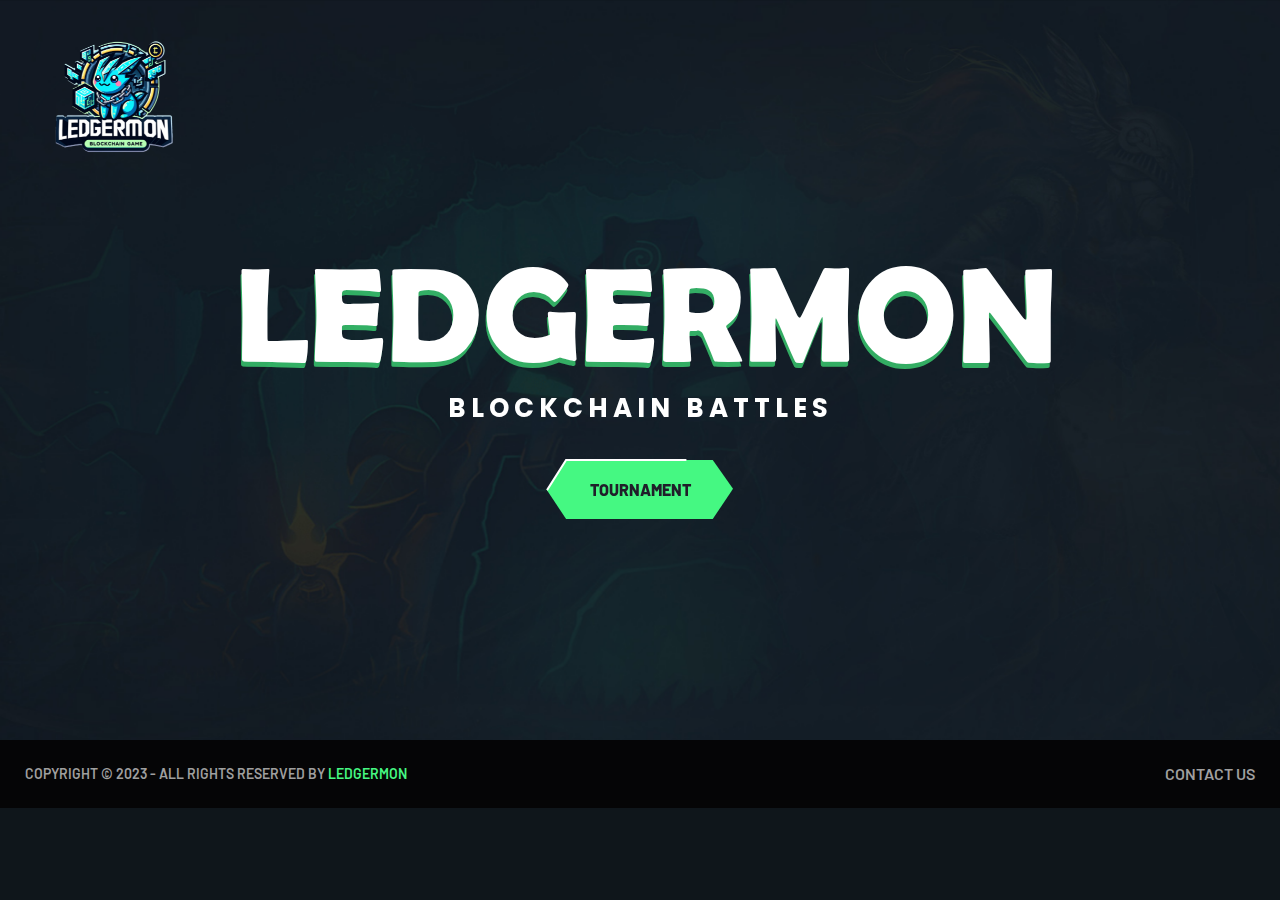
<file: Front-end-GUI/index.html>
<!DOCTYPE html>
<html class="no-js" lang="en">
  <head>
    <meta charset="utf-8" />
    <meta http-equiv="x-ua-compatible" content="ie=edge" />
    <title>Ledgermon: Home</title>
    <meta name="description" content="Ledgermon" />
    <meta name="viewport" content="width=device-width, initial-scale=1" />
    <!-- Place favicon.ico in the root directory -->
    <link
      rel="shortcut icon"
      type="image/x-icon"
      href="assets/img/favicon.png"
    />

    <!-- CSS here -->
    <link rel="stylesheet" href="assets/css/bootstrap.min.css" />
    <link rel="stylesheet" href="assets/css/animate.min.css" />
    <link rel="stylesheet" href="assets/css/magnific-popup.css" />
    <link rel="stylesheet" href="assets/css/fontawesome-all.min.css" />
    <link rel="stylesheet" href="assets/css/swiper-bundle.css" />
    <link rel="stylesheet" href="assets/css/tg-cursor.css" />
    <link rel="stylesheet" href="assets/css/jquery-ui.css" />
    <link rel="stylesheet" href="assets/css/odometer.css" />
    <link rel="stylesheet" href="assets/css/slick.css" />
    <link rel="stylesheet" href="assets/css/flaticon.css" />
    <link rel="stylesheet" href="assets/css/spacing.css" />
    <link rel="stylesheet" href="assets/css/main.css" />

    <!-- Page-Revealer -->
    <script src="assets/js/tg-page-head.js"></script>
  </head>

  <body>
    <!-- scroll-top -->
    <button class="scroll__top scroll-to-target" data-target="html">
      <i class="flaticon-right-arrow"></i>
    </button>
    <!-- scroll-top-end-->

    <!-- header-area -->
    <header>
      <div id="sticky-header" class="tg-header__area transparent-header">
        <div class="container custom-container">
          <div class="row">
            <div class="col-12">
              <div class="logo">
                <a href="index.html"
                  ><img src="assets/img/logo/logo.png" alt="Logo"
                /></a>
              </div>
            </div>
          </div>
        </div>
      </div>
    </header>
    <!-- header-area-end -->

    <!-- main-area -->
    <main class="main--area">
      <!-- banner-area -->
      <section class="banner__area banner__padding">
        <div
          class="banner__bg tg-jarallax"
          data-background="assets/img/slider/banner_bg.jpg"
        ></div>
        <div class="container custom-container">
          <div class="row justify-content-center">
            <div class="col-xl-8 col-lg-10">
              <div class="banner__content slider__content text-center">
                <h2 class="title wow bounceInLeft" data-wow-delay=".2s">
                  Ledgermon
                </h2>
                <p class="wow bounceInLeft" data-wow-delay=".4s">
                  BLOCKCHAIN BATTLES
                </p>
                <div class="banner__btn wow bounceInLeft" data-wow-delay=".6s">
                  <a href="tournament.html" class="tg-btn-3 tg-svg mx-auto">
                    <div
                      class="svg-icon"
                      id="svg-1"
                      data-svg-icon="assets/img/icons/shape.svg"
                    ></div>
                    <span>TOURNAMENT</span>
                  </a>
                </div>
              </div>
            </div>
          </div>
        </div>
      </section>
      <!-- banner-area-end -->
    </main>
    <!-- main-area-end -->

    <!-- footer-area-start -->
    <footer class="footer-style-two has-footer-animation">
      <div class="copyright__wrap -style-two">
        <div class="container custom-container">
          <div class="row align-items-center">
            <div class="col-lg-6">
              <div class="copyright__text text-center text-lg-start">
                <p>
                  Copyright © 2023 - All Rights Reserved By
                  <span>Ledgermon</span>
                </p>
              </div>
            </div>
            <div class="col-lg-6">
              <div class="copyright__menu">
                <ul
                  class="list-wrap d-flex flex-wrap justify-content-center justify-content-lg-end"
                >
                  <li><a href="contact.html">Contact Us</a></li>
                </ul>
              </div>
            </div>
          </div>
        </div>
      </div>
    </footer>
    <!-- footer-start-end -->

    <!-- JS here -->
    <script src="assets/js/vendor/jquery-3.6.0.min.js"></script>
    <script src="assets/js/bootstrap.min.js"></script>
    <script src="assets/js/jquery.magnific-popup.min.js"></script>
    <script src="assets/js/jquery.countdown.min.js"></script>
    <script src="assets/js/jquery.waypoints.min.js"></script>
    <script src="assets/js/jquery.odometer.min.js"></script>
    <script src="assets/js/simpleParallax.min.js"></script>
    <script src="assets/js/jquery-ui.min.js"></script>
    <script src="assets/js/gsap.min.js"></script>
    <script src="assets/js/scrollTrigger.min.js"></script>
    <script src="assets/js/splitText.min.js"></script>
    <script src="assets/js/jquery.appear.js"></script>
    <script src="assets/js/tg-cursor.min.js"></script>
    <script src="assets/js/swiper-bundle.js"></script>
    <script src="assets/js/jarallax.min.js"></script>
    <script src="assets/js/parallax.min.js"></script>
    <script src="assets/js/slick.min.js"></script>
    <script src="assets/js/ajax-form.js"></script>
    <script src="assets/js/vivus.min.js"></script>
    <script src="assets/js/wow.min.js"></script>
    <script src="assets/js/main.js"></script>
  </body>
</html>
</file>
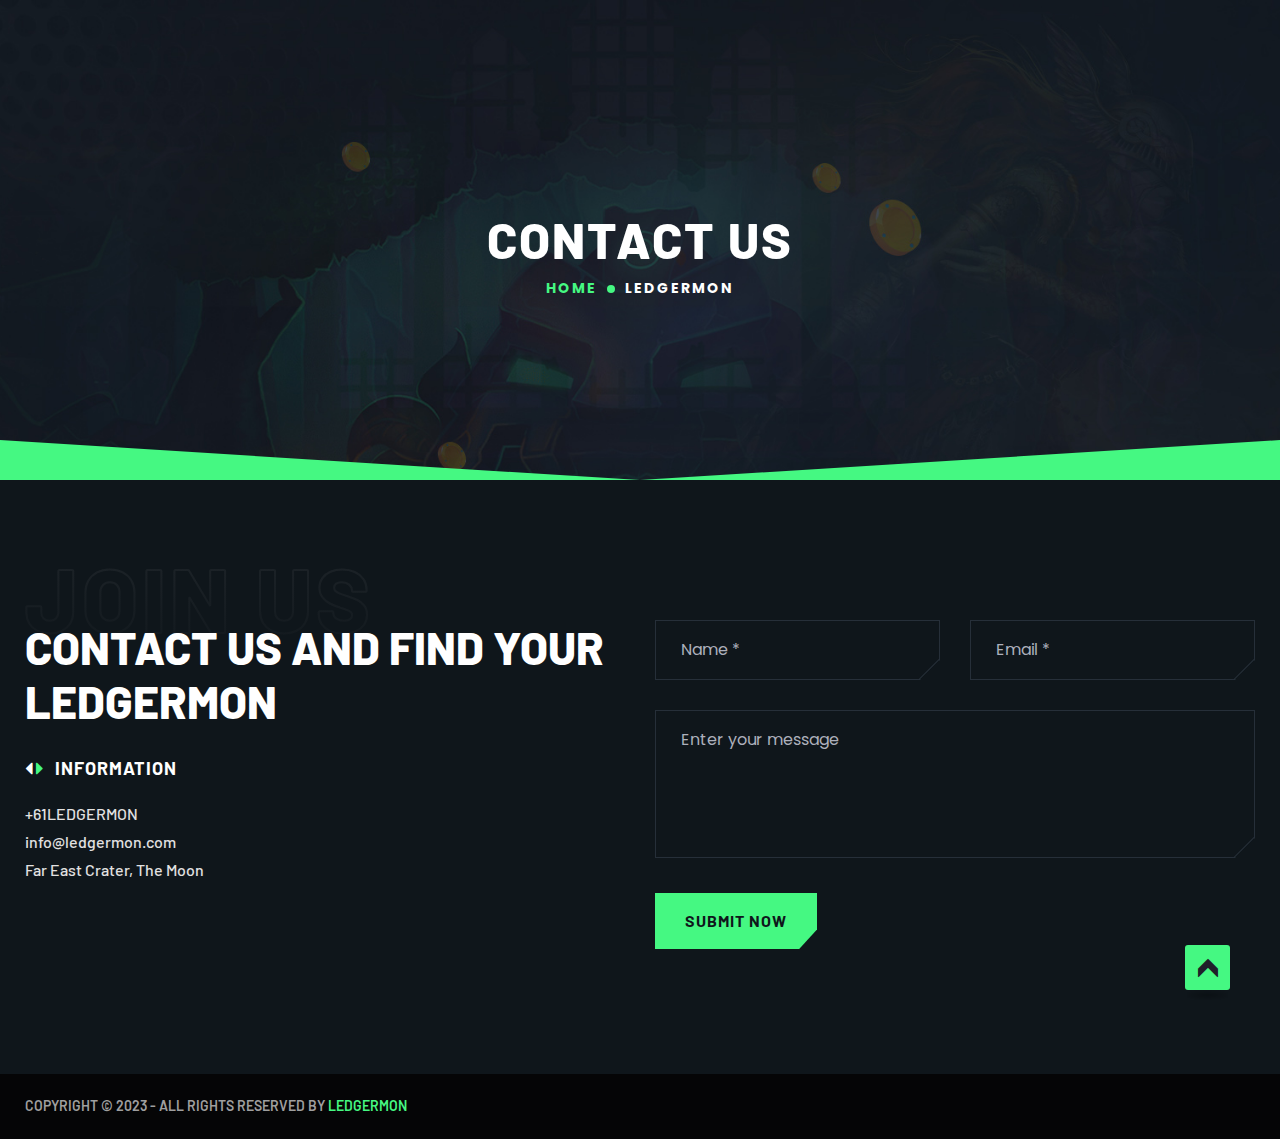
<file: Front-end-GUI/contact.html>
<!DOCTYPE html>
<html class="no-js" lang="en">
  <head>
    <meta charset="utf-8" />
    <meta http-equiv="x-ua-compatible" content="ie=edge" />
    <title>Ledgermon: Contact</title>
    <meta name="description" content="Ledgermon" />
    <meta name="viewport" content="width=device-width, initial-scale=1" />
    <!-- Place favicon.ico in the root directory -->
    <link
      rel="shortcut icon"
      type="image/x-icon"
      href="assets/img/favicon.png"
    />

    <!-- CSS here -->
    <link rel="stylesheet" href="assets/css/bootstrap.min.css" />
    <link rel="stylesheet" href="assets/css/animate.min.css" />
    <link rel="stylesheet" href="assets/css/magnific-popup.css" />
    <link rel="stylesheet" href="assets/css/fontawesome-all.min.css" />
    <link rel="stylesheet" href="assets/css/swiper-bundle.css" />
    <link rel="stylesheet" href="assets/css/tg-cursor.css" />
    <link rel="stylesheet" href="assets/css/jquery-ui.css" />
    <link rel="stylesheet" href="assets/css/odometer.css" />
    <link rel="stylesheet" href="assets/css/slick.css" />
    <link rel="stylesheet" href="assets/css/flaticon.css" />
    <link rel="stylesheet" href="assets/css/spacing.css" />
    <link rel="stylesheet" href="assets/css/main.css" />

    <!-- Page-Revealer -->
    <script src="assets/js/tg-page-head.js"></script>
  </head>

  <body>
    <!-- Scroll-top -->
    <button class="scroll__top scroll-to-target" data-target="html">
      <i class="flaticon-right-arrow"></i>
    </button>
    <!-- Scroll-top-end-->

    <!-- header-area -->
    <header>
      <div id="sticky-header" class="tg-header__area transparent-header">
        <div class="container custom-container">
          <div class="row">
            <div class="col-12">
          </div>
        </div>
      </div>
    </header>
    <!-- header-area-end -->

    <!-- main-area -->
    <main class="main--area">
      <!-- breadcrumb-area -->
      <section
        class="breadcrumb-area breadcrumb__hide-img"
        data-background="assets/img/bg/breadcrumb_bg02.jpg"
      >
        <div class="container">
          <div class="breadcrumb__wrapper">
            <div class="row">
              <div class="col-12">
                <div class="breadcrumb__content">
                  <h2 class="title">Contact us</h2>
                  <nav aria-label="breadcrumb">
                    <ol class="breadcrumb">
                      <li class="breadcrumb-item">
                        <a href="index.html">Home</a>
                      </li>
                      <li class="breadcrumb-item active" aria-current="page">
                        LEDGERMON
                      </li>
                    </ol>
                  </nav>
                </div>
              </div>
            </div>
          </div>
        </div>
      </section>
      <!-- breadcrumb-area-end -->

      <!-- contact-area -->
      <section class="contact-area">
        <div class="container">
          <div class="row justify-content-center">
            <div class="col-lg-6 col-md-10">
              <div class="contact__content">
                <h2 class="overlay-title"><span>join us</span></h2>
                <h2 class="title">CONTACT US AND FIND YOUR LEDGERMON</h2>
                <div class="footer-el-widget">
                  <h4 class="title">information</h4>
                  <ul class="list-wrap">
                    <li><a href="tel:123"> +61LEDGERMON</a></li>
                    <li>
                      <a href="mailto:info@exemple.com">info@ledgermon.com</a>
                    </li>
                    <li>Far East Crater, The Moon</li>
                  </ul>
                </div>
              </div>
            </div>
            <div class="col-lg-6 col-md-10">
              <div class="contact__form-wrap">
                <form id="contact-form" action="assets/mail.php" method="POST">
                  <div class="row">
                    <div class="col-sm-6">
                      <div class="input-grp">
                        <input
                          name="name"
                          type="text"
                          placeholder="Name *"
                          required
                        />
                      </div>
                    </div>
                    <div class="col-sm-6">
                      <div class="input-grp">
                        <input
                          name="email"
                          type="email"
                          placeholder="Email *"
                          required
                        />
                      </div>
                    </div>
                  </div>
                  <div class="input-grp message-grp">
                    <textarea
                      name="message"
                      cols="30"
                      rows="10"
                      placeholder="Enter your message"
                    ></textarea>
                  </div>
                  <button class="submit-btn">Submit Now</button>
                </form>
                <p class="ajax-response"></p>
              </div>
            </div>
          </div>
        </div>
      </section>
      <!-- contact-area-end -->

    <!-- main-area-end -->

    <!-- footer-area-start -->
    <footer class="footer-style-two has-footer-animation">
      <div class="copyright__wrap -style-two">
        <div class="container custom-container">
          <div class="row align-items-center">
            <div class="col-lg-6">
              <div class="copyright__text text-center text-lg-start">
                <p>
                  Copyright © 2023 - All Rights Reserved By
                  <span>Ledgermon</span>
                </p>
              </div>
            </div>
          </div>
        </div>
      </div>
    </footer>
    <!-- footer-start-end -->

    <!-- JS here -->
    <script src="assets/js/vendor/jquery-3.6.0.min.js"></script>
    <script src="assets/js/bootstrap.min.js"></script>
    <script src="assets/js/jquery.magnific-popup.min.js"></script>
    <script src="assets/js/jquery.countdown.min.js"></script>
    <script src="assets/js/jquery.waypoints.min.js"></script>
    <script src="assets/js/jquery.odometer.min.js"></script>
    <script src="assets/js/simpleParallax.min.js"></script>
    <script src="assets/js/jquery-ui.min.js"></script>
    <script src="assets/js/gsap.min.js"></script>
    <script src="assets/js/scrollTrigger.min.js"></script>
    <script src="assets/js/splitText.min.js"></script>
    <script src="assets/js/jquery.appear.js"></script>
    <script src="assets/js/tg-cursor.min.js"></script>
    <script src="assets/js/swiper-bundle.js"></script>
    <script src="assets/js/jarallax.min.js"></script>
    <script src="assets/js/parallax.min.js"></script>
    <script src="assets/js/slick.min.js"></script>
    <script src="assets/js/ajax-form.js"></script>
    <script src="assets/js/vivus.min.js"></script>
    <script src="assets/js/wow.min.js"></script>
    <script src="assets/js/main.js"></script>
  </body>
</html>
</file>
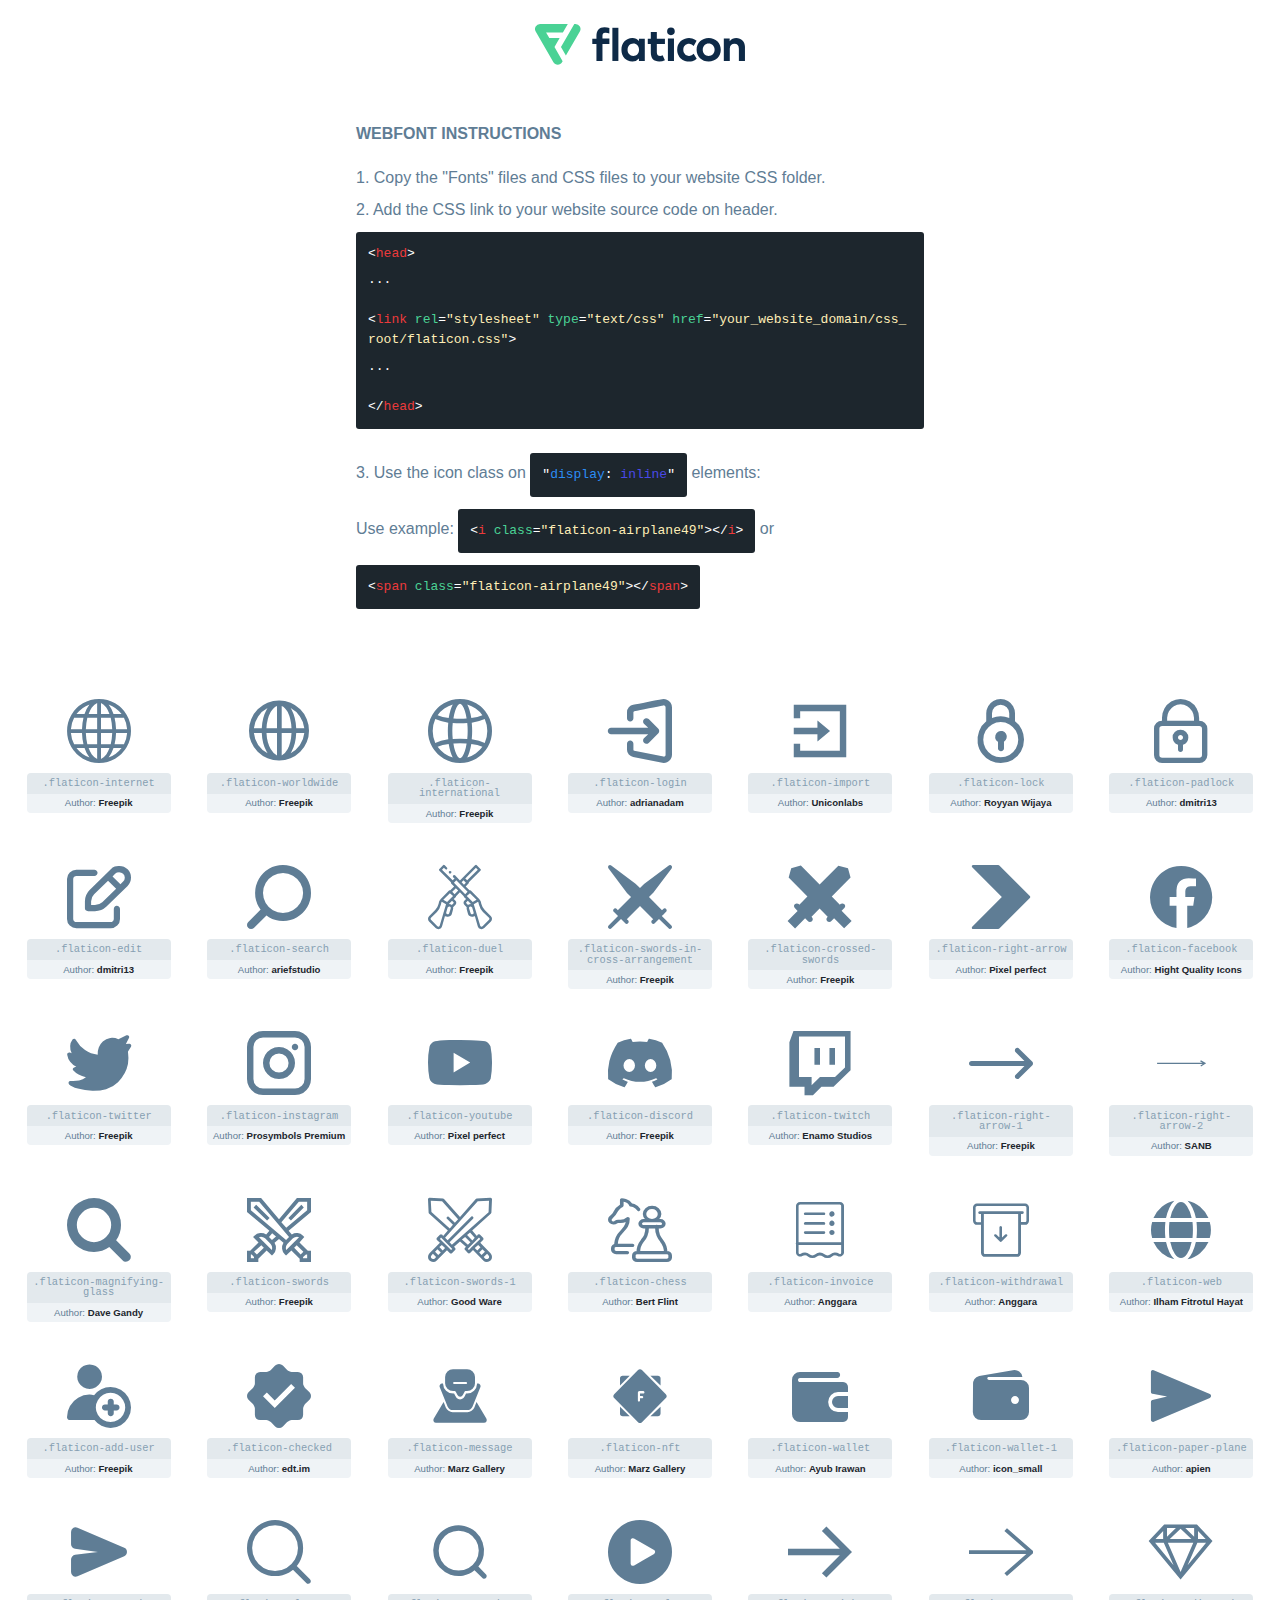
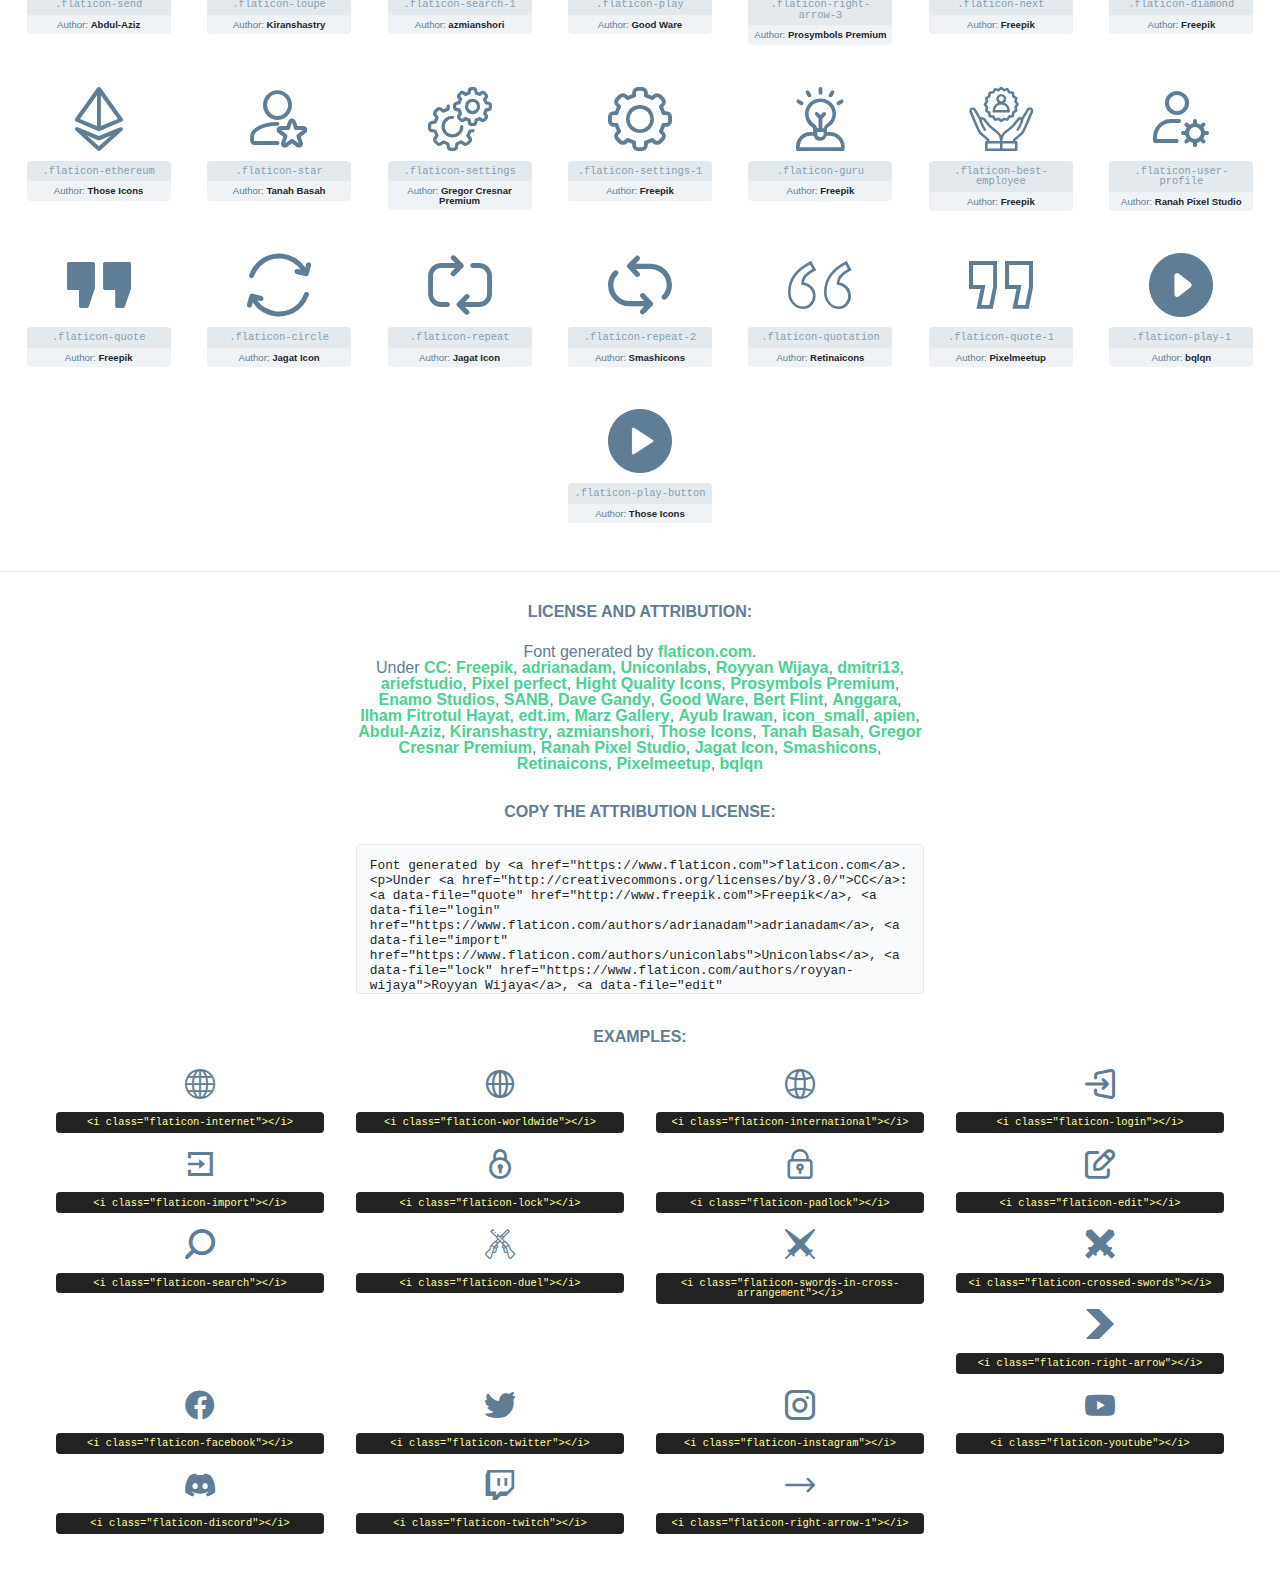
<file: Front-end-GUI/assets/fonts/flaticon.html>
<!DOCTYPE html>
<html lang="en">
<head>
    <title>Flaticon Webfont</title>
    <link rel="stylesheet" type="text/css" href="flaticon.css"/>
    <meta charset="UTF-8">
    <style>
        html, body, div, span, applet, object, iframe,
        h1, h2, h3, h4, h5, h6, p, blockquote, pre,
        a, abbr, acronym, address, big, cite, code,
        del, dfn, em, img, ins, kbd, q, s, samp,
        small, strike, strong, sub, sup, tt, var,
        b, u, i, center,
        dl, dt, dd, ol, ul, li,
        fieldset, form, label, legend,
        table, caption, tbody, tfoot, thead, tr, th, td,
        article, aside, canvas, details, embed,
        figure, figcaption, footer, header, hgroup,
        menu, nav, output, ruby, section, summary,
        time, mark, audio, video {
            margin: 0;
            padding: 0;
            border: 0;
            font-size: 100%;
            font: inherit;
            vertical-align: baseline;
        }

        /* HTML5 display-role reset for older browsers */
        article, aside, details, figcaption, figure,
        footer, header, hgroup, menu, nav, section {
            display: block;
        }

        body {
            line-height: 1;
        }

        ol, ul {
            list-style: none;
        }

        blockquote, q {
            quotes: none;
        }

        blockquote:before, blockquote:after,
        q:before, q:after {
            content: '';
            content: none;
        }

        table {
            border-collapse: collapse;
            border-spacing: 0;
        }

        body {
            font-family: Helvetica, Arial, sans-serif;
            font-size: 16px;
            color: #5f7d95;
        }

        a {
            color: #4AD295;
            font-weight: bold;
            text-decoration: none;
        }

        * {
            -moz-box-sizing: border-box;
            -webkit-box-sizing: border-box;
            box-sizing: border-box;
            margin: 0;
            padding: 0;
        }

        [class^="flaticon-"]:before, [class*=" flaticon-"]:before, [class^="flaticon-"]:after, [class*=" flaticon-"]:after {
            font-family: Flaticon;
            font-size: 30px;
            font-style: normal;
            margin-left: 20px;
            color: #333;
        }

        .wrapper {
            max-width: 600px;
            margin: auto;
            padding: 0 1em;
        }

        .title {
            margin-bottom: 24px;
            text-transform: uppercase;
            font-weight: bold;
        }

        header {
            text-align: center;
            padding: 24px;
        }

        header .logo {
            width: 210px;
            height: auto;
            border: none;
            display: inline-block;
        }

        header strong {
            font-size: 28px;
            font-weight: 500;
            vertical-align: middle;
        }

        .demo {
            margin: 2em auto;
            line-height: 1.25em;
        }

        .demo ul li {
            margin-bottom: 12px;
        }

        .demo ul li code {
            background-color: #1D262D;
            border-radius: 3px;
            padding: 12px;
            display: inline-block;
            color: #fff;
            font-family: Consolas, Monaco, Lucida Console, Liberation Mono, DejaVu Sans Mono, Bitstream Vera Sans Mono, Courier New, monospace;
            font-weight: lighter;
            margin-top: 12px;
            font-size: 13px;
            word-break: break-all;
        }

        .demo ul li code .red {
            color: #EC3A3B;
        }

        .demo ul li code .green {
            color: #4AD295;
        }

        .demo ul li code .yellow {
            color: #FFEEB6;
        }

        .demo ul li code .blue {
            color: #2C8CF4;
        }

        .demo ul li code .purple {
            color: #4949E7;
        }

        .demo ul li code .dots {
            margin-top: 0.5em;
            display: block;
        }

        #glyphs {
            border-bottom: 1px solid #E3E9ED;
            padding: 2em 0;
            text-align: center;
        }

        .glyph {
            display: inline-block;
            width: 9em;
            margin: 1em;
            text-align: center;
            vertical-align: top;
            background: #FFF;
        }

        .glyph .flaticon {
            padding: 10px;
            display: block;
            font-family: "Flaticon";
            font-size: 64px;
            line-height: 1;
        }

        .glyph .flaticon:before {
            font-size: 64px;
            color: #5f7d95;
            margin-left: 0;
        }

        .class-name {
            font-size: 0.65em;
            background-color: #E3E9ED;
            color: #869FB2;
            border-radius: 4px 4px 0 0;
            padding: 0.5em;
            font-family: Consolas, Monaco, Lucida Console, Liberation Mono, DejaVu Sans Mono, Bitstream Vera Sans Mono, Courier New, monospace;
        }

        .author-name {
            font-size: 0.6em;
            background-color: #EFF3F6;
            border-top: 0;
            border-radius: 0 0 4px 4px;
            padding: 0.5em;
        }

        .author-name a {
            color: #1D262D;
        }

        .class-name:last-child {
            font-size: 10px;
            color: #888;
        }

        .class-name:last-child a {
            font-size: 10px;
            color: #555;
        }

        .glyph > input {
            display: block;
            width: 100px;
            margin: 5px auto;
            text-align: center;
            font-size: 12px;
            cursor: text;
        }

        .glyph > input.icon-input {
            font-family: "Flaticon";
            font-size: 16px;
            margin-bottom: 10px;
        }

        .attribution .title {
            margin-top: 2em;
        }

        .attribution textarea {
            background-color: #F8FAFB;
            color: #1D262D;
            padding: 1em;
            border: none;
            box-shadow: none;
            border: 1px solid #E3E9ED;
            border-radius: 4px;
            resize: none;
            width: 100%;
            height: 150px;
            font-size: 0.8em;
            font-family: Consolas, Monaco, Lucida Console, Liberation Mono, DejaVu Sans Mono, Bitstream Vera Sans Mono, Courier New, monospace;
            -webkit-appearance: none;
        }

        .attribution textarea:hover {
            border-color: #CFD9E0;
        }

        .attribution textarea:focus {
            border-color: #4AD295;
        }

        .iconsuse {
            margin: 2em auto;
            text-align: center;
            max-width: 1200px;
        }

        .iconsuse:after {
            content: '';
            display: table;
            clear: both;
        }

        .iconsuse .image {
            float: left;
            width: 25%;
            padding: 0 1em;
        }

        .iconsuse .image p {
            margin-bottom: 1em;
        }

        .iconsuse .image span {
            display: block;
            font-size: 0.65em;
            background-color: #222;
            color: #fff;
            border-radius: 4px;
            padding: 0.5em;
            color: #FFFF99;
            margin-top: 1em;
            font-family: Consolas, Monaco, Lucida Console, Liberation Mono, DejaVu Sans Mono, Bitstream Vera Sans Mono, Courier New, monospace;
        }

        .flaticon:before {
            color: #5f7d95;
        }

        #footer {
            text-align: center;
            background-color: #1D262D;
            color: #869FB2;
            padding: 12px;
            font-size: 14px;
        }

        #footer a {
            font-weight: normal;
        }

        @media (max-width: 960px) {
            .iconsuse .image {
                width: 50%;
            }
        }

        .preview {
            width: 100px;
            display: inline-block;
            margin: 10px;
        }

        .preview .inner {
            display: inline-block;
            width: 100%;
            text-align: center;
            background: #f5f5f5;
            -webkit-border-radius: 3px 3px 0 0;
            -moz-border-radius: 3px 3px 0 0;
            border-radius: 3px 3px 0 0;
        }

        .preview .inner  {
            line-height: 85px;
            font-size: 40px;
            color: #333;
        }

        .label {
            display: inline-block;
            width: 100%;
            box-sizing: border-box;
            padding: 5px;
            font-size: 10px;
            font-family: Monaco, monospace;
            color: #666;
            white-space: nowrap;
            overflow: hidden;
            text-overflow: ellipsis;
            background: #ddd;
            -webkit-border-radius: 0 0 3px 3px;
            -moz-border-radius: 0 0 3px 3px;
            border-radius: 0 0 3px 3px;
            color: #666;
        }
    </style>
</head>
<body>
    <header>
        <a href="https://www.flaticon.com/" target="_blank" class="logo">
            <svg xmlns="http://www.w3.org/2000/svg" viewBox="0 0 394.3 76.5">
                <path d="M156.6,69.4H145.3V7.1h11.3Z" style="fill:#0e2a47"/>
                <path d="M206.2,69.4h-11V64.8a15.4,15.4,0,0,1-12.6,5.7c-11.6,0-20.3-9.5-20.3-22.1s8.8-22.1,20.3-22.1a15.4,15.4,0,0,1,12.6,5.8V27.5h11Zm-32.4-21c0,6.4,4.2,11.6,10.8,11.6s10.8-4.9,10.8-11.6-4.4-11.6-10.8-11.6S173.9,42,173.9,48.4Z"
                      style="fill:#0e2a47"/>
                <path d="M262.5,13.7a7.2,7.2,0,0,1-14.4,0,7.2,7.2,0,1,1,14.4,0ZM261,69.4H249.6v-42H261Z"
                      style="fill:#0e2a47"/>
                <path id="_Trazado_" data-name="&lt;Trazado&gt;"
                      d="M139.6,17.8a16.6,16.6,0,0,0-8-1.4c-3.2.4-4.9,2-4.9,5.9v5.1h13V37.5h-13v32H115.4v-32h-7.8v-10h7.8V22.2c0-9.9,5.2-16.3,15-16.3a23.4,23.4,0,0,1,9.3,1.8Z"
                      style="fill:#0e2a47"/>
                <path d="M235.1,60c-3.5,0-6.3-1.9-6.3-7.1V37.5H244v-10H228.8V15H217.5V27.5h-5.7v10h5.7V53.7c0,10.9,5.3,16.8,15.7,16.8A22.9,22.9,0,0,0,244,68l-4.3-9.1A12.3,12.3,0,0,1,235.1,60Z"
                      style="fill:#0e2a47"/>
                <path d="M348.9,48.4c0,12.6-9.7,22.1-22.7,22.1s-22.7-9.4-22.7-22.1,9.6-22.1,22.7-22.1S348.9,35.8,348.9,48.4Zm-33.9,0c0,6.8,4.8,11.6,11.1,11.6s11.2-4.8,11.2-11.6-4.8-11.6-11.2-11.6S315.1,41.6,315.1,48.4Z"
                      style="fill:#0e2a47"/>
                <path d="M394.3,42.7V69.4H382.9V46.3c0-6.1-3-9.4-8.2-9.4s-8.9,3.2-8.9,9.5v23H354.6v-42h11v4.9c3-4.5,7.6-6.1,12.3-6.1C387.5,26.3,394.3,33,394.3,42.7Z"
                      style="fill:#0e2a47"/>
                <path d="M298,55.7h0a12.4,12.4,0,0,1-8.2,4.2h-.9l-1.8-.2a10,10,0,0,1-7.4-5.6,13.2,13.2,0,0,1-1.2-5.8,13,13,0,0,1,1.3-5.9,10.1,10.1,0,0,1,7.5-5.5h2.4a11.7,11.7,0,0,1,8.3,4.2l5.5-9.6a19.9,19.9,0,0,0-8.1-4.3,23.4,23.4,0,0,0-6.1-.8,25.2,25.2,0,0,0-7.5,1.1,20.9,20.9,0,0,0-8,4.6,21.9,21.9,0,0,0-6.8,16.4,21.9,21.9,0,0,0,6.7,16.3,20.9,20.9,0,0,0,8,4.6,25.2,25.2,0,0,0,7.7,1.2,23.6,23.6,0,0,0,6.2-.8,20,20,0,0,0,8.1-4.4Z"
                      style="fill:#0e2a47"/>
                <path d="M46.3,26.5H26.9L20.8,16H52.4L61.6,0H9.4A9.3,9.3,0,0,0,1.3,4.7a9.3,9.3,0,0,0,0,9.4L34.6,71.8a9.4,9.4,0,0,0,16.2,0l1.1-1.9L36.6,43.3Z"
                      style="fill:#4ad295"/>
                <path d="M84.2,4.7A9.3,9.3,0,0,0,76.1,0H73.8l-25,43.3,9.2,16L84.2,14A9.3,9.3,0,0,0,84.2,4.7Z"
                      style="fill:#4ad295"/>
            </svg>
        </a>
    </header>
    <section class="demo wrapper">

        <p class="title">Webfont Instructions</p>

        <ul>
            <li>
                <span class="num">1. </span>Copy the "Fonts" files and CSS files to your website CSS folder.
            </li>
            <li>
                <span class="num">2. </span>Add the CSS link to your website source code on header.
                <code class="big">
                    &lt;<span class="red">head</span>&gt;
                    <br/><span class="dots">...</span>
                    <br/>&lt;<span class="red">link</span> <span class="green">rel</span>=<span
                        class="yellow">"stylesheet"</span> <span class="green">type</span>=<span
                        class="yellow">"text/css"</span> <span class="green">href</span>=<span class="yellow">"your_website_domain/css_root/flaticon.css"</span>&gt;
                    <br/><span class="dots">...</span>
                    <br/>&lt;/<span class="red">head</span>&gt;
                </code>
            </li>

            <li>
                <p>
                    <span class="num">3. </span>Use the icon class on <code>"<span class="blue">display</span>:<span
                        class="purple"> inline</span>"</code> elements:
                    <br/>
                    Use example: <code>&lt;<span class="red">i</span> <span class="green">class</span>=<span class="yellow">&quot;flaticon-airplane49&quot;</span>&gt;&lt;/<span
                        class="red">i</span>&gt;</code> or <code>&lt;<span class="red">span</span> <span
                        class="green">class</span>=<span class="yellow">&quot;flaticon-airplane49&quot;</span>&gt;&lt;/<span
                        class="red">span</span>&gt;</code>
            </li>
        </ul>

    </section>
    <section id="glyphs">
            <div class="glyph">
                <i class="flaticon flaticon-internet"></i>
                <div class="class-name">.flaticon-internet</div>
                <div class="author-name">Author: <a data-file="internet" href="http://www.freepik.com">Freepik</a> </div>
            </div>

            <div class="glyph">
                <i class="flaticon flaticon-worldwide"></i>
                <div class="class-name">.flaticon-worldwide</div>
                <div class="author-name">Author: <a data-file="worldwide" href="http://www.freepik.com">Freepik</a> </div>
            </div>

            <div class="glyph">
                <i class="flaticon flaticon-international"></i>
                <div class="class-name">.flaticon-international</div>
                <div class="author-name">Author: <a data-file="international" href="http://www.freepik.com">Freepik</a> </div>
            </div>

            <div class="glyph">
                <i class="flaticon flaticon-login"></i>
                <div class="class-name">.flaticon-login</div>
                <div class="author-name">Author: <a data-file="login" href="https://www.flaticon.com/authors/adrianadam">adrianadam</a> </div>
            </div>

            <div class="glyph">
                <i class="flaticon flaticon-import"></i>
                <div class="class-name">.flaticon-import</div>
                <div class="author-name">Author: <a data-file="import" href="https://www.flaticon.com/authors/uniconlabs">Uniconlabs</a> </div>
            </div>

            <div class="glyph">
                <i class="flaticon flaticon-lock"></i>
                <div class="class-name">.flaticon-lock</div>
                <div class="author-name">Author: <a data-file="lock" href="https://www.flaticon.com/authors/royyan-wijaya">Royyan Wijaya</a> </div>
            </div>

            <div class="glyph">
                <i class="flaticon flaticon-padlock"></i>
                <div class="class-name">.flaticon-padlock</div>
                <div class="author-name">Author: <a data-file="padlock" href="https://www.flaticon.com/authors/dmitri13">dmitri13</a> </div>
            </div>

            <div class="glyph">
                <i class="flaticon flaticon-edit"></i>
                <div class="class-name">.flaticon-edit</div>
                <div class="author-name">Author: <a data-file="edit" href="https://www.flaticon.com/authors/dmitri13">dmitri13</a> </div>
            </div>

            <div class="glyph">
                <i class="flaticon flaticon-search"></i>
                <div class="class-name">.flaticon-search</div>
                <div class="author-name">Author: <a data-file="search" href="https://www.flaticon.com/authors/ariefstudio">ariefstudio</a> </div>
            </div>

            <div class="glyph">
                <i class="flaticon flaticon-duel"></i>
                <div class="class-name">.flaticon-duel</div>
                <div class="author-name">Author: <a data-file="duel" href="http://www.freepik.com">Freepik</a> </div>
            </div>

            <div class="glyph">
                <i class="flaticon flaticon-swords-in-cross-arrangement"></i>
                <div class="class-name">.flaticon-swords-in-cross-arrangement</div>
                <div class="author-name">Author: <a data-file="swords-in-cross-arrangement" href="http://www.freepik.com">Freepik</a> </div>
            </div>

            <div class="glyph">
                <i class="flaticon flaticon-crossed-swords"></i>
                <div class="class-name">.flaticon-crossed-swords</div>
                <div class="author-name">Author: <a data-file="crossed-swords" href="http://www.freepik.com">Freepik</a> </div>
            </div>

            <div class="glyph">
                <i class="flaticon flaticon-right-arrow"></i>
                <div class="class-name">.flaticon-right-arrow</div>
                <div class="author-name">Author: <a data-file="right-arrow" href="https://www.flaticon.com/authors/pixel-perfect">Pixel perfect</a> </div>
            </div>

            <div class="glyph">
                <i class="flaticon flaticon-facebook"></i>
                <div class="class-name">.flaticon-facebook</div>
                <div class="author-name">Author: <a data-file="facebook" href="https://www.flaticon.com/authors/hight-quality-icons">Hight Quality Icons</a> </div>
            </div>

            <div class="glyph">
                <i class="flaticon flaticon-twitter"></i>
                <div class="class-name">.flaticon-twitter</div>
                <div class="author-name">Author: <a data-file="twitter" href="http://www.freepik.com">Freepik</a> </div>
            </div>

            <div class="glyph">
                <i class="flaticon flaticon-instagram"></i>
                <div class="class-name">.flaticon-instagram</div>
                <div class="author-name">Author: <a data-file="instagram" href="https://www.flaticon.com/authors/prosymbols-premium">Prosymbols Premium</a> </div>
            </div>

            <div class="glyph">
                <i class="flaticon flaticon-youtube"></i>
                <div class="class-name">.flaticon-youtube</div>
                <div class="author-name">Author: <a data-file="youtube" href="https://www.flaticon.com/authors/pixel-perfect">Pixel perfect</a> </div>
            </div>

            <div class="glyph">
                <i class="flaticon flaticon-discord"></i>
                <div class="class-name">.flaticon-discord</div>
                <div class="author-name">Author: <a data-file="discord" href="http://www.freepik.com">Freepik</a> </div>
            </div>

            <div class="glyph">
                <i class="flaticon flaticon-twitch"></i>
                <div class="class-name">.flaticon-twitch</div>
                <div class="author-name">Author: <a data-file="twitch" href="https://www.flaticon.com/authors/enamo-studios">Enamo Studios</a> </div>
            </div>

            <div class="glyph">
                <i class="flaticon flaticon-right-arrow-1"></i>
                <div class="class-name">.flaticon-right-arrow-1</div>
                <div class="author-name">Author: <a data-file="right-arrow-1" href="http://www.freepik.com">Freepik</a> </div>
            </div>

            <div class="glyph">
                <i class="flaticon flaticon-right-arrow-2"></i>
                <div class="class-name">.flaticon-right-arrow-2</div>
                <div class="author-name">Author: <a data-file="right-arrow-2" href="https://www.flaticon.com/authors/sanb">SANB</a> </div>
            </div>

            <div class="glyph">
                <i class="flaticon flaticon-magnifying-glass"></i>
                <div class="class-name">.flaticon-magnifying-glass</div>
                <div class="author-name">Author: <a data-file="magnifying-glass" href="https://www.flaticon.com/authors/dave-gandy">Dave Gandy</a> </div>
            </div>

            <div class="glyph">
                <i class="flaticon flaticon-swords"></i>
                <div class="class-name">.flaticon-swords</div>
                <div class="author-name">Author: <a data-file="swords" href="http://www.freepik.com">Freepik</a> </div>
            </div>

            <div class="glyph">
                <i class="flaticon flaticon-swords-1"></i>
                <div class="class-name">.flaticon-swords-1</div>
                <div class="author-name">Author: <a data-file="swords-1" href="https://www.flaticon.com/authors/good-ware">Good Ware</a> </div>
            </div>

            <div class="glyph">
                <i class="flaticon flaticon-chess"></i>
                <div class="class-name">.flaticon-chess</div>
                <div class="author-name">Author: <a data-file="chess" href="https://www.flaticon.com/authors/bert-flint">Bert Flint</a> </div>
            </div>

            <div class="glyph">
                <i class="flaticon flaticon-invoice"></i>
                <div class="class-name">.flaticon-invoice</div>
                <div class="author-name">Author: <a data-file="invoice" href="https://www.flaticon.com/authors/anggara">Anggara</a> </div>
            </div>

            <div class="glyph">
                <i class="flaticon flaticon-withdrawal"></i>
                <div class="class-name">.flaticon-withdrawal</div>
                <div class="author-name">Author: <a data-file="withdrawal" href="https://www.flaticon.com/authors/anggara">Anggara</a> </div>
            </div>

            <div class="glyph">
                <i class="flaticon flaticon-web"></i>
                <div class="class-name">.flaticon-web</div>
                <div class="author-name">Author: <a data-file="web" href="https://www.flaticon.com/authors/ilham-fitrotul-hayat">Ilham Fitrotul Hayat</a> </div>
            </div>

            <div class="glyph">
                <i class="flaticon flaticon-add-user"></i>
                <div class="class-name">.flaticon-add-user</div>
                <div class="author-name">Author: <a data-file="add-user" href="http://www.freepik.com">Freepik</a> </div>
            </div>

            <div class="glyph">
                <i class="flaticon flaticon-checked"></i>
                <div class="class-name">.flaticon-checked</div>
                <div class="author-name">Author: <a data-file="checked" href="https://www.flaticon.com/authors/edtim">edt.im</a> </div>
            </div>

            <div class="glyph">
                <i class="flaticon flaticon-message"></i>
                <div class="class-name">.flaticon-message</div>
                <div class="author-name">Author: <a data-file="message" href="https://www.flaticon.com/authors/marz-gallery">Marz Gallery</a> </div>
            </div>

            <div class="glyph">
                <i class="flaticon flaticon-nft"></i>
                <div class="class-name">.flaticon-nft</div>
                <div class="author-name">Author: <a data-file="nft" href="https://www.flaticon.com/authors/marz-gallery">Marz Gallery</a> </div>
            </div>

            <div class="glyph">
                <i class="flaticon flaticon-wallet"></i>
                <div class="class-name">.flaticon-wallet</div>
                <div class="author-name">Author: <a data-file="wallet" href="https://www.flaticon.com/authors/ayub-irawan">Ayub Irawan</a> </div>
            </div>

            <div class="glyph">
                <i class="flaticon flaticon-wallet-1"></i>
                <div class="class-name">.flaticon-wallet-1</div>
                <div class="author-name">Author: <a data-file="wallet-1" href="https://www.flaticon.com/authors/icon-small">icon_small</a> </div>
            </div>

            <div class="glyph">
                <i class="flaticon flaticon-paper-plane"></i>
                <div class="class-name">.flaticon-paper-plane</div>
                <div class="author-name">Author: <a data-file="paper-plane" href="https://www.flaticon.com/authors/apien">apien</a> </div>
            </div>

            <div class="glyph">
                <i class="flaticon flaticon-send"></i>
                <div class="class-name">.flaticon-send</div>
                <div class="author-name">Author: <a data-file="send" href="https://www.flaticon.com/authors/abdul-aziz">Abdul-Aziz</a> </div>
            </div>

            <div class="glyph">
                <i class="flaticon flaticon-loupe"></i>
                <div class="class-name">.flaticon-loupe</div>
                <div class="author-name">Author: <a data-file="loupe" href="https://www.flaticon.com/authors/kiranshastry">Kiranshastry</a> </div>
            </div>

            <div class="glyph">
                <i class="flaticon flaticon-search-1"></i>
                <div class="class-name">.flaticon-search-1</div>
                <div class="author-name">Author: <a data-file="search-1" href="https://www.flaticon.com/authors/azmianshori">azmianshori</a> </div>
            </div>

            <div class="glyph">
                <i class="flaticon flaticon-play"></i>
                <div class="class-name">.flaticon-play</div>
                <div class="author-name">Author: <a data-file="play" href="https://www.flaticon.com/authors/good-ware">Good Ware</a> </div>
            </div>

            <div class="glyph">
                <i class="flaticon flaticon-right-arrow-3"></i>
                <div class="class-name">.flaticon-right-arrow-3</div>
                <div class="author-name">Author: <a data-file="right-arrow-3" href="https://www.flaticon.com/authors/prosymbols-premium">Prosymbols Premium</a> </div>
            </div>

            <div class="glyph">
                <i class="flaticon flaticon-next"></i>
                <div class="class-name">.flaticon-next</div>
                <div class="author-name">Author: <a data-file="next" href="http://www.freepik.com">Freepik</a> </div>
            </div>

            <div class="glyph">
                <i class="flaticon flaticon-diamond"></i>
                <div class="class-name">.flaticon-diamond</div>
                <div class="author-name">Author: <a data-file="diamond" href="http://www.freepik.com">Freepik</a> </div>
            </div>

            <div class="glyph">
                <i class="flaticon flaticon-ethereum"></i>
                <div class="class-name">.flaticon-ethereum</div>
                <div class="author-name">Author: <a data-file="ethereum" href="https://www.flaticon.com/authors/those-icons">Those Icons</a> </div>
            </div>

            <div class="glyph">
                <i class="flaticon flaticon-star"></i>
                <div class="class-name">.flaticon-star</div>
                <div class="author-name">Author: <a data-file="star" href="https://www.flaticon.com/authors/tanah-basah">Tanah Basah</a> </div>
            </div>

            <div class="glyph">
                <i class="flaticon flaticon-settings"></i>
                <div class="class-name">.flaticon-settings</div>
                <div class="author-name">Author: <a data-file="settings" href="https://www.flaticon.com/authors/gregor-cresnar-premium">Gregor Cresnar Premium</a> </div>
            </div>

            <div class="glyph">
                <i class="flaticon flaticon-settings-1"></i>
                <div class="class-name">.flaticon-settings-1</div>
                <div class="author-name">Author: <a data-file="settings-1" href="http://www.freepik.com">Freepik</a> </div>
            </div>

            <div class="glyph">
                <i class="flaticon flaticon-guru"></i>
                <div class="class-name">.flaticon-guru</div>
                <div class="author-name">Author: <a data-file="guru" href="http://www.freepik.com">Freepik</a> </div>
            </div>

            <div class="glyph">
                <i class="flaticon flaticon-best-employee"></i>
                <div class="class-name">.flaticon-best-employee</div>
                <div class="author-name">Author: <a data-file="best-employee" href="http://www.freepik.com">Freepik</a> </div>
            </div>

            <div class="glyph">
                <i class="flaticon flaticon-user-profile"></i>
                <div class="class-name">.flaticon-user-profile</div>
                <div class="author-name">Author: <a data-file="user-profile" href="https://www.flaticon.com/authors/ranah-pixel-studio">Ranah Pixel Studio</a> </div>
            </div>

            <div class="glyph">
                <i class="flaticon flaticon-quote"></i>
                <div class="class-name">.flaticon-quote</div>
                <div class="author-name">Author: <a data-file="quote" href="http://www.freepik.com">Freepik</a> </div>
            </div>

            <div class="glyph">
                <i class="flaticon flaticon-circle"></i>
                <div class="class-name">.flaticon-circle</div>
                <div class="author-name">Author: <a data-file="circle" href="https://www.flaticon.com/authors/jagat-icon">Jagat Icon</a> </div>
            </div>

            <div class="glyph">
                <i class="flaticon flaticon-repeat"></i>
                <div class="class-name">.flaticon-repeat</div>
                <div class="author-name">Author: <a data-file="repeat" href="https://www.flaticon.com/authors/jagat-icon">Jagat Icon</a> </div>
            </div>

            <div class="glyph">
                <i class="flaticon flaticon-repeat-2"></i>
                <div class="class-name">.flaticon-repeat-2</div>
                <div class="author-name">Author: <a data-file="repeat-2" href="https://www.flaticon.com/authors/smashicons">Smashicons</a> </div>
            </div>

            <div class="glyph">
                <i class="flaticon flaticon-quotation"></i>
                <div class="class-name">.flaticon-quotation</div>
                <div class="author-name">Author: <a data-file="quotation" href="https://www.flaticon.com/authors/retinaicons">Retinaicons</a> </div>
            </div>

            <div class="glyph">
                <i class="flaticon flaticon-quote-1"></i>
                <div class="class-name">.flaticon-quote-1</div>
                <div class="author-name">Author: <a data-file="quote-1" href="https://www.flaticon.com/authors/pixelmeetup">Pixelmeetup</a> </div>
            </div>

            <div class="glyph">
                <i class="flaticon flaticon-play-1"></i>
                <div class="class-name">.flaticon-play-1</div>
                <div class="author-name">Author: <a data-file="play-1" href="https://www.flaticon.com/authors/bqlqn">bqlqn</a> </div>
            </div>

            <div class="glyph">
                <i class="flaticon flaticon-play-button"></i>
                <div class="class-name">.flaticon-play-button</div>
                <div class="author-name">Author: <a data-file="play-button" href="https://www.flaticon.com/authors/those-icons">Those Icons</a> </div>
            </div>

    </section>

    <section class="attribution wrapper"   style="text-align:center;">

        <div class="title">License and attribution:</div><div class="attrDiv">Font generated by <a href="https://www.flaticon.com">flaticon.com</a>. <div><p>Under <a href="http://creativecommons.org/licenses/by/3.0/">CC</a>: <a data-file="quote" href="http://www.freepik.com">Freepik</a>, <a data-file="login" href="https://www.flaticon.com/authors/adrianadam">adrianadam</a>, <a data-file="import" href="https://www.flaticon.com/authors/uniconlabs">Uniconlabs</a>, <a data-file="lock" href="https://www.flaticon.com/authors/royyan-wijaya">Royyan Wijaya</a>, <a data-file="edit" href="https://www.flaticon.com/authors/dmitri13">dmitri13</a>, <a data-file="search" href="https://www.flaticon.com/authors/ariefstudio">ariefstudio</a>, <a data-file="youtube" href="https://www.flaticon.com/authors/pixel-perfect">Pixel perfect</a>, <a data-file="facebook" href="https://www.flaticon.com/authors/hight-quality-icons">Hight Quality Icons</a>, <a data-file="right-arrow-3" href="https://www.flaticon.com/authors/prosymbols-premium">Prosymbols Premium</a>, <a data-file="twitch" href="https://www.flaticon.com/authors/enamo-studios">Enamo Studios</a>, <a data-file="right-arrow-2" href="https://www.flaticon.com/authors/sanb">SANB</a>, <a data-file="magnifying-glass" href="https://www.flaticon.com/authors/dave-gandy">Dave Gandy</a>, <a data-file="play" href="https://www.flaticon.com/authors/good-ware">Good Ware</a>, <a data-file="chess" href="https://www.flaticon.com/authors/bert-flint">Bert Flint</a>, <a data-file="withdrawal" href="https://www.flaticon.com/authors/anggara">Anggara</a>, <a data-file="web" href="https://www.flaticon.com/authors/ilham-fitrotul-hayat">Ilham Fitrotul Hayat</a>, <a data-file="checked" href="https://www.flaticon.com/authors/edtim">edt.im</a>, <a data-file="nft" href="https://www.flaticon.com/authors/marz-gallery">Marz Gallery</a>, <a data-file="wallet" href="https://www.flaticon.com/authors/ayub-irawan">Ayub Irawan</a>, <a data-file="wallet-1" href="https://www.flaticon.com/authors/icon-small">icon_small</a>, <a data-file="paper-plane" href="https://www.flaticon.com/authors/apien">apien</a>, <a data-file="send" href="https://www.flaticon.com/authors/abdul-aziz">Abdul-Aziz</a>, <a data-file="loupe" href="https://www.flaticon.com/authors/kiranshastry">Kiranshastry</a>, <a data-file="search-1" href="https://www.flaticon.com/authors/azmianshori">azmianshori</a>, <a data-file="play-button" href="https://www.flaticon.com/authors/those-icons">Those Icons</a>, <a data-file="star" href="https://www.flaticon.com/authors/tanah-basah">Tanah Basah</a>, <a data-file="settings" href="https://www.flaticon.com/authors/gregor-cresnar-premium">Gregor Cresnar Premium</a>, <a data-file="user-profile" href="https://www.flaticon.com/authors/ranah-pixel-studio">Ranah Pixel Studio</a>, <a data-file="repeat" href="https://www.flaticon.com/authors/jagat-icon">Jagat Icon</a>, <a data-file="repeat-2" href="https://www.flaticon.com/authors/smashicons">Smashicons</a>, <a data-file="quotation" href="https://www.flaticon.com/authors/retinaicons">Retinaicons</a>, <a data-file="quote-1" href="https://www.flaticon.com/authors/pixelmeetup">Pixelmeetup</a>, <a data-file="play-1" href="https://www.flaticon.com/authors/bqlqn">bqlqn</a></p>  </div>
        </div>
        <div class="title">Copy the Attribution License:</div>

        <textarea onclick="this.focus();this.select();">Font generated by &lt;a href=&quot;https://www.flaticon.com&quot;&gt;flaticon.com&lt;/a&gt;. <p>Under <a href="http://creativecommons.org/licenses/by/3.0/">CC</a>: <a data-file="quote" href="http://www.freepik.com">Freepik</a>, <a data-file="login" href="https://www.flaticon.com/authors/adrianadam">adrianadam</a>, <a data-file="import" href="https://www.flaticon.com/authors/uniconlabs">Uniconlabs</a>, <a data-file="lock" href="https://www.flaticon.com/authors/royyan-wijaya">Royyan Wijaya</a>, <a data-file="edit" href="https://www.flaticon.com/authors/dmitri13">dmitri13</a>, <a data-file="search" href="https://www.flaticon.com/authors/ariefstudio">ariefstudio</a>, <a data-file="youtube" href="https://www.flaticon.com/authors/pixel-perfect">Pixel perfect</a>, <a data-file="facebook" href="https://www.flaticon.com/authors/hight-quality-icons">Hight Quality Icons</a>, <a data-file="right-arrow-3" href="https://www.flaticon.com/authors/prosymbols-premium">Prosymbols Premium</a>, <a data-file="twitch" href="https://www.flaticon.com/authors/enamo-studios">Enamo Studios</a>, <a data-file="right-arrow-2" href="https://www.flaticon.com/authors/sanb">SANB</a>, <a data-file="magnifying-glass" href="https://www.flaticon.com/authors/dave-gandy">Dave Gandy</a>, <a data-file="play" href="https://www.flaticon.com/authors/good-ware">Good Ware</a>, <a data-file="chess" href="https://www.flaticon.com/authors/bert-flint">Bert Flint</a>, <a data-file="withdrawal" href="https://www.flaticon.com/authors/anggara">Anggara</a>, <a data-file="web" href="https://www.flaticon.com/authors/ilham-fitrotul-hayat">Ilham Fitrotul Hayat</a>, <a data-file="checked" href="https://www.flaticon.com/authors/edtim">edt.im</a>, <a data-file="nft" href="https://www.flaticon.com/authors/marz-gallery">Marz Gallery</a>, <a data-file="wallet" href="https://www.flaticon.com/authors/ayub-irawan">Ayub Irawan</a>, <a data-file="wallet-1" href="https://www.flaticon.com/authors/icon-small">icon_small</a>, <a data-file="paper-plane" href="https://www.flaticon.com/authors/apien">apien</a>, <a data-file="send" href="https://www.flaticon.com/authors/abdul-aziz">Abdul-Aziz</a>, <a data-file="loupe" href="https://www.flaticon.com/authors/kiranshastry">Kiranshastry</a>, <a data-file="search-1" href="https://www.flaticon.com/authors/azmianshori">azmianshori</a>, <a data-file="play-button" href="https://www.flaticon.com/authors/those-icons">Those Icons</a>, <a data-file="star" href="https://www.flaticon.com/authors/tanah-basah">Tanah Basah</a>, <a data-file="settings" href="https://www.flaticon.com/authors/gregor-cresnar-premium">Gregor Cresnar Premium</a>, <a data-file="user-profile" href="https://www.flaticon.com/authors/ranah-pixel-studio">Ranah Pixel Studio</a>, <a data-file="repeat" href="https://www.flaticon.com/authors/jagat-icon">Jagat Icon</a>, <a data-file="repeat-2" href="https://www.flaticon.com/authors/smashicons">Smashicons</a>, <a data-file="quotation" href="https://www.flaticon.com/authors/retinaicons">Retinaicons</a>, <a data-file="quote-1" href="https://www.flaticon.com/authors/pixelmeetup">Pixelmeetup</a>, <a data-file="play-1" href="https://www.flaticon.com/authors/bqlqn">bqlqn</a></p> 
        </textarea>

    </section>

    <section class="iconsuse">

        <div class="title">Examples:</div>
            <div class="image">
                <p>
                    <i class="flaticon flaticon-internet"></i>
                    <span>&lt;i class=&quot;flaticon-internet&quot;&gt;&lt;/i&gt;</span>
                </p>
            </div>
            <div class="image">
                <p>
                    <i class="flaticon flaticon-worldwide"></i>
                    <span>&lt;i class=&quot;flaticon-worldwide&quot;&gt;&lt;/i&gt;</span>
                </p>
            </div>
            <div class="image">
                <p>
                    <i class="flaticon flaticon-international"></i>
                    <span>&lt;i class=&quot;flaticon-international&quot;&gt;&lt;/i&gt;</span>
                </p>
            </div>
            <div class="image">
                <p>
                    <i class="flaticon flaticon-login"></i>
                    <span>&lt;i class=&quot;flaticon-login&quot;&gt;&lt;/i&gt;</span>
                </p>
            </div>
            <div class="image">
                <p>
                    <i class="flaticon flaticon-import"></i>
                    <span>&lt;i class=&quot;flaticon-import&quot;&gt;&lt;/i&gt;</span>
                </p>
            </div>
            <div class="image">
                <p>
                    <i class="flaticon flaticon-lock"></i>
                    <span>&lt;i class=&quot;flaticon-lock&quot;&gt;&lt;/i&gt;</span>
                </p>
            </div>
            <div class="image">
                <p>
                    <i class="flaticon flaticon-padlock"></i>
                    <span>&lt;i class=&quot;flaticon-padlock&quot;&gt;&lt;/i&gt;</span>
                </p>
            </div>
            <div class="image">
                <p>
                    <i class="flaticon flaticon-edit"></i>
                    <span>&lt;i class=&quot;flaticon-edit&quot;&gt;&lt;/i&gt;</span>
                </p>
            </div>
            <div class="image">
                <p>
                    <i class="flaticon flaticon-search"></i>
                    <span>&lt;i class=&quot;flaticon-search&quot;&gt;&lt;/i&gt;</span>
                </p>
            </div>
            <div class="image">
                <p>
                    <i class="flaticon flaticon-duel"></i>
                    <span>&lt;i class=&quot;flaticon-duel&quot;&gt;&lt;/i&gt;</span>
                </p>
            </div>
            <div class="image">
                <p>
                    <i class="flaticon flaticon-swords-in-cross-arrangement"></i>
                    <span>&lt;i class=&quot;flaticon-swords-in-cross-arrangement&quot;&gt;&lt;/i&gt;</span>
                </p>
            </div>
            <div class="image">
                <p>
                    <i class="flaticon flaticon-crossed-swords"></i>
                    <span>&lt;i class=&quot;flaticon-crossed-swords&quot;&gt;&lt;/i&gt;</span>
                </p>
            </div>
            <div class="image">
                <p>
                    <i class="flaticon flaticon-right-arrow"></i>
                    <span>&lt;i class=&quot;flaticon-right-arrow&quot;&gt;&lt;/i&gt;</span>
                </p>
            </div>
            <div class="image">
                <p>
                    <i class="flaticon flaticon-facebook"></i>
                    <span>&lt;i class=&quot;flaticon-facebook&quot;&gt;&lt;/i&gt;</span>
                </p>
            </div>
            <div class="image">
                <p>
                    <i class="flaticon flaticon-twitter"></i>
                    <span>&lt;i class=&quot;flaticon-twitter&quot;&gt;&lt;/i&gt;</span>
                </p>
            </div>
            <div class="image">
                <p>
                    <i class="flaticon flaticon-instagram"></i>
                    <span>&lt;i class=&quot;flaticon-instagram&quot;&gt;&lt;/i&gt;</span>
                </p>
            </div>
            <div class="image">
                <p>
                    <i class="flaticon flaticon-youtube"></i>
                    <span>&lt;i class=&quot;flaticon-youtube&quot;&gt;&lt;/i&gt;</span>
                </p>
            </div>
            <div class="image">
                <p>
                    <i class="flaticon flaticon-discord"></i>
                    <span>&lt;i class=&quot;flaticon-discord&quot;&gt;&lt;/i&gt;</span>
                </p>
            </div>
            <div class="image">
                <p>
                    <i class="flaticon flaticon-twitch"></i>
                    <span>&lt;i class=&quot;flaticon-twitch&quot;&gt;&lt;/i&gt;</span>
                </p>
            </div>
            <div class="image">
                <p>
                    <i class="flaticon flaticon-right-arrow-1"></i>
                    <span>&lt;i class=&quot;flaticon-right-arrow-1&quot;&gt;&lt;/i&gt;</span>
                </p>
            </div>
            <div class="image">
                <p>
</file>
<file: Front-end-GUI/assets/css/tg-cursor.css>
.cb-cursor {
    position: fixed;
    top: 0;
    left: 0;
    z-index: 1100;
    contain: layout style size;
    pointer-events: none;
    will-change: transform;
    -webkit-transition: opacity 3s, color 0.4s;
    -o-transition: opacity 3s, color 0.4s;
    -moz-transition: opacity 3s, color 0.4s;
    transition: opacity 3s, color 0.4s;
    /* mix-blend-mode: exclusion; */
}
.cb-cursor:before {
    content: "";
    position: absolute;
    top: -25px;
    left: -25px;
    width: 50px;
    height: 50px;
    -webkit-transform: scale(0);
    -moz-transform: scale(0);
    -ms-transform: scale(0);
    -o-transform: scale(0);
    transform: scale(0);
    background: linear-gradient(40deg, #45f882 0%, #45f882 100%);
    -webkit-border-radius: 50%;
    -moz-border-radius: 50%;
    border-radius: 50%;
    -webkit-transition: opacity 1s, -webkit-transform 0.3s ease-in-out;
    transition: opacity 1s, -webkit-transform 0.3s ease-in-out;
    -o-transition: opacity 1s, -o-transform 0.3s ease-in-out;
    -moz-transition: transform 0.3s ease-in-out, opacity 1s, -moz-transform 0.3s ease-in-out;
    transition: transform 0.3s ease-in-out, opacity 1s;
    transition: transform 0.3s ease-in-out, opacity 1s, -webkit-transform 0.3s ease-in-out, -moz-transform 0.3s ease-in-out, -o-transform 0.3s ease-in-out;
    opacity: 1 !important;
}
.cb-cursor-text {
    position: absolute;
    top: -50px;
    left: -50px;
    width: 100px;
    height: 100px;
    display: -webkit-box;
    display: -webkit-flex;
    display: -moz-box;
    display: -ms-flexbox;
    display: flex;
    -webkit-box-align: center;
    -webkit-align-items: center;
    -moz-box-align: center;
    -ms-flex-align: center;
    align-items: center;
    -webkit-box-pack: center;
    -webkit-justify-content: center;
    -moz-box-pack: center;
    -ms-flex-pack: center;
    justify-content: center;
    -webkit-transform: scale(0) rotate(10deg);
    -moz-transform: scale(0) rotate(10deg);
    -ms-transform: scale(0) rotate(10deg);
    -o-transform: scale(0) rotate(10deg);
    transform: scale(0) rotate(10deg);
    opacity: 0;
    color: white;
    font-weight: 700;
    font-size: 14px;
    line-height: 18px;
    text-align: center;
    text-transform: uppercase;
    letter-spacing: 0;
    -webkit-transition: opacity 0.4s, -webkit-transform 0.3s;
    transition: opacity 0.4s, -webkit-transform 0.3s;
    -o-transition: opacity 0.4s, -o-transform 0.3s;
    -moz-transition: opacity 0.4s, transform 0.3s, -moz-transform 0.3s;
    transition: opacity 0.4s, transform 0.3s;
    transition: opacity 0.4s, transform 0.3s, -webkit-transform 0.3s, -moz-transform 0.3s, -o-transform 0.3s;
}
@supports (mix-blend-mode: exclusion) {
    .cb-cursor.-exclusion,
    .cb-cursor.-opaque {
        mix-blend-mode: exclusion;
    }
}
@supports (mix-blend-mode: exclusion) {
    .cb-cursor.-exclusion:before,
    .cb-cursor.-opaque:before {
        background: white;
    }
}
.cb-cursor.-normal, .cb-cursor.-text {
    mix-blend-mode: normal;
}
.cb-cursor.-black {
    color: #182029;
}
.cb-cursor.-black::before {
    background: currentColor;
    opacity: .95 !important;
}
.cb-cursor.-theme {
    color: var(--tg-theme-primary);
}
.cb-cursor.-theme .cb-cursor-text {
    font-weight: var(--tg-fw-extra-bold);
    color: var(--tg-common-color-black-2);
}
.cb-cursor.-theme::before {
    background: currentColor;
    opacity: .95 !important;
}
.cb-cursor.-inverse {
    color: white;
}
.cb-cursor.-visible:before {
    -webkit-transform: scale(0.2);
    -moz-transform: scale(0.2);
    -ms-transform: scale(0.2);
    -o-transform: scale(0.2);
    transform: scale(0.2);
}
.cb-cursor.-visible.-active:before {
    -webkit-transform: scale(0.23);
    -moz-transform: scale(0.23);
    -ms-transform: scale(0.23);
    -o-transform: scale(0.23);
    transform: scale(0.23);
    -webkit-transition-duration: 0.2s;
    -moz-transition-duration: 0.2s;
    -o-transition-duration: 0.2s;
    transition-duration: 0.2s;
}
.cb-cursor.-pointer:before {
    -webkit-transform: scale(0.15);
    -moz-transform: scale(0.15);
    -ms-transform: scale(0.15);
    -o-transform: scale(0.15);
    transform: scale(0.15);
}
.cb-cursor.-text:before {
    opacity: 0.85;
    -webkit-transform: scale(1.7);
    -moz-transform: scale(1.7);
    -ms-transform: scale(1.7);
    -o-transform: scale(1.7);
    transform: scale(1.7);
}
.cb-cursor.-text .cb-cursor-text {
    opacity: 1;
    -webkit-transform: scale(1);
    -moz-transform: scale(1);
    -ms-transform: scale(1);
    -o-transform: scale(1);
    transform: scale(1);
}
.cb-cursor.-text.-active:before {
    -webkit-transform: scale(1.6);
    -moz-transform: scale(1.6);
    -ms-transform: scale(1.6);
    -o-transform: scale(1.6);
    transform: scale(1.6);
    -webkit-transition-duration: 0.2s;
    -moz-transition-duration: 0.2s;
    -o-transition-duration: 0.2s;
    transition-duration: 0.2s;
}
.cb-cursor.-opaque:before {
    -webkit-transform: scale(1.32);
    -moz-transform: scale(1.32);
    -ms-transform: scale(1.32);
    -o-transform: scale(1.32);
    transform: scale(1.32);
}
.cb-cursor.-opaque.-active:before {
    -webkit-transform: scale(1.2);
    -moz-transform: scale(1.2);
    -ms-transform: scale(1.2);
    -o-transform: scale(1.2);
    transform: scale(1.2);
}
.cb-cursor.-lg:before {
    -webkit-transform: scale(2);
    -moz-transform: scale(2);
    -ms-transform: scale(2);
    -o-transform: scale(2);
    transform: scale(2);
}
.cb-cursor.-hidden:before {
    -webkit-transform: scale(0);
    -moz-transform: scale(0);
    -ms-transform: scale(0);
    -o-transform: scale(0);
    transform: scale(0);
}
@media (max-width: 767.98px) {
    .cb-cursor {
        display: none !important;
    }
}
</file>
<file: Front-end-GUI/assets/css/odometer.css>
.odometer.odometer-auto-theme,.odometer.odometer-auto-theme .odometer-digit,.odometer.odometer-theme-default,.odometer.odometer-theme-default .odometer-digit{display:inline-block;vertical-align:middle;position:relative}.odometer.odometer-auto-theme .odometer-digit .odometer-digit-spacer,.odometer.odometer-theme-default .odometer-digit .odometer-digit-spacer{display:inline-block;vertical-align:middle;visibility:hidden}.odometer.odometer-auto-theme .odometer-digit .odometer-digit-inner,.odometer.odometer-theme-default .odometer-digit .odometer-digit-inner{text-align:left;display:block;position:absolute;top:0;left:0;right:0;bottom:0;overflow:hidden}.odometer.odometer-auto-theme .odometer-digit .odometer-ribbon,.odometer.odometer-theme-default .odometer-digit .odometer-ribbon{display:block}.odometer.odometer-auto-theme .odometer-digit .odometer-ribbon-inner,.odometer.odometer-theme-default .odometer-digit .odometer-ribbon-inner{display:block;-webkit-backface-visibility:hidden;backface-visibility:hidden}.odometer.odometer-auto-theme .odometer-digit .odometer-value,.odometer.odometer-theme-default .odometer-digit .odometer-value{display:block;-webkit-transform:translateZ(0);transform:translateZ(0)}.odometer.odometer-auto-theme .odometer-digit .odometer-value.odometer-last-value,.odometer.odometer-theme-default .odometer-digit .odometer-value.odometer-last-value{position:absolute}.odometer.odometer-auto-theme.odometer-animating-up .odometer-ribbon-inner,.odometer.odometer-theme-default.odometer-animating-up .odometer-ribbon-inner{-webkit-transition:-webkit-transform 2s;-moz-transition:-moz-transform 2s;-ms-transition:-ms-transform 2s;-o-transition:-o-transform 2s;transition:transform 2s}.odometer.odometer-auto-theme.odometer-animating-down .odometer-ribbon-inner,.odometer.odometer-auto-theme.odometer-animating-up.odometer-animating .odometer-ribbon-inner,.odometer.odometer-theme-default.odometer-animating-down .odometer-ribbon-inner,.odometer.odometer-theme-default.odometer-animating-up.odometer-animating .odometer-ribbon-inner{-webkit-transform:translateY(-100%);-moz-transform:translateY(-100%);-ms-transform:translateY(-100%);-o-transform:translateY(-100%);transform:translateY(-100%)}.odometer.odometer-auto-theme.odometer-animating-down.odometer-animating .odometer-ribbon-inner,.odometer.odometer-theme-default.odometer-animating-down.odometer-animating .odometer-ribbon-inner{-webkit-transition:-webkit-transform 2s;-moz-transition:-moz-transform 2s;-ms-transition:-ms-transform 2s;-o-transition:-o-transform 2s;transition:transform 2s;-webkit-transform:translateY(0);-moz-transform:translateY(0);-ms-transform:translateY(0);-o-transform:translateY(0);transform:translateY(0)}.odometer.odometer-auto-theme .odometer-value,.odometer.odometer-theme-default .odometer-value{text-align:center}.odometer-formatting-mark{display:none}
</file>
<file: Front-end-GUI/assets/css/flaticon.css>
@font-face {
    font-family: "flaticon";
    src: url("../fonts/flaticon.ttf?bfbb5becf4cba6c4e0dd52e574bb002b") format("truetype"),
url("../fonts/flaticon.woff?bfbb5becf4cba6c4e0dd52e574bb002b") format("woff"),
url("../fonts/flaticon.woff2?bfbb5becf4cba6c4e0dd52e574bb002b") format("woff2"),
url("../fonts/flaticon.eot?bfbb5becf4cba6c4e0dd52e574bb002b#iefix") format("embedded-opentype"),
url("../fonts/flaticon.svg?bfbb5becf4cba6c4e0dd52e574bb002b#flaticon") format("svg");
}

i[class^="flaticon-"]:before, i[class*=" flaticon-"]:before {
    font-family: flaticon !important;
    font-style: normal;
    font-weight: normal !important;
    font-variant: normal;
    text-transform: none;
    line-height: 1;
    -webkit-font-smoothing: antialiased;
    -moz-osx-font-smoothing: grayscale;
}
i[class*="flaticon-"] {
    display: block;
    line-height: 0;
}

.flaticon-internet:before {
    content: "\f101";
}
.flaticon-worldwide:before {
    content: "\f102";
}
.flaticon-international:before {
    content: "\f103";
}
.flaticon-login:before {
    content: "\f104";
}
.flaticon-import:before {
    content: "\f105";
}
.flaticon-lock:before {
    content: "\f106";
}
.flaticon-padlock:before {
    content: "\f107";
}
.flaticon-edit:before {
    content: "\f108";
}
.flaticon-search:before {
    content: "\f109";
}
.flaticon-duel:before {
    content: "\f10a";
}
.flaticon-swords-in-cross-arrangement:before {
    content: "\f10b";
}
.flaticon-crossed-swords:before {
    content: "\f10c";
}
.flaticon-right-arrow:before {
    content: "\f10d";
}
.flaticon-facebook:before {
    content: "\f10e";
}
.flaticon-twitter:before {
    content: "\f10f";
}
.flaticon-instagram:before {
    content: "\f110";
}
.flaticon-youtube:before {
    content: "\f111";
}
.flaticon-discord:before {
    content: "\f112";
}
.flaticon-twitch:before {
    content: "\f113";
}
.flaticon-right-arrow-1:before {
    content: "\f114";
}
.flaticon-right-arrow-2:before {
    content: "\f115";
}
.flaticon-magnifying-glass:before {
    content: "\f116";
}
.flaticon-swords:before {
    content: "\f117";
}
.flaticon-swords-1:before {
    content: "\f118";
}
.flaticon-chess:before {
    content: "\f119";
}
.flaticon-invoice:before {
    content: "\f11a";
}
.flaticon-withdrawal:before {
    content: "\f11b";
}
.flaticon-web:before {
    content: "\f11c";
}
.flaticon-add-user:before {
    content: "\f11d";
}
.flaticon-checked:before {
    content: "\f11e";
}
.flaticon-message:before {
    content: "\f11f";
}
.flaticon-nft:before {
    content: "\f120";
}
.flaticon-wallet:before {
    content: "\f121";
}
.flaticon-wallet-1:before {
    content: "\f122";
}
.flaticon-paper-plane:before {
    content: "\f123";
}
.flaticon-send:before {
    content: "\f124";
}
.flaticon-loupe:before {
    content: "\f125";
}
.flaticon-search-1:before {
    content: "\f126";
}
.flaticon-play:before {
    content: "\f127";
}
.flaticon-right-arrow-3:before {
    content: "\f128";
}
.flaticon-next:before {
    content: "\f129";
}
.flaticon-diamond:before {
    content: "\f12a";
}
.flaticon-ethereum:before {
    content: "\f12b";
}
.flaticon-star:before {
    content: "\f12c";
}
.flaticon-settings:before {
    content: "\f12d";
}
.flaticon-settings-1:before {
    content: "\f12e";
}
.flaticon-guru:before {
    content: "\f12f";
}
.flaticon-best-employee:before {
    content: "\f130";
}
.flaticon-user-profile:before {
    content: "\f131";
}
.flaticon-quote:before {
    content: "\f132";
}
.flaticon-circle:before {
    content: "\f133";
}
.flaticon-repeat:before {
    content: "\f134";
}
.flaticon-repeat-2:before {
    content: "\f135";
}
.flaticon-quotation:before {
    content: "\f136";
}
.flaticon-quote-1:before {
    content: "\f137";
}
.flaticon-play-1:before {
    content: "\f138";
}
.flaticon-play-button:before {
    content: "\f139";
}
</file>
<file: Front-end-GUI/assets/css/spacing.css>
.mt-5{margin-top:5px}.mt-10{margin-top:10px}.mt-15{margin-top:15px}.mt-20{margin-top:20px}.mt-25{margin-top:25px}.mt-30{margin-top:30px}.mt-35{margin-top:35px}.mt-40{margin-top:40px}.mt-45{margin-top:45px}.mt-50{margin-top:50px}.mt-55{margin-top:55px}.mt-60{margin-top:60px}.mt-65{margin-top:65px}.mt-70{margin-top:70px}.mt-75{margin-top:75px}.mt-80{margin-top:80px}.mt-85{margin-top:85px}.mt-90{margin-top:90px}.mt-95{margin-top:95px}.mt-100{margin-top:100px}.mt-105{margin-top:105px}.mt-110{margin-top:110px}.mt-115{margin-top:115px}.mt-120{margin-top:120px}.mt-125{margin-top:125px}.mt-130{margin-top:130px}.mt-135{margin-top:135px}.mt-140{margin-top:140px}.mt-145{margin-top:145px}.mt-150{margin-top:150px}.mt-155{margin-top:155px}.mt-160{margin-top:160px}.mt-165{margin-top:165px}.mt-170{margin-top:170px}.mt-175{margin-top:175px}.mt-180{margin-top:180px}.mt-185{margin-top:185px}.mt-190{margin-top:190px}.mt-195{margin-top:195px}.mt-200{margin-top:200px}.mt-205{margin-top:205px}.mt-210{margin-top:210px}.mt-215{margin-top:215px}.mt-220{margin-top:220px}.mt-225{margin-top:225px}.mt-230{margin-top:230px}.mt-235{margin-top:235px}.mt-240{margin-top:240px}.mt-245{margin-top:245px}.mt-250{margin-top:250px}.mb-5{margin-bottom:5px}.mb-10{margin-bottom:10px}.mb-15{margin-bottom:15px}.mb-20{margin-bottom:20px}.mb-25{margin-bottom:25px}.mb-30{margin-bottom:30px}.mb-35{margin-bottom:35px}.mb-40{margin-bottom:40px}.mb-45{margin-bottom:45px}.mb-50{margin-bottom:50px}.mb-55{margin-bottom:55px}.mb-60{margin-bottom:60px}.mb-65{margin-bottom:65px}.mb-70{margin-bottom:70px}.mb-75{margin-bottom:75px}.mb-80{margin-bottom:80px}.mb-85{margin-bottom:85px}.mb-90{margin-bottom:90px}.mb-95{margin-bottom:95px}.mb-100{margin-bottom:100px}.mb-105{margin-bottom:105px}.mb-110{margin-bottom:110px}.mb-115{margin-bottom:115px}.mb-120{margin-bottom:120px}.mb-125{margin-bottom:125px}.mb-130{margin-bottom:130px}.mb-135{margin-bottom:135px}.mb-140{margin-bottom:140px}.mb-145{margin-bottom:145px}.mb-150{margin-bottom:150px}.mb-155{margin-bottom:155px}.mb-160{margin-bottom:160px}.mb-165{margin-bottom:165px}.mb-170{margin-bottom:170px}.mb-175{margin-bottom:175px}.mb-180{margin-bottom:180px}.mb-185{margin-bottom:185px}.mb-190{margin-bottom:190px}.mb-195{margin-bottom:195px}.mb-200{margin-bottom:200px}.mb-205{margin-bottom:205px}.mb-210{margin-bottom:210px}.mb-215{margin-bottom:215px}.mb-220{margin-bottom:220px}.mb-225{margin-bottom:225px}.mb-230{margin-bottom:230px}.mb-235{margin-bottom:235px}.mb-240{margin-bottom:240px}.mb-245{margin-bottom:245px}.mb-250{margin-bottom:250px}.pt-5{padding-top:5px}.pt-10{padding-top:10px}.pt-15{padding-top:15px}.pt-20{padding-top:20px}.pt-25{padding-top:25px}.pt-30{padding-top:30px}.pt-35{padding-top:35px}.pt-40{padding-top:40px}.pt-45{padding-top:45px}.pt-50{padding-top:50px}.pt-55{padding-top:55px}.pt-60{padding-top:60px}.pt-65{padding-top:65px}.pt-70{padding-top:70px}.pt-75{padding-top:75px}.pt-80{padding-top:80px}.pt-85{padding-top:85px}.pt-90{padding-top:90px}.pt-95{padding-top:95px}.pt-100{padding-top:100px}.pt-105{padding-top:105px}.pt-110{padding-top:110px}.pt-115{padding-top:115px}.pt-120{padding-top:120px}.pt-125{padding-top:125px}.pt-130{padding-top:130px}.pt-135{padding-top:135px}.pt-140{padding-top:140px}.pt-145{padding-top:145px}.pt-150{padding-top:150px}.pt-155{padding-top:155px}.pt-160{padding-top:160px}.pt-165{padding-top:165px}.pt-170{padding-top:170px}.pt-175{padding-top:175px}.pt-180{padding-top:180px}.pt-185{padding-top:185px}.pt-190{padding-top:190px}.pt-195{padding-top:195px}.pt-200{padding-top:200px}.pt-205{padding-top:205px}.pt-210{padding-top:210px}.pt-215{padding-top:215px}.pt-220{padding-top:220px}.pt-225{padding-top:225px}.pt-230{padding-top:230px}.pt-235{padding-top:235px}.pt-240{padding-top:240px}.pt-245{padding-top:245px}.pt-250{padding-top:250px}.pb-5{padding-bottom:5px}.pb-10{padding-bottom:10px}.pb-15{padding-bottom:15px}.pb-20{padding-bottom:20px}.pb-25{padding-bottom:25px}.pb-30{padding-bottom:30px}.pb-35{padding-bottom:35px}.pb-40{padding-bottom:40px}.pb-45{padding-bottom:45px}.pb-50{padding-bottom:50px}.pb-55{padding-bottom:55px}.pb-60{padding-bottom:60px}.pb-65{padding-bottom:65px}.pb-70{padding-bottom:70px}.pb-75{padding-bottom:75px}.pb-80{padding-bottom:80px}.pb-85{padding-bottom:85px}.pb-90{padding-bottom:90px}.pb-95{padding-bottom:95px}.pb-100{padding-bottom:100px}.pb-105{padding-bottom:105px}.pb-110{padding-bottom:110px}.pb-115{padding-bottom:115px}.pb-120{padding-bottom:120px}.pb-125{padding-bottom:125px}.pb-130{padding-bottom:130px}.pb-135{padding-bottom:135px}.pb-140{padding-bottom:140px}.pb-145{padding-bottom:145px}.pb-150{padding-bottom:150px}.pb-155{padding-bottom:155px}.pb-160{padding-bottom:160px}.pb-165{padding-bottom:165px}.pb-170{padding-bottom:170px}.pb-175{padding-bottom:175px}.pb-180{padding-bottom:180px}.pb-185{padding-bottom:185px}.pb-190{padding-bottom:190px}.pb-195{padding-bottom:195px}.pb-200{padding-bottom:200px}.pb-205{padding-bottom:205px}.pb-210{padding-bottom:210px}.pb-215{padding-bottom:215px}.pb-220{padding-bottom:220px}.pb-225{padding-bottom:225px}.pb-230{padding-bottom:230px}.pb-235{padding-bottom:235px}.pb-240{padding-bottom:240px}.pb-245{padding-bottom:245px}.pb-250{padding-bottom:250px}
</file>
<file: Front-end-GUI/assets/css/main.css>
/*-------------------------------------------

   Theme Name: MYKD - eSports and Gaming NFT Template
   Author : ThemeGenix
   Support: themegenix@gmail.com
   Description: MYKD - eSports and Gaming NFT Template
   Version: 1.0

----------------------------------------------

/************ TABLE OF CONTENTS ***************

    01. Theme Default CSS
    02. Header
    03. Slider
    04. NFT
    05. About
    06. Gallery
    07. Team
    08. Video
    09. RoadMap
    10. Upcoming Match
    11. Match Result
    12. Services
    13. Social Profile
    14. Tournament
    15. Brand
    16. Shop
    17. Blog
    18. Contact
    19. Footer
    20. All Keyframes Here

**********************************************/
/*----------------------------------------*/
/*  01. Theme Default CSS
/*----------------------------------------*/
@import url("https://fonts.googleapis.com/css2?family=Barlow:ital,wght@0,300;0,400;0,500;0,600;0,700;0,800;0,900;1,400;1,500;1,600&family=Poppins:ital,wght@0,400;0,500;0,600;0,700;1,400;1,500&display=swap");
@font-face {
  font-family: "berlin_sans_fb_demibold";
  src: url("../fonts/berlin_sans_fb_demi_bold-webfont.woff2") format("woff2"),
    url("../fonts/berlin_sans_fb_demi_bold-webfont.woff") format("woff");
  font-weight: normal;
  font-style: normal;
}
:root {
  --tg-body-font-family: "Poppins", sans-serif;
  --tg-heading-font-family: "Barlow", sans-serif;
  --tg-berlin-font-family: "berlin_sans_fb_demibold";
  --tg-icon-font-family: "Font Awesome 5 Free";
  --tg-body-font-size: 16px;
  --tg-body-line-height: 1.75;
  --tg-heading-line-height: 1.2;
  --tg-common-color-blue: #0d6efd;
  --tg-common-color-indigo: #6610f2;
  --tg-common-color-purple: #6f42c1;
  --tg-common-color-pink: #d63384;
  --tg-common-color-red: #dc3545;
  --tg-common-color-orange: #fd7e14;
  --tg-common-color-yellow: #ffc107;
  --tg-common-color-green: #198754;
  --tg-common-color-teal: #68fb9a;
  --tg-common-color-cyan: #0dcaf0;
  --tg-common-color-rating: #faa706;
  --tg-common-color-white: #fff;
  --tg-common-color-gray: #182029;
  --tg-common-color-black: #0f161b;
  --tg-common-color-black-2: #201f2a;
  --tg-common-color-black-3: #0b0e13;
  --tg-common-color-black-4: #10181f;
  --tg-common-color-black-5: #090d10;
  --tg-common-color-black-6: #050506;
  --tg-common-color-black-7: #040608;
  --tg-common-color-black-8: #0d141b;
  --tg-common-color-black-9: #111922;
  --tg-body-color: #adb0bc;
  --tg-heading-color: #fff;
  --tg-theme-primary: #45f882;
  --tg-theme-secondary: #ffbe18;
  --tg-border-1: #19222b;
  --tg-border-2: #22292f;
  --tg-border-3: #2c3137;
  --tg-border-4: #333333;
  --tg-border-5: #1b242e;
  --tg-fw-extra-bold: 800;
  --tg-fw-bold: 700;
  --tg-fw-semi-bold: 600;
  --tg-fw-medium: 500;
  --tg-fw-regular: 400;
  --tg-fw-light: 300;
} /*=============================
	Typography css start
===============================*/
body {
  font-family: var(--tg-body-font-family);
  font-size: var(--tg-body-font-size);
  font-weight: var(--tg-fw-regular);
  color: var(--tg-body-color);
  line-height: var(--tg-body-line-height);
  background: var(--tg-common-color-black);
}

img,
.img {
  max-width: 100%;
  -webkit-transition: all 0.3s ease-out 0s;
  -moz-transition: all 0.3s ease-out 0s;
  -ms-transition: all 0.3s ease-out 0s;
  -o-transition: all 0.3s ease-out 0s;
  transition: all 0.3s ease-out 0s;
}

a,
button {
  color: var(--tg-theme-primary);
  outline: none;
  text-decoration: none;
  -webkit-transition: all 0.3s ease-out 0s;
  -moz-transition: all 0.3s ease-out 0s;
  -ms-transition: all 0.3s ease-out 0s;
  -o-transition: all 0.3s ease-out 0s;
  transition: all 0.3s ease-out 0s;
}

a:focus,
.btn:focus,
.button:focus {
  text-decoration: none;
  outline: none;
  -webkit-box-shadow: none;
  -moz-box-shadow: none;
  -ms-box-shadow: none;
  -o-box-shadow: none;
  box-shadow: none;
}

a:hover,
button:hover {
  color: var(--tg-theme-secondary);
  text-decoration: none;
}

button:focus,
input:focus,
input:focus,
textarea,
textarea:focus {
  outline: 0;
}

h1,
h2,
h3,
h4,
h5,
h6 {
  font-family: var(--tg-heading-font-family);
  color: var(--tg-heading-color);
  margin-top: 0px;
  font-weight: var(--tg-fw-bold);
  line-height: var(--tg-heading-line-height);
  text-transform: uppercase;
}

h1 a,
h2 a,
h3 a,
h4 a,
h5 a,
h6 a {
  color: inherit;
}

h1 {
  font-size: 2.5rem;
}

h2 {
  font-size: 2rem;
}

h3 {
  font-size: 1.75rem;
}

h4 {
  font-size: 1.5rem;
}

h5 {
  font-size: 1.25rem;
}

h6 {
  font-size: 1rem;
}

.list-wrap {
  margin: 0px;
  padding: 0px;
}
.list-wrap li {
  list-style: none;
}

p {
  font-family: var(--tg-body-font-family);
  font-size: var(--tg-body-font-size);
  line-height: var(--tg-body-line-height);
  font-weight: var(--tg-fw-regular);
  color: var(--tg-body-color);
  margin-bottom: 15px;
}

hr {
  border-bottom: 1px solid var(--tg-common-color-gray);
  border-top: 0 none;
  margin: 30px 0;
  padding: 0;
}

label {
  color: var(--tg-heading-color);
  cursor: pointer;
  font-size: var(--tg-body-font-size);
  font-weight: var(--tg-fw-regular);
}

input,
textarea {
  color: var(--tg-body-color);
}

input[type="color"] {
  appearance: none;
  -moz-appearance: none;
  -webkit-appearance: none;
  background: none;
  border: 0;
  cursor: pointer;
  height: 100%;
  width: 100%;
  padding: 0;
  border-radius: 50%;
}

::-webkit-scrollbar-track {
  box-shadow: inset 0 0 6px rgba(0, 0, 0, 0.3);
  -webkit-box-shadow: inset 0 0 6px rgba(0, 0, 0, 0.3);
  border-radius: 10px;
  background-color: var(--tg-common-color-black);
}

::-webkit-scrollbar {
  width: 8px;
  background-color: var(--tg-common-color-black);
}

::-webkit-scrollbar-thumb {
  border-radius: 10px;
  box-shadow: inset 0 0 6px rgba(0, 0, 0, 0.3);
  -webkit-box-shadow: inset 0 0 6px rgba(0, 0, 0, 0.3);
  background-color: var(--tg-theme-primary);
}

*::-moz-selection {
  background: var(--tg-theme-primary);
  color: var(--tg-common-color-black);
  text-shadow: none;
}

::-moz-selection {
  background: var(--tg-theme-primary);
  color: var(--tg-common-color-black);
  text-shadow: none;
}

::selection {
  background: var(--tg-theme-primary);
  color: var(--tg-common-color-black);
  text-shadow: none;
}

/*=============================
    - Input Placeholder
===============================*/
*::-moz-placeholder {
  color: var(--tg-body-color);
  font-size: var(--tg-body-font-size);
  opacity: 1;
}

*::placeholder {
  color: var(--tg-body-color);
  font-size: var(--tg-body-font-size);
  opacity: 1;
}

/*=============================
    - Common Classes
===============================*/
.fix {
  overflow: hidden;
}

.clear {
  clear: both;
}

.main--area {
  overflow-x: hidden;
}

/*=============================
    - Bootstrap Custom
=============================*/
.container {
  padding-left: 15px;
  padding-right: 15px;
}

.row {
  --bs-gutter-x: 30px;
}

.gutter-y-30 {
  --bs-gutter-y: 30px;
}

.gx-0 {
  --bs-gutter-x: 0;
}

.container {
  max-width: 1300px;
}
@media (max-width: 1500px) {
  .container {
    max-width: 1260px;
  }
}
@media (max-width: 1199.98px) {
  .container {
    max-width: 960px;
  }
}
@media (max-width: 991.98px) {
  .container {
    max-width: 720px;
  }
}
@media (max-width: 767.98px) {
  .container {
    max-width: 100%;
  }
}
@media only screen and (min-width: 576px) and (max-width: 767px) {
  .container {
    max-width: 540px;
  }
}

.custom-container {
  max-width: 1590px;
}
@media (max-width: 1800px) {
  .custom-container {
    max-width: 1490px;
  }
}
@media (max-width: 1500px) {
  .custom-container {
    max-width: 1260px;
  }
}
@media (max-width: 1199.98px) {
  .custom-container {
    max-width: 960px;
  }
}
@media (max-width: 991.98px) {
  .custom-container {
    max-width: 720px;
  }
}
@media (max-width: 767.98px) {
  .custom-container {
    max-width: 100%;
  }
}
@media only screen and (min-width: 576px) and (max-width: 767px) {
  .custom-container {
    max-width: 540px;
  }
}

.include-bg {
  background-position: center;
  background-size: cover;
  background-repeat: no-repeat;
}

/*=============================
    - Background color
===============================*/
.grey-bg {
  background: var(--tg-common-color-gray);
}

.white-bg {
  background: var(--tg-common-color-white);
}

.black-bg {
  background: var(--tg-common-color-black);
}

/*=============================
	1. Button style
===============================*/
.btn {
  user-select: none;
  -moz-user-select: none;
  background: var(--tg-theme-primary) none repeat scroll 0 0;
  border: medium none;
  border-radius: 2px;
  color: var(--tg-common-color-black-2);
  cursor: pointer;
  display: inline-flex;
  font-size: 15px;
  font-weight: var(--tg-fw-extra-bold);
  letter-spacing: 0.8px;
  margin-bottom: 0;
  padding: 15px 34px;
  text-align: center;
  text-transform: uppercase;
  touch-action: manipulation;
  -webkit-transition: all 0.3s ease-out 0s;
  -moz-transition: all 0.3s ease-out 0s;
  -ms-transition: all 0.3s ease-out 0s;
  -o-transition: all 0.3s ease-out 0s;
  transition: all 0.3s ease-out 0s;
  vertical-align: middle;
  font-family: var(--tg-heading-font-family);
  white-space: nowrap;
}
.btn:hover {
  background: var(--tg-common-color-gray);
  color: var(--tg-common-color-white);
}

/* TG Button 01 */
.tg-btn-1 {
  display: inline-flex;
  font-family: var(--tg-heading-font-family);
  color: var(--tg-common-color-black-2);
  font-weight: var(--tg-fw-extra-bold);
  text-transform: uppercase;
  padding: 14px 49px;
  font-size: 15px;
  letter-spacing: 0.8px;
  position: relative;
  overflow: hidden;
  justify-content: center;
  text-align: center;
  min-width: 195px;
  z-index: 1;
}
.tg-btn-1::before,
.tg-btn-1::after {
  content: "";
  position: absolute;
  left: 0;
  top: 50%;
  -webkit-transform: translateY(-50%);
  -moz-transform: translateY(-50%);
  -ms-transform: translateY(-50%);
  -o-transform: translateY(-50%);
  transform: translateY(-50%);
  background-image: url("data:image/svg+xml,%3csvg xmlns='http://www.w3.org/2000/svg' fill='white' width='100.25' height='126.657' viewBox='0 0 30.25 56.657'%3e%3cpath id='shape.svg' class='cls-1' d='M248.391%2c576.3L218.17%2c605.258l30.221%2c27.7L226.985%2c604Z' transform='translate(-218.156 -576.312)'/%3e%3c/svg%3e");
  width: 30px;
  height: calc(100% + 6px);
  background-size: cover;
  background-repeat: no-repeat;
  background-position: center;
  z-index: 1;
}
.tg-btn-1::after {
  left: auto;
  right: 0;
  -webkit-transform: translateY(-50%) rotateY(180deg);
  -moz-transform: translateY(-50%) rotateY(180deg);
  -ms-transform: translateY(-50%) rotateY(180deg);
  -o-transform: translateY(-50%) rotateY(180deg);
  transform: translateY(-50%) rotateY(180deg);
}
.tg-btn-1 span::after {
  content: "";
  position: absolute;
  left: 0;
  top: 0;
  width: 100%;
  height: 100%;
  background: var(--tg-theme-primary);
  clip-path: polygon(
    28px 0,
    calc(85% + 2px) 0,
    100% 50%,
    calc(85% + 1px) 100%,
    28px 100%,
    0% 50%
  );
  border-top: 2px solid var(--tg-common-color-white);
  border-bottom: 2px solid var(--tg-common-color-white);
  -webkit-transition: all 0.3s ease-out 0s;
  -moz-transition: all 0.3s ease-out 0s;
  -ms-transition: all 0.3s ease-out 0s;
  -o-transition: all 0.3s ease-out 0s;
  transition: all 0.3s ease-out 0s;
  z-index: -1;
}
.tg-btn-1:hover {
  color: var(--tg-common-color-black-2);
}
.tg-btn-1:hover span::after {
  background: var(--tg-common-color-white);
}
.tg-btn-1.-btn-yellow span::after {
  background: var(--tg-theme-secondary);
}
.tg-btn-1.-btn-yellow:hover span::after {
  background: var(--tg-theme-primary);
}

.tg-border-btn {
  display: inline-flex;
  font-family: var(--tg-heading-font-family);
  color: var(--tg-common-color-white);
  font-weight: var(--tg-fw-extra-bold);
  text-transform: uppercase;
  padding: 10px 20px;
  font-size: 15px;
  letter-spacing: 0.8px;
  position: relative;
  overflow: hidden;
  justify-content: center;
  align-items: center;
  text-align: center;
  background-image: url("data:image/svg+xml,%3csvg width='157' height='48' viewBox='0 0 157 48' fill='none' xmlns='http://www.w3.org/2000/svg'%3e%3cg clip-path='url(%23clip0_1_14)'%3e%3cpath fill-rule='evenodd' clip-rule='evenodd' d='M131.75 2L155.75 25L131.75 47L148.75 24L131.75 2Z' fill='%2345F882'/%3e%3cpath fill-rule='evenodd' clip-rule='evenodd' d='M25 1L1 24.5111L25 47L8 23.4889L25 1Z' fill='%2345F882'/%3e%3cpath fill-rule='evenodd' clip-rule='evenodd' d='M24.75 1L0.75 25L23.75 47H131.75L155.75 25L131.75 1H24.75Z' stroke='%2345F882' stroke-width='1.5'/%3e%3c/g%3e%3cdefs%3e%3cclipPath id='clip0_1_14'%3e%3crect width='156.5' height='47.5' fill='white'/%3e%3c/clipPath%3e%3c/defs%3e%3c/svg%3e");
  background-repeat: no-repeat;
  background-size: cover;
  min-width: 157px;
  min-height: 48px;
  z-index: 1;
}
.tg-border-btn::before {
  content: "";
  position: absolute;
  left: 0;
  top: 0;
  bottom: 0;
  right: 0;
  background: var(--tg-theme-primary);
  clip-path: polygon(
    27px 0,
    calc(85% - 3px) 0,
    100% 50%,
    calc(85% - 1px) 100%,
    24px 100%,
    0% 50%
  );
  -webkit-transition: all 0.3s ease-out 0s;
  -moz-transition: all 0.3s ease-out 0s;
  -ms-transition: all 0.3s ease-out 0s;
  -o-transition: all 0.3s ease-out 0s;
  transition: all 0.3s ease-out 0s;
  opacity: 0;
  z-index: -1;
}
.tg-border-btn i {
  margin-right: 10px;
}
.tg-border-btn:hover {
  color: var(--tg-common-color-black-2);
}
.tg-border-btn:hover::before {
  opacity: 1;
}

/* TG Button 02 */
.tg-btn-2 {
  display: inline-flex;
  align-items: center;
  justify-content: center;
  text-transform: uppercase;
  font-family: var(--tg-heading-font-family);
  color: var(--tg-common-color-white);
  font-weight: var(--tg-fw-bold);
  border: 2px solid var(--tg-theme-primary);
  white-space: nowrap;
  font-size: 20px;
  padding: 14px 35px;
  line-height: 1;
  position: relative;
  overflow: hidden;
  -webkit-transition: all 0.3s ease-out 0s;
  -moz-transition: all 0.3s ease-out 0s;
  -ms-transition: all 0.3s ease-out 0s;
  -o-transition: all 0.3s ease-out 0s;
  transition: all 0.3s ease-out 0s;
}
.tg-btn-2::before,
.tg-btn-2::after {
  content: "";
  position: absolute;
  left: -2px;
  top: 50%;
  -webkit-transform: translateY(-50%);
  -moz-transform: translateY(-50%);
  -ms-transform: translateY(-50%);
  -o-transform: translateY(-50%);
  transform: translateY(-50%);
  background-image: url(../img/icons/btn_shape01.png);
  width: 15px;
  height: 51px;
  pointer-events: none;
}
.tg-btn-2::after {
  left: auto;
  right: -2px;
  -webkit-transform: translateY(-50%) rotate(180deg);
  -moz-transform: translateY(-50%) rotate(180deg);
  -ms-transform: translateY(-50%) rotate(180deg);
  -o-transform: translateY(-50%) rotate(180deg);
  transform: translateY(-50%) rotate(180deg);
}
.tg-btn-2:hover {
  background-color: var(--tg-theme-primary);
  color: var(--tg-common-color-black-2);
}
.tg-btn-2.-secondary {
  border: 2px solid var(--tg-theme-secondary);
}
.tg-btn-2.-secondary::before,
.tg-btn-2.-secondary::after {
  background-image: url(../img/icons/btn_shape02.png);
}
.tg-btn-2.-secondary:hover {
  background-color: var(--tg-theme-secondary);
}

/* TG Button 03 */
.tg-btn-3 {
  display: -webkit-box;
  display: -moz-box;
  display: -ms-flexbox;
  display: -webkit-flex;
  display: flex;
  align-items: center;
  justify-content: center;
  text-transform: uppercase;
  font-family: var(--tg-heading-font-family);
  color: var(--tg-common-color-black-2);
  font-weight: var(--tg-fw-extra-bold);
  background: transparent;
  border: none;
  white-space: nowrap;
  font-size: 16px;
  padding: 15px 25px;
  line-height: 1;
  position: relative;
  z-index: 1;
  overflow: hidden;
  -webkit-transition: all 0.3s ease-out 0s;
  -moz-transition: all 0.3s ease-out 0s;
  -ms-transition: all 0.3s ease-out 0s;
  -o-transition: all 0.3s ease-out 0s;
  transition: all 0.3s ease-out 0s;
  width: 188px;
  height: 61px;
}
@media (max-width: 767.98px) {
  .tg-btn-3 {
    width: 166px;
    height: 53px;
    padding: 13px 22px;
    font-size: 15px;
  }
}
.tg-btn-3:hover {
  color: var(--tg-common-color-black-2);
}
.tg-btn-3 .svg-icon {
  position: absolute;
  left: 0;
  top: 0;
  width: 100%;
  height: 100%;
  fill: var(--tg-theme-primary);
  stroke: var(--tg-common-color-white);
  stroke-width: 2px;
  fill-rule: evenodd;
  z-index: -1;
}
.tg-btn-3 .svg-icon svg {
  display: block;
  -webkit-transition: all 0.3s ease-out 0s;
  -moz-transition: all 0.3s ease-out 0s;
  -ms-transition: all 0.3s ease-out 0s;
  -o-transition: all 0.3s ease-out 0s;
  transition: all 0.3s ease-out 0s;
}

/* TG Button 04 */
.tg-btn-4 {
  display: -webkit-box;
  display: -moz-box;
  display: -ms-flexbox;
  display: -webkit-flex;
  display: flex;
  align-items: center;
  justify-content: center;
  text-transform: uppercase;
  font-family: var(--tg-heading-font-family);
  color: var(--tg-common-color-black-2);
  font-weight: var(--tg-fw-extra-bold);
  background: transparent;
  border: none;
  white-space: nowrap;
  font-size: 16px;
  padding: 15px 25px;
  line-height: 1;
  position: relative;
  z-index: 1;
  overflow: hidden;
  -webkit-transition: all 0.3s ease-out 0s;
  -moz-transition: all 0.3s ease-out 0s;
  -ms-transition: all 0.3s ease-out 0s;
  -o-transition: all 0.3s ease-out 0s;
  transition: all 0.3s ease-out 0s;
  width: 188px;
  height: 61px;
}
@media (max-width: 767.98px) {
  .tg-btn-4 {
    width: 166px;
    height: 53px;
    padding: 13px 22px;
    font-size: 15px;
  }
}
.tg-btn-4:hover {
  color: var(--tg-common-color-black-2);
}
.tg-btn-4 .svg-icon {
  position: absolute;
  left: 0;
  top: 0;
  width: 100%;
  height: 100%;
  fill: var(--tg-common-color-cyan);
  stroke: var(--tg-common-color-white);
  stroke-width: 2px;
  fill-rule: evenodd;
  z-index: -1;
}
.tg-btn-4 .svg-icon svg {
  display: block;
  -webkit-transition: all 0.3s ease-out 0s;
  -moz-transition: all 0.3s ease-out 0s;
  -ms-transition: all 0.3s ease-out 0s;
  -o-transition: all 0.3s ease-out 0s;
  transition: all 0.3s ease-out 0s;
}

/* TG Button 05 */
.tg-btn-5 {
  display: -webkit-box;
  display: -moz-box;
  display: -ms-flexbox;
  display: -webkit-flex;
  display: flex;
  align-items: center;
  justify-content: center;
  text-transform: uppercase;
  font-family: var(--tg-heading-font-family);
  color: var(--tg-common-color-black-2);
  font-weight: var(--tg-fw-extra-bold);
  background: transparent;
  border: none;
  white-space: nowrap;
  font-size: 16px;
  padding: 15px 25px;
  line-height: 1;
  position: relative;
  z-index: 1;
  overflow: hidden;
  -webkit-transition: all 0.3s ease-out 0s;
  -moz-transition: all 0.3s ease-out 0s;
  -ms-transition: all 0.3s ease-out 0s;
  -o-transition: all 0.3s ease-out 0s;
  transition: all 0.3s ease-out 0s;
  width: 188px;
  height: 61px;
}
@media (max-width: 767.98px) {
  .tg-btn-5 {
    width: 166px;
    height: 53px;
    padding: 13px 22px;
    font-size: 15px;
  }
}
.tg-btn-5:hover {
  color: var(--tg-common-color-black-2);
}
.tg-btn-5 .svg-icon {
  position: absolute;
  left: 0;
  top: 0;
  width: 100%;
  height: 100%;
  fill: var(--tg-common-color-red);
  stroke: var(--tg-common-color-white);
  stroke-width: 2px;
  fill-rule: evenodd;
  z-index: -1;
}
.tg-btn-5 .svg-icon svg {
  display: block;
  -webkit-transition: all 0.3s ease-out 0s;
  -moz-transition: all 0.3s ease-out 0s;
  -ms-transition: all 0.3s ease-out 0s;
  -o-transition: all 0.3s ease-out 0s;
  transition: all 0.3s ease-out 0s;
}

/* TG Button 06 */
.tg-btn-6 {
  display: -webkit-box;
  display: -moz-box;
  display: -ms-flexbox;
  display: -webkit-flex;
  display: flex;
  align-items: center;
  justify-content: center;
  text-transform: uppercase;
  font-family: var(--tg-heading-font-family);
  color: var(--tg-common-color-black-2);
  font-weight: var(--tg-fw-extra-bold);
  background: transparent;
  border: none;
  white-space: nowrap;
  font-size: 16px;
  padding: 15px 25px;
  line-height: 1;
  position: relative;
  z-index: 1;
  overflow: hidden;
  -webkit-transition: all 0.3s ease-out 0s;
  -moz-transition: all 0.3s ease-out 0s;
  -ms-transition: all 0.3s ease-out 0s;
  -o-transition: all 0.3s ease-out 0s;
  transition: all 0.3s ease-out 0s;
  width: 188px;
  height: 61px;
}
@media (max-width: 767.98px) {
  .tg-btn-6 {
    width: 166px;
    height: 53px;
    padding: 13px 22px;
    font-size: 15px;
  }
}
.tg-btn-6:hover {
  color: var(--tg-common-color-black-2);
}
.tg-btn-6 .svg-icon {
  position: absolute;
  left: 0;
  top: 0;
  width: 100%;
  height: 100%;
  fill: var(--tg-common-color-orange);
  stroke: var(--tg-common-color-white);
  stroke-width: 2px;
  fill-rule: evenodd;
  z-index: -1;
}
.tg-btn-6 .svg-icon svg {
  display: block;
  -webkit-transition: all 0.3s ease-out 0s;
  -moz-transition: all 0.3s ease-out 0s;
  -ms-transition: all 0.3s ease-out 0s;
  -o-transition: all 0.3s ease-out 0s;
  transition: all 0.3s ease-out 0s;
}
/*=============================
	1. Search Popup
===============================*/
.search__popup-wrap {
  position: fixed;
  left: 0;
  top: 0;
  height: 100vh;
  width: 100%;
  z-index: 99;
  margin-top: -370px;
  transform: translateY(-100%);
  -webkit-transition: all 500ms cubic-bezier(0.86, 0, 0.07, 1);
  -moz-transition: all 500ms cubic-bezier(0.86, 0, 0.07, 1);
  -o-transition: all 500ms cubic-bezier(0.86, 0, 0.07, 1);
  transition: all 1500ms cubic-bezier(0.86, 0, 0.07, 1);
  -webkit-transition-timing-function: cubic-bezier(0.86, 0, 0.07, 1);
  -moz-transition-timing-function: cubic-bezier(0.86, 0, 0.07, 1);
  -o-transition-timing-function: cubic-bezier(0.86, 0, 0.07, 1);
  transition-timing-function: cubic-bezier(0.86, 0, 0.07, 1);
}
.search__popup-wrap::after {
  content: "";
  position: absolute;
  left: 0;
  top: 100%;
  width: 100%;
  height: 370px;
  background-image: url(../img/bg/search_wave.png);
  background-repeat: no-repeat;
  background-position: center;
  background-size: cover;
  margin-top: 0px;
}
.search__layer {
  content: "";
  position: absolute;
  left: 0;
  top: 0;
  height: 100vh;
  width: 100%;
  background-color: rgba(15, 22, 27, 0.9);
  -webkit-transition: all 500ms cubic-bezier(0.86, 0, 0.07, 1);
  -moz-transition: all 500ms cubic-bezier(0.86, 0, 0.07, 1);
  -o-transition: all 500ms cubic-bezier(0.86, 0, 0.07, 1);
  transition: all 1500ms cubic-bezier(0.86, 0, 0.07, 1);
  -webkit-transition-timing-function: cubic-bezier(0.86, 0, 0.07, 1);
  -moz-transition-timing-function: cubic-bezier(0.86, 0, 0.07, 1);
  -o-transition-timing-function: cubic-bezier(0.86, 0, 0.07, 1);
  transition-timing-function: cubic-bezier(0.86, 0, 0.07, 1);
  z-index: -1;
}
.search__close {
  position: absolute;
  top: 5%;
  right: 5%;
  font-size: 30px;
  color: var(--tg-theme-primary);
  cursor: pointer;
}
.search__wrap {
  position: absolute;
  left: 0;
  right: 0;
  top: 50%;
  -webkit-transform: translateY(-50%);
  -moz-transform: translateY(-50%);
  -ms-transform: translateY(-50%);
  -o-transform: translateY(-50%);
  transform: translateY(-50%);
}
.search__wrap .title {
  font-size: 47px;
  margin: 0 0 70px 0;
  font-family: var(--tg-heading-font-family);
  font-weight: var(--tg-fw-extra-bold);
  text-transform: uppercase;
  color: var(--tg-theme-primary);
  letter-spacing: -1px;
}
.search__wrap .title span {
  color: var(--tg-common-color-white);
  text-shadow: -2px 2.5px 0px rgba(69, 248, 130, 0.66);
  letter-spacing: 5px;
}
.search__form {
  position: relative;
}
.search__form form input {
  display: block;
  width: 100%;
  border: none;
  padding: 10px 50px 20px;
  text-align: center;
  font-weight: 500;
  font-size: 30px;
  background: transparent;
  color: var(--tg-common-color-white);
}
.search__form form input::placeholder {
  font-size: 30px;
  opacity: 0.5;
}
.search__form form button {
  position: absolute;
  right: 20px;
  background: transparent;
  border: 0;
  font-size: 25px;
  color: var(--tg-theme-primary);
  top: 50%;
  -webkit-transform: translateY(-50%);
  -moz-transform: translateY(-50%);
  -ms-transform: translateY(-50%);
  -o-transform: translateY(-50%);
  transform: translateY(-50%);
}
.search__form::after {
  content: "";
  position: absolute;
  left: 0;
  bottom: 0;
  width: 0;
  height: 2px;
  background: var(--tg-theme-primary);
  -webkit-transition: all 600ms ease;
  -moz-transition: all 600ms ease;
  -ms-transition: all 600ms ease;
  -o-transition: all 600ms ease;
  transition: all 600ms ease;
}
.search__active .search__popup-wrap {
  -webkit-transform: translateY(0%);
  -moz-transform: translateY(0%);
  -ms-transform: translateY(0%);
  -o-transform: translateY(0%);
  transform: translateY(0%);
  margin-top: 0;
}
.search__active .search__form::after {
  width: 100%;
  -webkit-transition-delay: 1200ms;
  -moz-transition-delay: 1200ms;
  -ms-transition-delay: 1200ms;
  -o-transition-delay: 1200ms;
  transition-delay: 1200ms;
}

/*=============================
	00. Preloader
===============================*/
.page-revealer {
  pointer-events: none;
  visibility: hidden;
  height: 100%;
  width: 100%;
  position: fixed;
  right: 0;
  bottom: 0;
  left: 0;
  transform: scaleY(0);
  z-index: 12000;
  background-color: var(--tg-common-color-black);
}

.tg-preloader {
  position: fixed;
  top: 0;
  left: 0;
  bottom: 0;
  right: 0;
  display: flex;
  justify-content: center;
  align-items: center;
  background-color: var(--tg-common-color-black);
  z-index: 99999;
}
.tg-preloader > .tg-loading {
  display: inline-block;
  position: relative;
  width: 40px;
  height: 40px;
}
.tg-preloader > .tg-loading > div {
  box-sizing: border-box;
  display: block;
  position: absolute;
  width: 32px;
  height: 32px;
  margin: 4px;
  border: 4px solid transparent;
  border-radius: 50%;
  animation: preloader 1s cubic-bezier(0.5, 0, 0.5, 1) infinite;
  border-color: var(--tg-theme-primary) transparent transparent transparent;
}
.tg-preloader > .tg-loading > div:nth-child(1) {
  animation-delay: -0.1s;
}
.tg-preloader > .tg-loading > div:nth-child(2) {
  animation-delay: -0.2s;
}
.tg-preloader > .tg-loading > div:nth-child(3) {
  animation-delay: -0.3s;
}

@keyframes preloader {
  0% {
    transform: rotate(0deg);
  }
  100% {
    transform: rotate(360deg);
  }
}
html.show-preloader body {
  display: none;
}

/*=============================
    00. OffCanvas Menu
===============================*/
.offCanvas__wrap {
  position: fixed;
  overflow-y: auto;
  top: 0;
  right: 0;
  width: 485px;
  transform: translateX(100%);
  height: 100%;
  display: block;
  background-color: var(--tg-common-color-black-8);
  z-index: 1020;
  -webkit-transition: all 600ms cubic-bezier(0.785, 0.135, 0.15, 0.86);
  -moz-transition: all 600ms cubic-bezier(0.785, 0.135, 0.15, 0.86);
  transition: all 600ms cubic-bezier(0.785, 0.135, 0.15, 0.86);
  display: -webkit-box;
  display: -moz-box;
  display: -ms-flexbox;
  display: -webkit-flex;
  display: flex;
  flex-direction: column;
}
.offCanvas__wrap::-webkit-scrollbar {
  width: 0px;
}
@media (max-width: 1500px) {
  .offCanvas__wrap {
    width: 430px;
  }
}
@media (max-width: 767.98px) {
  .offCanvas__wrap {
    width: 320px;
  }
}
.offCanvas__body {
  display: -webkit-box;
  display: -moz-box;
  display: -ms-flexbox;
  display: -webkit-flex;
  display: flex;
  flex-direction: column;
  flex: 1;
}
.offCanvas__top {
  display: -webkit-box;
  display: -moz-box;
  display: -ms-flexbox;
  display: -webkit-flex;
  display: flex;
  align-items: center;
  padding: 35px 40px 25px;
  border-bottom: 1px solid #18202a;
}
.offCanvas__toggle {
  margin-left: auto;
  width: 50px;
  height: 50px;
  display: -webkit-box;
  display: -moz-box;
  display: -ms-flexbox;
  display: -webkit-flex;
  display: flex;
  align-items: center;
  justify-content: center;
  font-size: 20px;
  color: var(--tg-body-color);
  -webkit-border-radius: 50%;
  -moz-border-radius: 50%;
  -o-border-radius: 50%;
  -ms-border-radius: 50%;
  border-radius: 50%;
  background: #1f2935;
  cursor: pointer;
  -webkit-transition: all 0.3s ease-out 0s;
  -moz-transition: all 0.3s ease-out 0s;
  -ms-transition: all 0.3s ease-out 0s;
  -o-transition: all 0.3s ease-out 0s;
  transition: all 0.3s ease-out 0s;
}
.offCanvas__toggle:hover {
  background: var(--tg-theme-primary);
  color: var(--tg-common-color-black);
}
@media (max-width: 1500px) {
  .offCanvas__toggle {
    width: 40px;
    height: 40px;
    font-size: 20px;
  }
}
.offCanvas__content {
  padding: 25px 40px 50px 40px;
}
.offCanvas__content .title {
  font-size: 30px;
  letter-spacing: 1px;
  margin: 0 0 50px;
}
.offCanvas__content .title span {
  color: var(--tg-theme-primary);
}
.offCanvas__newsletter .small-title {
  margin: 0 0 22px;
  font-size: 16px;
  letter-spacing: 0.5px;
  font-weight: var(--tg-fw-semi-bold);
  color: var(--tg-theme-primary);
}
.offCanvas__newsletter-form {
  position: relative;
  margin: 0 0 20px;
}
.offCanvas__newsletter-form [type="email"] {
  display: block;
  width: 100%;
  background: transparent;
  border: 1px solid #202b36;
  padding: 15px 80px 15px 22px;
  font-size: 14px;
  font-family: var(--tg-heading-font-family);
  font-weight: var(--tg-fw-medium);
  -webkit-transition: all 0.3s ease-out 0s;
  -moz-transition: all 0.3s ease-out 0s;
  -ms-transition: all 0.3s ease-out 0s;
  -o-transition: all 0.3s ease-out 0s;
  transition: all 0.3s ease-out 0s;
}
.offCanvas__newsletter-form [type="email"]:focus {
  border-color: #535d68;
}
.offCanvas__newsletter-form [type="submit"] {
  position: absolute;
  right: 0;
  top: 0;
  bottom: 0;
  border: none;
  background: transparent;
  width: 60px;
  font-size: 22px;
}
.offCanvas__newsletter-form [type="submit"]::before {
  content: "";
  position: absolute;
  width: 1px;
  top: 6px;
  background: #202b36;
  bottom: 6px;
  left: 0;
}
.offCanvas__newsletter p {
  font-size: 14px;
  font-weight: var(--tg-fw-medium);
  margin: 0 0;
}
.offCanvas__contact {
  margin: 0 0 40px;
}
.offCanvas__contact .small-title {
  margin: 0 0 22px;
  font-size: 16px;
  letter-spacing: 0.5px;
  font-weight: var(--tg-fw-semi-bold);
}
.offCanvas__contact-list li {
  color: var(--tg-body-color);
  font-family: var(--tg-heading-font-family);
  font-weight: var(--tg-fw-medium);
  position: relative;
  padding-left: 23px;
  margin: 0 0 8px;
}
.offCanvas__contact-list li::before {
  content: "";
  position: absolute;
  left: 0;
  top: 11px;
  width: 7px;
  height: 7px;
  background: var(--tg-body-color);
  -webkit-transition: all 0.3s ease-out 0s;
  -moz-transition: all 0.3s ease-out 0s;
  -ms-transition: all 0.3s ease-out 0s;
  -o-transition: all 0.3s ease-out 0s;
  transition: all 0.3s ease-out 0s;
}
.offCanvas__contact-list li:hover::before {
  background: var(--tg-theme-primary);
}
.offCanvas__contact-list li:last-child {
  margin: 0 0;
}
.offCanvas__contact-list li a {
  color: var(--tg-body-color);
}
.offCanvas__contact-list li a:hover {
  color: var(--tg-theme-primary);
}
.offCanvas__social {
  display: -webkit-box;
  display: -moz-box;
  display: -ms-flexbox;
  display: -webkit-flex;
  display: flex;
  align-items: center;
  flex-wrap: wrap;
  gap: 10px 28px;
  padding: 30px 0 0;
  border-top: 1px solid #202b36;
  margin: 50px 0 0;
}
.offCanvas__social li {
  line-height: 1;
}
.offCanvas__social li a {
  display: block;
  font-size: 16px;
  color: var(--tg-common-color-white);
}
.offCanvas__social li a:hover {
  color: var(--tg-theme-primary);
}
.offCanvas__copyright {
  margin: auto 0 0;
  background: #090f16;
  padding: 30px 40px;
}
.offCanvas__copyright p {
  margin: 0 0;
  font-size: 14px;
  text-transform: uppercase;
  font-weight: var(--tg-fw-semi-bold);
  font-family: var(--tg-heading-font-family);
  letter-spacing: 1px;
}
.offCanvas__copyright p span {
  color: var(--tg-theme-primary);
}
.offCanvas__overlay {
  position: fixed;
  right: 0;
  top: 0;
  width: 100%;
  height: 100%;
  z-index: 99;
  background: var(--tg-common-color-black-9);
  transition: all 700ms ease;
  -moz-transition: all 700ms ease;
  -webkit-transition: all 700ms ease;
  -ms-transition: all 700ms ease;
  -o-transition: all 700ms ease;
  opacity: 0;
  visibility: hidden;
  cursor: none;
}
.offCanvas__menu-visible .offCanvas__overlay {
  opacity: 0.8;
  visibility: visible;
}
.offCanvas__menu-visible .offCanvas__wrap {
  transform: translateX(0);
}

/*=============================
	00. Breadcrumb
===============================*/
.breadcrumb-area {
  position: relative;
  padding: 110px 0 75px;
  background-position: center;
  background-size: cover;
  min-height: 561px;
  display: -webkit-box;
  display: -moz-box;
  display: -ms-flexbox;
  display: -webkit-flex;
  display: flex;
  align-items: center;
}
@media (max-width: 1500px) {
  .breadcrumb-area {
    min-height: 480px;
  }
}
@media (max-width: 1199.98px) {
  .breadcrumb-area {
    min-height: 400px;
  }
}
@media (max-width: 767.98px) {
  .breadcrumb-area {
    min-height: 310px;
    padding: 120px 0 75px;
  }
}
.breadcrumb-area::before,
.breadcrumb-area::after {
  content: "";
  position: absolute;
  left: 0;
  bottom: 0;
  width: 50%;
  -webkit-clip-path: polygon(0 0, 0 100%, 100% 100%);
  clip-path: polygon(0 0, 0 100%, 100% 100%);
  background-color: var(--tg-theme-primary);
  height: 50px;
}
@media (max-width: 1500px) {
  .breadcrumb-area::before,
  .breadcrumb-area::after {
    height: 40px;
  }
}
@media (max-width: 1199.98px) {
  .breadcrumb-area::before,
  .breadcrumb-area::after {
    height: 30px;
  }
}
@media (max-width: 767.98px) {
  .breadcrumb-area::before,
  .breadcrumb-area::after {
    height: 20px;
  }
}
.breadcrumb-area::after {
  left: auto;
  right: 0;
  -webkit-clip-path: polygon(100% 0, 0 100%, 100% 100%);
  clip-path: polygon(100% 0, 0 100%, 100% 100%);
}
.breadcrumb__wrapper {
  position: relative;
  padding: 0 80px;
}
@media (max-width: 1199.98px) {
  .breadcrumb__wrapper {
    padding: 0 0;
  }
}
@media (max-width: 991.98px) {
  .breadcrumb__content {
    text-align: center;
  }
}
.breadcrumb__content .title {
  font-size: 60px;
  font-weight: var(--tg-fw-extra-bold);
  letter-spacing: 3px;
  line-height: 1;
  margin: 0 0;
}
@media (max-width: 1500px) {
  .breadcrumb__content .title {
    font-size: 50px;
    letter-spacing: 2px;
  }
}
@media (max-width: 767.98px) {
  .breadcrumb__content .title {
    font-size: 43px;
  }
}
.breadcrumb__content .breadcrumb {
  margin: 12px 0 0;
}
@media (max-width: 991.98px) {
  .breadcrumb__content .breadcrumb {
    justify-content: center;
  }
}
.breadcrumb__content .breadcrumb .breadcrumb-item {
  text-transform: uppercase;
  font-weight: var(--tg-fw-bold);
  font-size: 14px;
  letter-spacing: 2px;
  display: -webkit-box;
  display: -moz-box;
  display: -ms-flexbox;
  display: -webkit-flex;
  display: flex;
  align-items: center;
}
.breadcrumb__content .breadcrumb .breadcrumb-item::after {
  content: "";
  display: block;
  width: 8px;
  height: 8px;
  background: var(--tg-theme-primary);
  -webkit-border-radius: 50%;
  -moz-border-radius: 50%;
  -o-border-radius: 50%;
  -ms-border-radius: 50%;
  border-radius: 50%;
  margin: 0 10px;
  -webkit-transition: all 0.3s ease-out 0s;
  -moz-transition: all 0.3s ease-out 0s;
  -ms-transition: all 0.3s ease-out 0s;
  -o-transition: all 0.3s ease-out 0s;
  transition: all 0.3s ease-out 0s;
}
.breadcrumb__content .breadcrumb .breadcrumb-item:hover::after {
  background: var(--tg-theme-secondary);
}
.breadcrumb__content .breadcrumb .breadcrumb-item + .breadcrumb-item {
  padding: 0;
}
.breadcrumb__content .breadcrumb .breadcrumb-item + .breadcrumb-item::before,
.breadcrumb__content .breadcrumb .breadcrumb-item + .breadcrumb-item::after {
  display: none;
}
.breadcrumb__content .breadcrumb .breadcrumb-item.active {
  color: var(--tg-common-color-white);
}
.breadcrumb__img {
  position: absolute;
  top: 50%;
  transform: translateY(-50%);
  right: 30px;
}
@media (max-width: 1500px) {
  .breadcrumb__img {
    right: 60px;
    top: 60%;
  }
}
.breadcrumb__img img {
  max-height: 412px;
  max-width: 402px;
}
@media (max-width: 1500px) {
  .breadcrumb__img img {
    max-height: 320px;
    max-width: 310px;
  }
}
@media (max-width: 1199.98px) {
  .breadcrumb__img img {
    max-height: 260px;
    max-width: 255px;
  }
}
.breadcrumb__img:hover img {
  -webkit-animation: breadcrumbShake 0.82s cubic-bezier(0.36, 0.07, 0.19, 0.97)
    both;
  animation: breadcrumbShake 0.82s cubic-bezier(0.36, 0.07, 0.19, 0.97) both;
  -webkit-transform: translate3d(0, 0, 0);
  transform: translate3d(0, 0, 0);
  -webkit-backface-visibility: hidden;
  backface-visibility: hidden;
  -webkit-perspective: 1000px;
  perspective: 1000px;
}
.breadcrumb__hide-img .breadcrumb__wrapper {
  padding: 0 0;
}
.breadcrumb__hide-img .breadcrumb__content {
  text-align: center;
}
.breadcrumb__hide-img .breadcrumb {
  justify-content: center;
}

/*=============================
    00. Accordion
===============================*/
.faq-area {
  background-color: #0a0e13;
  padding: 120px 0;
}
.faq__content-wrap .section__title {
  margin: 0 0 55px;
}
.faq__content-wrap .section__title::after {
  display: none;
}
.faq__content-wrap .section__title .title {
  margin: 0 0 24px;
}
.faq__content-wrap .section__title p {
  margin: 0 0;
}
@media (max-width: 1199.98px) {
  .faq__content-wrap .section__title p br {
    display: none;
  }
}
.faq__wrapper .accordion-item {
  background: transparent;
  border: none;
  border-radius: 0;
  padding-bottom: 35px;
  margin-bottom: 35px;
  border-bottom: 1px solid #202428;
}
@media (max-width: 1199.98px) {
  .faq__wrapper .accordion-item {
    padding-bottom: 25px;
    margin-bottom: 25px;
  }
}
.faq__wrapper .accordion-item:last-child {
  margin: 0 0;
}
.faq__wrapper .accordion-header {
  margin: 0 0;
}
.faq__wrapper .accordion-button {
  padding: 0 0;
  background: transparent;
  border-radius: 0 !important;
  box-shadow: none;
  color: var(--tg-common-color-white);
  font-size: 20px;
  font-weight: var(--tg-fw-semi-bold);
  letter-spacing: 1px;
  border: none !important;
  box-shadow: none;
}
.faq__wrapper .accordion-button::after {
  content: "\f067";
  background-image: none !important;
  font-size: 16px;
  font-family: var(--tg-icon-font-family);
  color: var(--tg-body-color);
  opacity: 0.76;
  width: auto;
  height: auto;
}
.faq__wrapper .accordion-button .count {
  width: 29px;
  height: 29px;
  display: -webkit-box;
  display: -moz-box;
  display: -ms-flexbox;
  display: -webkit-flex;
  display: flex;
  align-items: center;
  justify-content: center;
  font-size: 16px;
  color: var(--tg-common-color-black);
  background: var(--tg-body-color);
  font-weight: var(--tg-fw-extra-bold);
  -webkit-border-radius: 50%;
  -moz-border-radius: 50%;
  -o-border-radius: 50%;
  -ms-border-radius: 50%;
  border-radius: 50%;
  margin-right: 16px;
  -webkit-transition: all 0.3s ease-out 0s;
  -moz-transition: all 0.3s ease-out 0s;
  -ms-transition: all 0.3s ease-out 0s;
  -o-transition: all 0.3s ease-out 0s;
  transition: all 0.3s ease-out 0s;
}
.faq__wrapper .accordion-button:hover {
  color: var(--tg-theme-primary);
}
.faq__wrapper .accordion-button:hover .count {
  background: var(--tg-theme-primary);
}
.faq__wrapper .accordion-button:not(.collapsed)::after {
  content: "\f068";
}
.faq__wrapper .accordion-button:not(.collapsed) .count {
  background: var(--tg-theme-primary);
}
.faq__wrapper .accordion-body {
  padding: 11px 0 0 45px;
}
@media (max-width: 1199.98px) {
  .faq__wrapper .accordion-body {
    padding: 15px 0 0 0;
  }
}
@media (max-width: 991.98px) {
  .faq__wrapper .accordion-body {
    padding: 11px 0 0 45px;
  }
}
@media (max-width: 767.98px) {
  .faq__wrapper .accordion-body {
    padding: 15px 0 0 0;
  }
}

/**
Default Tab Style
**/
.nav-tabs {
  border: none;
}
.nav-tabs .nav-item {
  margin: 0 0;
}
.nav-tabs .nav-link {
  padding: 0;
  margin: 0;
  background: transparent;
  border: none;
  -webkit-border-radius: 0;
  -moz-border-radius: 0;
  -o-border-radius: 0;
  -ms-border-radius: 0;
  border-radius: 0;
}
.nav-tabs .nav-link.active {
  background: transparent;
  border-color: transparent;
}
.nav-tabs .nav-link:focus,
.nav-tabs .nav-link:hover {
  isolation: auto;
}

.tab-pane.active {
  animation: tgSlideDown 0.5s ease-in-out;
}

/*=============================
    00. Scroll Top
===============================*/
.scroll__top {
  width: 45px;
  height: 45px;
  line-height: 45px;
  text-align: center;
  position: fixed;
  bottom: -10%;
  right: 50px;
  font-size: 20px;
  border-radius: 3px;
  z-index: 99;
  color: var(--tg-common-color-black-2);
  text-align: center;
  cursor: pointer;
  background: var(--tg-theme-primary);
  transition: 0.8s ease;
  border: none;
}
.scroll__top.open {
  bottom: 30px;
}
@media (max-width: 767.98px) {
  .scroll__top.open {
    bottom: 20px;
  }
}
.scroll__top::after {
  position: absolute;
  z-index: -1;
  content: "";
  top: 100%;
  left: 5%;
  height: 10px;
  width: 90%;
  opacity: 1;
  background: radial-gradient(
    ellipse at center,
    rgba(0, 0, 0, 0.25) 0%,
    rgba(0, 0, 0, 0) 80%
  );
}
.scroll__top:hover {
  background: var(--tg-theme-secondary);
  color: var(--tg-common-color-black-2);
}
.scroll__top i {
  -webkit-transform: rotate(-90deg);
  -moz-transform: rotate(-90deg);
  -ms-transform: rotate(-90deg);
  -o-transform: rotate(-90deg);
  transform: rotate(-90deg);
}
@media (max-width: 1199.98px) {
  .scroll__top {
    width: 40px;
    height: 40px;
    line-height: 40px;
    text-align: center;
    right: 30px;
    font-size: 18px;
  }
}
@media (max-width: 767.98px) {
  .scroll__top {
    width: 30px;
    height: 30px;
    line-height: 30px;
    text-align: center;
    font-size: 16px;
    right: 15px;
  }
}
@media only screen and (min-width: 576px) and (max-width: 767px) {
  .scroll__top {
    width: 35px;
    height: 35px;
    line-height: 35px;
    text-align: center;
    right: 25px;
  }
}

/*=============================
    00. Section Title
===============================*/
.section__title {
  position: relative;
}
.section__title .sub-title {
  display: block;
  text-transform: uppercase;
  font-size: 14px;
  letter-spacing: 2px;
  font-weight: var(--tg-fw-semi-bold);
  color: var(--tg-theme-primary);
  line-height: 1;
  margin: 0 0 7px;
}
@media (max-width: 767.98px) {
  .section__title .sub-title {
    margin: 0 0 10px;
  }
}
.section__title .title {
  font-size: 45px;
  font-weight: var(--tg-fw-extra-bold);
  letter-spacing: 1px;
  margin: 0 0;
}
@media (max-width: 767.98px) {
  .section__title .title {
    font-size: 35px;
    line-height: 1.1;
  }
}
@media (max-width: 1199.98px) {
  .section__title .title br {
    display: none;
  }
}
.section__title::after {
  content: "";
  display: block;
  background-image: url(../img/bg/title_shape.svg);
  width: 65px;
  height: 5px;
  margin: 20px auto 0;
}
.section__title.title-shape-none::after {
  display: none;
}
.section__title.text-start .title {
  line-height: 1.15;
}
.section__title.text-start::after {
  margin: 20px 0 0;
}
.section__title-link {
  text-align: right;
}
@media (max-width: 991.98px) {
  .section__title-link {
    text-align: center;
    margin: 10px 0 0;
  }
}
.section__title-link a {
  display: inline-block;
  font-family: var(--tg-heading-font-family);
  font-weight: var(--tg-fw-semi-bold);
  color: var(--tg-body-color);
  position: relative;
  padding: 0 0 3px;
}
.section__title-link a:hover {
  color: var(--tg-theme-primary);
}
.section__title-link a::after {
  content: "";
  position: absolute;
  bottom: 0;
  right: 0;
  width: 100%;
  height: 1px;
  background: var(--tg-theme-primary);
}

.tg__animate-text {
  opacity: 0;
}
.tg__animate-text em {
  opacity: 0;
}
.tg__animate-text.ready {
  opacity: 1;
}

/*=============================
	02. Header
===============================*/
.transparent-header {
  position: fixed;
  left: 0;
  top: 0;
  width: 100%;
  z-index: 9;
  height: auto;
}
@media (max-width: 767.98px) {
  .transparent-header {
    top: 0;
  }
}

.tg-header__area {
  padding: 11px 0;
  -webkit-transition: all 0.4s ease;
  transition: all 0.4s ease;
}
.tg-header__area.tg-sticky-menu {
  padding: 0 0;
}
@media (max-width: 1199.98px) {
  .tg-header__area.tg-sticky-menu {
    padding: 18px 0;
  }
}
.tg-header__area .mobile-nav-toggler {
  position: relative;
  float: right;
  font-size: 26px;
  cursor: pointer;
  line-height: 1;
  color: var(--tg-theme-primary);
  display: none;
  margin-top: 3px;
  border: 2px solid var(--tg-theme-primary);
  padding: 5px 10px;
}
@media (max-width: 1199.98px) {
  .tg-header__area .mobile-nav-toggler {
    display: block;
  }
}
@media (max-width: 767.98px) {
  .tg-header__area .mobile-nav-toggler {
    margin-top: 0;
  }
}
@media (max-width: 1199.98px) {
  .tg-header__area {
    padding: 25px 0;
  }
}
@media (max-width: 767.98px) {
  .tg-header__area {
    padding: 20px 0;
  }
}
@media only screen and (min-width: 576px) and (max-width: 767px) {
  .tg-header__area {
    padding: 25px 0;
  }
}

.tgmenu__nav {
  display: -webkit-box;
  display: -moz-box;
  display: -ms-flexbox;
  display: -webkit-flex;
  display: flex;
  align-items: center;
  flex-wrap: wrap;
  justify-content: flex-start;
}
@media (max-width: 1199.98px) {
  .tgmenu__nav {
    justify-content: space-between;
  }
}
.tgmenu__navbar-wrap {
  display: -webkit-box;
  display: -moz-box;
  display: -ms-flexbox;
  display: -webkit-flex;
  display: flex;
  flex-grow: 1;
}
.tgmenu__navbar-wrap ul {
  display: -webkit-box;
  display: -moz-box;
  display: -ms-flexbox;
  display: -webkit-flex;
  display: flex;
  padding: 0;
  flex-direction: row;
  flex-wrap: wrap;
  margin: 0 auto 0 122px;
}
@media (max-width: 1500px) {
  .tgmenu__navbar-wrap ul {
    margin: 0 auto 0 65px;
  }
}
.tgmenu__navbar-wrap ul li {
  display: block;
  position: relative;
  list-style: none;
}
.tgmenu__navbar-wrap ul li a {
  font-size: 15px;
  font-weight: var(--tg-fw-bold);
  text-transform: uppercase;
  color: var(--tg-heading-color);
  font-family: var(--tg-heading-font-family);
  padding: 38px 23px;
  display: block;
  line-height: 1;
  position: relative;
  letter-spacing: 0.8px;
  z-index: 1;
}
.tgmenu__navbar-wrap ul li .sub-menu {
  position: absolute;
  left: 0;
  top: 100%;
  min-width: 230px;
  border: 1px solid var(--tg-border-2);
  background: var(--tg-common-color-gray);
  margin: 0;
  -webkit-transform: scale(1, 0);
  -moz-transform: scale(1, 0);
  -ms-transform: scale(1, 0);
  -o-transform: scale(1, 0);
  transform: scale(1, 0);
  transform-origin: 0 0;
  -webkit-transition: all 0.3s ease-out 0s;
  -moz-transition: all 0.3s ease-out 0s;
  -ms-transition: all 0.3s ease-out 0s;
  -o-transition: all 0.3s ease-out 0s;
  transition: all 0.3s ease-out 0s;
  -webkit-box-shadow: 0px 30px 70px 0px rgba(0, 0, 0, 0.15);
  -moz-box-shadow: 0px 30px 70px 0px rgba(0, 0, 0, 0.15);
  box-shadow: 0px 30px 70px 0px rgba(0, 0, 0, 0.15);
  border-radius: 0;
  padding: 18px 0;
  display: block;
  visibility: hidden;
  opacity: 0;
  z-index: 9;
}
.tgmenu__navbar-wrap ul li .sub-menu .sub-menu {
  right: auto;
  left: 100%;
  top: 0;
}
.tgmenu__navbar-wrap ul li .sub-menu li {
  margin-left: 0;
  text-align: left;
  display: block;
}
.tgmenu__navbar-wrap ul li .sub-menu li a {
  padding: 9px 15px 9px 25px;
  line-height: 1.4;
  font-weight: var(--tg-fw-bold);
  color: var(--tg-heading-color);
  text-transform: uppercase;
  letter-spacing: 0.8px;
  position: relative;
  display: -webkit-box;
  display: -moz-box;
  display: -ms-flexbox;
  display: -webkit-flex;
  display: flex;
}
.tgmenu__navbar-wrap ul li .sub-menu li a::before {
  content: "";
  display: block;
  width: 0;
  height: 7px;
  background-color: var(--tg-theme-primary);
  -webkit-border-radius: 0 5px 0 0;
  -moz-border-radius: 0 5px 0 0;
  -o-border-radius: 0 5px 0 0;
  -ms-border-radius: 0 5px 0 0;
  border-radius: 0 5px 0 0;
  margin: 7px 9px 0 0;
  -webkit-transition: width 0.2s linear;
  -moz-transition: width 0.2s linear;
  -ms-transition: width 0.2s linear;
  -o-transition: width 0.2s linear;
  transition: width 0.2s linear;
}
.tgmenu__navbar-wrap ul li .sub-menu li:hover > a::before,
.tgmenu__navbar-wrap ul li .sub-menu li.active > a::before {
  width: 7px;
}
.tgmenu__navbar-wrap ul li:hover > .sub-menu {
  opacity: 1;
  visibility: visible;
  transform: scale(1);
}
.tgmenu__navbar-wrap > ul > li > a::before {
  content: "";
  position: absolute;
  left: 0;
  right: 0;
  width: 42px;
  height: 1px;
  top: 50%;
  -webkit-transform: translateY(-50%) rotate(0deg);
  -moz-transform: translateY(-50%) rotate(0deg);
  -ms-transform: translateY(-50%) rotate(0deg);
  -o-transform: translateY(-50%) rotate(0deg);
  transform: translateY(-50%) rotate(0deg);
  background: var(--tg-theme-primary);
  margin: 0 auto;
  opacity: 0;
  -webkit-transition: all 0.3s ease-out 0s;
  -moz-transition: all 0.3s ease-out 0s;
  -ms-transition: all 0.3s ease-out 0s;
  -o-transition: all 0.3s ease-out 0s;
  transition: all 0.3s ease-out 0s;
}
.tgmenu__navbar-wrap > ul > li.active > a,
.tgmenu__navbar-wrap > ul > li:hover > a {
  color: var(--tg-theme-primary);
}
.tgmenu__navbar-wrap > ul > li.active > a::before,
.tgmenu__navbar-wrap > ul > li:hover > a::before {
  opacity: 1;
  -webkit-transform: translateY(-50%) rotate(-40deg);
  -moz-transform: translateY(-50%) rotate(-40deg);
  -ms-transform: translateY(-50%) rotate(-40deg);
  -o-transform: translateY(-50%) rotate(-40deg);
  transform: translateY(-50%) rotate(-40deg);
}
.tgmenu__main-menu li.menu-item-has-children .dropdown-btn {
  display: none;
}
.tgmenu__action > ul {
  display: -webkit-box;
  display: -moz-box;
  display: -ms-flexbox;
  display: -webkit-flex;
  display: flex;
  align-items: center;
  margin-left: 10px;
}
.tgmenu__action > ul li {
  position: relative;
  margin-left: 25px;
}
.tgmenu__action > ul li:first-child {
  margin-left: 0;
}
.tgmenu__action > ul li a {
  color: var(--tg-heading-color);
}
.tgmenu__action > ul li .tg-btn-3 {
  width: 150px;
  height: 45px;
  color: var(--tg-theme-primary);
  font-size: 15px;
  font-weight: var(--tg-fw-bold);
  letter-spacing: 1px;
}
.tgmenu__action > ul li .tg-btn-3 i {
  margin-right: 12px;
}
.tgmenu__action > ul li .tg-btn-3 .svg-icon {
  fill: #0f1d29;
  stroke: var(--tg-theme-primary);
}
@media (max-width: 1199.98px) {
  .tgmenu__action {
    margin-right: 40px;
  }
}
.tgmenu__action .search a {
  display: block;
  font-size: 20px;
}
.tgmenu__action .search a:hover {
  color: var(--tg-theme-primary);
}
.tgmenu__action .header-btn {
  padding-left: 25px;
}
.tgmenu__action .header-btn .btn {
  color: var(--tg-common-color-black-2);
  font-size: 14px;
  padding: 13px 22px;
  font-weight: var(--tg-fw-extra-bold);
}
.tgmenu__action .header-btn::before {
  content: "";
  position: absolute;
  left: 0px;
  top: 50%;
  -webkit-transform: translateY(-50%);
  -moz-transform: translateY(-50%);
  -ms-transform: translateY(-50%);
  -o-transform: translateY(-50%);
  transform: translateY(-50%);
  width: 6px;
  height: 28px;
  background-color: #131b22;
  box-shadow: inset 0px 3px 7px 0px rgba(0, 0, 0, 0.61);
}
@media (max-width: 1199.98px) {
  .tgmenu__action .header-btn::before {
    box-shadow: inset 0px 3px 7px 0px var(--tg-theme-primary);
    opacity: 0.1;
  }
}
.tgmenu__action .side-toggle-icon {
  display: -webkit-box;
  display: -moz-box;
  display: -ms-flexbox;
  display: -webkit-flex;
  display: flex;
  flex-direction: column;
  min-width: 45px;
  gap: 10px;
  cursor: pointer;
}
@media (max-width: 991.98px) {
  .tgmenu__action .side-toggle-icon {
    display: none;
  }
}
.tgmenu__action .side-toggle-icon span {
  display: block;
  height: 3px;
  background-color: var(--tg-common-color-white);
  -webkit-transition: all 0.3s ease-out 0s;
  -moz-transition: all 0.3s ease-out 0s;
  -ms-transition: all 0.3s ease-out 0s;
  -o-transition: all 0.3s ease-out 0s;
  transition: all 0.3s ease-out 0s;
}
.tgmenu__action .side-toggle-icon span:nth-child(1) {
  width: 26px;
}
.tgmenu__action .side-toggle-icon span:nth-child(2) {
  width: 45px;
}
.tgmenu__action .side-toggle-icon span:nth-child(3) {
  width: 26px;
  align-self: flex-end;
}
.tgmenu__action .side-toggle-icon:hover span {
  width: 45px;
}

.logo a {
  display: inline-block;
}
.logo img {
  max-width: 177px;
}

.tg-sticky-menu {
  position: fixed;
  left: 0;
  margin: auto;
  top: 0;
  width: 100%;
  -webkit-transform: translateY(-100%);
  -moz-transform: translateY(-100%);
  -ms-transform: translateY(-100%);
  -o-transform: translateY(-100%);
  transform: translateY(-100%);
  z-index: 99;
  background: var(--tg-common-color-gray);
  -webkit-transition: all 0.4s ease;
  transition: all 0.4s ease;
  border-radius: 0;
  opacity: 0;
}
.tg-sticky-menu.sticky-menu__show {
  -webkit-transform: unset;
  -moz-transform: unset;
  -ms-transform: unset;
  -o-transform: unset;
  transform: unset;
  -webkit-box-shadow: 0 10px 15px rgba(0, 0, 0, 0.2);
  box-shadow: 0 10px 15px rgba(0, 0, 0, 0.2);
  opacity: 1;
}

/*=============================
	04. Mobile Menu
===============================*/
.tgmobile__search {
  padding: 0 20px 25px 25px;
}
.tgmobile__search form {
  position: relative;
}
.tgmobile__search input {
  display: block;
  width: 100%;
  border: none;
  padding: 10px 45px 10px 20px;
  font-size: 14px;
  height: 45px;
  background: var(--tg-common-color-gray);
  color: var(--tg-common-color-white);
}
.tgmobile__search input::placeholder {
  font-size: 14px;
  color: #c7c7c7;
}
.tgmobile__search button {
  position: absolute;
  top: 50%;
  -webkit-transform: translateY(-50%);
  -moz-transform: translateY(-50%);
  -ms-transform: translateY(-50%);
  -o-transform: translateY(-50%);
  transform: translateY(-50%);
  border: none;
  padding: 0;
  right: 20px;
  line-height: 1;
  background: transparent;
  color: var(--tg-heading-color);
}
.tgmobile__menu {
  position: fixed;
  right: 0;
  top: 0;
  width: 300px;
  padding-right: 30px;
  max-width: 100%;
  height: 100%;
  z-index: 99;
  border-radius: 0px;
  transition: all 0.3s cubic-bezier(0.785, 0.135, 0.15, 0.86);
  -moz-transition: all 0.3s cubic-bezier(0.785, 0.135, 0.15, 0.86);
  -webkit-transition: all 0.3s cubic-bezier(0.785, 0.135, 0.15, 0.86);
  -ms-transition: all 0.3s cubic-bezier(0.785, 0.135, 0.15, 0.86) e;
  -o-transition: all 0.3s cubic-bezier(0.785, 0.135, 0.15, 0.86);
  -webkit-transform: translateX(101%);
  -moz-transform: translateX(101%);
  -ms-transform: translateX(101%);
  -o-transform: translateX(101%);
  transform: translateX(101%);
}
.tgmobile__menu .navbar-collapse {
  display: block !important;
}
.tgmobile__menu .nav-logo {
  position: relative;
  padding: 30px 25px;
  text-align: left;
}
.tgmobile__menu .nav-logo img {
  max-width: 150px;
}
.tgmobile__menu .navigation {
  position: relative;
  display: block;
  width: 100%;
  float: none;
  margin: 0;
  padding: 0;
}
.tgmobile__menu .navigation li {
  position: relative;
  display: block;
  border-top: 1px solid var(--tg-border-2);
}
.tgmobile__menu .navigation li.current > a::before {
  height: 100%;
}
.tgmobile__menu .navigation li.menu-item-has-children .dropdown-btn {
  position: absolute;
  right: 18px;
  top: 6px;
  width: 32px;
  height: 32px;
  text-align: center;
  font-size: 16px;
  line-height: 32px;
  color: var(--tg-common-color-white);
  background: var(--tg-common-color-gray);
  cursor: pointer;
  border-radius: 2px;
  -webkit-transition: all 500ms ease;
  -o-transition: all 500ms ease;
  transition: all 500ms ease;
  z-index: 5;
}
.tgmobile__menu .navigation li.menu-item-has-children .dropdown-btn .plus-line {
  position: absolute;
  left: 50%;
  top: 50%;
  -webkit-transform: translate(-50%, -50%) rotate(0);
  -ms-transform: translate(-50%, -50%) rotate(0);
  transform: translate(-50%, -50%) rotate(0);
  border-radius: 10px;
  width: 12px;
  height: 2px;
  background-color: var(--tg-common-color-white);
  -webkit-transition: all 500ms ease;
  -o-transition: all 500ms ease;
  transition: all 500ms ease;
}
.tgmobile__menu
  .navigation
  li.menu-item-has-children
  .dropdown-btn
  .plus-line::after {
  content: "";
  position: absolute;
  left: 50%;
  top: 50%;
  -webkit-transform: translate(-50%, -50%) rotate(0);
  -ms-transform: translate(-50%, -50%) rotate(0);
  transform: translate(-50%, -50%) rotate(0);
  border-radius: 10px;
  width: 2px;
  height: 12px;
  background-color: var(--tg-common-color-white);
  -webkit-transition: all 500ms ease;
  -o-transition: all 500ms ease;
  transition: all 500ms ease;
}
.tgmobile__menu .navigation li.menu-item-has-children .dropdown-btn.open {
  background-color: var(--tg-theme-primary);
}
.tgmobile__menu
  .navigation
  li.menu-item-has-children
  .dropdown-btn.open
  .plus-line {
  background-color: var(--tg-common-color-black);
}
.tgmobile__menu
  .navigation
  li.menu-item-has-children
  .dropdown-btn.open
  .plus-line::after {
  display: none;
}
.tgmobile__menu .navigation li > a {
  position: relative;
  display: block;
  line-height: 1.5;
  padding: 11px 60px 11px 25px;
  font-size: 15px;
  font-weight: var(--tg-fw-semi-bold);
  color: var(--tg-heading-color);
  font-family: var(--tg-heading-font-family);
  text-transform: uppercase;
  -webkit-transition: all 500ms ease;
  -o-transition: all 500ms ease;
  transition: all 500ms ease;
  border: none;
}
.tgmobile__menu .navigation li > a::before {
  content: "";
  position: absolute;
  left: 0;
  top: 0;
  height: 0;
  -webkit-transition: all 500ms ease;
  -o-transition: all 500ms ease;
  transition: all 500ms ease;
}
.tgmobile__menu .navigation li ul li > a {
  margin-left: 20px;
}
.tgmobile__menu .navigation li ul li ul li a {
  margin-left: 40px;
}
.tgmobile__menu .navigation li ul li ul li ul li a {
  margin-left: 60px;
}
.tgmobile__menu .navigation li > ul {
  display: none;
}
.tgmobile__menu .navigation li > ul > li > ul {
  display: none;
}
.tgmobile__menu .navigation ul {
  padding: 0;
  margin: 0;
}
.tgmobile__menu .navigation ul li a {
  display: block;
}
.tgmobile__menu .navigation ul li ul li > a {
  font-size: 16px;
  margin-left: 20px;
  text-transform: capitalize;
}
.tgmobile__menu .navigation:last-child {
  border-bottom: 1px solid var(--tg-border-2);
}
.tgmobile__menu .navigation > li > ul > li:first-child {
  border-top: 1px solid var(--tg-border-2);
}
.tgmobile__menu .close-btn {
  position: absolute;
  right: 15px;
  top: 28px;
  line-height: 30px;
  width: 35px;
  text-align: center;
  font-size: 20px;
  color: var(--tg-theme-primary);
  cursor: pointer;
  z-index: 10;
  -webkit-transition: all 0.5s ease;
  -o-transition: all 0.5s ease;
  transition: all 0.5s ease;
}
.tgmobile__menu-backdrop {
  position: fixed;
  right: 0;
  top: 0;
  width: 100%;
  height: 100%;
  z-index: 2;
  transition: all 700ms ease;
  -moz-transition: all 700ms ease;
  -webkit-transition: all 700ms ease;
  -ms-transition: all 700ms ease;
  -o-transition: all 700ms ease;
  opacity: 0;
  visibility: hidden;
  background: rgba(0, 0, 0, 0.5);
}
.tgmobile__menu .social-links ul {
  display: -webkit-box;
  display: -moz-box;
  display: -ms-flexbox;
  display: -webkit-flex;
  display: flex;
  position: relative;
  text-align: center;
  padding: 30px 20px 20px;
  align-items: center;
  justify-content: center;
  flex-wrap: wrap;
  gap: 12px;
}
.tgmobile__menu .social-links ul li {
  position: relative;
  display: block;
}
.tgmobile__menu .social-links ul li a {
  display: -webkit-box;
  display: -moz-box;
  display: -ms-flexbox;
  display: -webkit-flex;
  display: flex;
  align-items: center;
  justify-content: center;
  width: 40px;
  height: 40px;
  position: relative;
  font-size: 16px;
  color: var(--tg-common-color-white);
  -webkit-transition: all 500ms ease;
  -o-transition: all 500ms ease;
  transition: all 500ms ease;
  border: 1px solid var(--tg-border-2);
  border-radius: 3px;
  -webkit-border-radius: 3px;
  -moz-border-radius: 3px;
  -ms-border-radius: 3px;
  -o-border-radius: 3px;
}
.tgmobile__menu .social-links ul li a:hover {
  border-color: var(--tg-theme-primary);
  background: var(--tg-theme-primary);
  color: var(--tg-common-color-black);
}
.tgmobile__menu-box {
  position: absolute;
  left: 0px;
  top: 0px;
  width: 100%;
  height: 100%;
  max-height: 100%;
  overflow-y: auto;
  overflow-x: hidden;
  background: var(--tg-common-color-black);
  padding: 0px 0px;
  z-index: 5;
  box-shadow: -9px 0 14px 0px rgba(0, 0, 0, 0.06);
}
.tgmobile__menu-outer .mobile-nav-toggler {
  position: relative;
  float: right;
  font-size: 40px;
  line-height: 50px;
  cursor: pointer;
  display: none;
  color: var(--tg-common-color-white);
  margin-right: 30px;
  top: 15px;
}

.mobile-menu-visible {
  overflow: hidden;
}
.mobile-menu-visible .tgmobile__menu {
  -webkit-transform: translateX(0%);
  -moz-transform: translateX(0%);
  -ms-transform: translateX(0%);
  -o-transform: translateX(0%);
  transform: translateX(0%);
}
.mobile-menu-visible .tgmobile__menu-backdrop {
  opacity: 1;
  visibility: visible;
}
.mobile-menu-visible .tgmobile__menu .close-btn {
  -webkit-transform: rotate(360deg);
  -moz-transform: rotate(360deg);
  -ms-transform: rotate(360deg);
  -o-transform: rotate(360deg);
  transform: rotate(360deg);
}

/*=============================
    03. Slider
===============================*/
.slider__bg {
  background-position: center;
  background-size: cover;
  padding: 158px 0 54px;
  position: relative;
  z-index: 1;
}
@media (max-width: 991.98px) {
  .slider__bg {
    padding: 175px 0 55px;
  }
}
@media (max-width: 767.98px) {
  .slider__bg {
    padding: 160px 0 55px;
  }
}
.slider__content {
  margin: 135px 0 0 40px;
  position: relative;
  z-index: 2;
}
@media (max-width: 1800px) {
  .slider__content {
    margin: 135px 0 0 0;
  }
}
@media (max-width: 1500px) {
  .slider__content {
    margin: 90px 0 0 0;
  }
}
@media (max-width: 991.98px) {
  .slider__content {
    margin: 0 0 70px;
    text-align: center;
  }
}
@media (max-width: 767.98px) {
  .slider__content {
    margin: 0 0 50px;
  }
}
.slider__content .sub-title {
  margin: 0 0 19px;
  line-height: 1;
  font-family: var(--tg-body-font-family);
  font-weight: var(--tg-fw-bold);
  letter-spacing: 4px;
  font-size: 20px;
  color: var(--tg-theme-primary);
  position: relative;
  padding: 17px 0 17px 20px;
}
@media (max-width: 1199.98px) {
  .slider__content .sub-title {
    font-size: 16px;
    padding: 15px 0 15px 20px;
  }
}
@media (max-width: 991.98px) {
  .slider__content .sub-title {
    font-size: 18px;
    padding: 15px 20px 15px;
  }
}
@media (max-width: 767.98px) {
  .slider__content .sub-title {
    font-size: 17px;
    padding: 15px 20px 15px;
  }
}
.slider__content .sub-title::before {
  content: "";
  position: absolute;
  left: 0;
  top: 0;
  background-image: url(../img/slider/text_gradient_bg.png);
  width: 100%;
  height: 100%;
  background-repeat: no-repeat;
  z-index: -1;
  opacity: 0.28;
}
@media (max-width: 1199.98px) {
  .slider__content .sub-title::before {
    background-size: contain;
  }
}
@media (max-width: 991.98px) {
  .slider__content .sub-title::before {
    left: 86px;
    top: 0;
    right: 0;
    width: 297px;
    margin: 0 auto;
  }
}
@media (max-width: 767.98px) {
  .slider__content .sub-title::before {
    left: 55px;
    width: 256px;
    margin: 0 auto;
  }
}
.slider__content .title {
  margin: 0 0 21px;
  font-size: 150px;
  font-family: var(--tg-berlin-font-family);
  line-height: 0.8;
  text-shadow: -1px 5px 0px rgba(69, 248, 130, 0.66);
}
@media (max-width: 1500px) {
  .slider__content .title {
    font-size: 118px;
  }
}
@media (max-width: 1199.98px) {
  .slider__content .title {
    font-size: 94px;
  }
}
@media (max-width: 991.98px) {
  .slider__content .title {
    font-size: 120px;
  }
}
@media (max-width: 767.98px) {
  .slider__content .title {
    font-size: 18vw;
    text-shadow: -1px 3px 0px rgba(69, 248, 130, 0.66);
  }
}
@media only screen and (min-width: 576px) and (max-width: 767px) {
  .slider__content .title {
    font-size: 17vw;
    text-shadow: -1px 5px 0px rgba(69, 248, 130, 0.66);
  }
}
.slider__content p {
  margin: 0 0;
  font-size: 26px;
  text-transform: uppercase;
  font-weight: 700;
  letter-spacing: 5px;
  line-height: 1.4;
  color: var(--tg-common-color-white);
}
@media (max-width: 1199.98px) {
  .slider__content p {
    font-size: 22px;
  }
}
@media (max-width: 991.98px) {
  .slider__content p {
    font-size: 24px;
  }
}
@media (max-width: 767.98px) {
  .slider__content p {
    font-size: 20px;
    letter-spacing: 3px;
  }
}
@media only screen and (min-width: 576px) and (max-width: 767px) {
  .slider__content p {
    font-size: 24px;
    letter-spacing: 5px;
  }
}
.slider__btn {
  margin: 33px 0 0;
}
.slider__btn .tg-btn-1 {
  padding: 15px 49px;
}
.slider__img img {
  margin: 0 auto;
}
@media (max-width: 1199.98px) {
  .slider__img img {
    margin: 0 0 0 auto;
    max-width: 90%;
    display: block;
  }
}
@media (max-width: 991.98px) {
  .slider__img img {
    margin: 0 auto;
    max-width: 480px;
    width: 100%;
    display: block;
  }
}
.slider__shapes {
  opacity: 0.27;
}
.slider__shapes img {
  position: absolute;
  animation: shapeBlinker 1.5s linear infinite;
  opacity: 0;
  z-index: -1;
}
.slider__shapes img:nth-child(1) {
  left: 23%;
  top: 17%;
  animation-delay: 0.2s;
}
@media (max-width: 991.98px) {
  .slider__shapes img:nth-child(1) {
    left: 13%;
    top: 12%;
  }
}
@media (max-width: 767.98px) {
  .slider__shapes img:nth-child(1) {
    left: 11%;
    top: 11%;
  }
}
.slider__shapes img:nth-child(2) {
  left: 29%;
  bottom: 45%;
  animation-delay: 0.4s;
}
@media (max-width: 991.98px) {
  .slider__shapes img:nth-child(2) {
    left: 12%;
  }
}
@media (max-width: 767.98px) {
  .slider__shapes img:nth-child(2) {
    left: 10%;
    bottom: 55%;
  }
}
.slider__shapes img:nth-child(3) {
  right: 47%;
  top: 20%;
  animation-delay: 0.2s;
}
@media (max-width: 991.98px) {
  .slider__shapes img:nth-child(3) {
    right: 23%;
    top: 15%;
  }
}
@media (max-width: 767.98px) {
  .slider__shapes img:nth-child(3) {
    right: 10%;
    top: 17%;
  }
}
.slider__shapes img:nth-child(4) {
  right: 42%;
  top: 23%;
  animation-delay: 0.6s;
}
@media (max-width: 1500px) {
  .slider__shapes img:nth-child(4) {
    right: 40%;
    top: 28%;
  }
}
@media (max-width: 991.98px) {
  .slider__shapes img:nth-child(4) {
    right: 20%;
    top: 35%;
  }
}
@media (max-width: 767.98px) {
  .slider__shapes img:nth-child(4) {
    right: 14%;
    top: 33%;
  }
}
.slider__brand-wrap {
  position: absolute;
  left: 0;
  bottom: 130px;
  width: 100%;
  height: auto;
}
@media (max-width: 1500px) {
  .slider__brand-wrap {
    bottom: 150px;
  }
}
@media (max-width: 1199.98px) {
  .slider__brand-wrap {
    bottom: 85px;
  }
}
@media (max-width: 991.98px) {
  .slider__brand-wrap {
    bottom: 0;
    position: relative;
  }
}
.slider__brand-list {
  display: flex;
  flex-wrap: wrap;
  width: 50%;
  align-items: center;
  gap: 20px 60px;
  margin: 0 0 0 40px;
}
@media (max-width: 1800px) {
  .slider__brand-list {
    margin: 0 0 0;
  }
}
@media (max-width: 1199.98px) {
  .slider__brand-list {
    width: 60%;
    gap: 20px 30px;
  }
}
@media (max-width: 991.98px) {
  .slider__brand-list {
    width: 100%;
    justify-content: center;
  }
}
@media (max-width: 767.98px) {
  .slider__brand-list {
    flex-wrap: nowrap;
    gap: 20px;
  }
}
@media only screen and (min-width: 576px) and (max-width: 767px) {
  .slider__brand-list {
    gap: 35px;
  }
}
.slider__brand-list li a {
  display: block;
}
.slider__area {
  position: relative;
}
.slider__area::before,
.slider__area::after {
  content: "";
  position: absolute;
  left: 0;
  bottom: 0;
  width: 50%;
  -webkit-clip-path: polygon(0 0, 0 100%, 100% 100%);
  clip-path: polygon(0 0, 0 100%, 100% 100%);
  background-color: var(--tg-theme-primary);
  height: 50px;
}
@media (max-width: 1500px) {
  .slider__area::before,
  .slider__area::after {
    height: 40px;
  }
}
@media (max-width: 1199.98px) {
  .slider__area::before,
  .slider__area::after {
    height: 30px;
  }
}
@media (max-width: 767.98px) {
  .slider__area::before,
  .slider__area::after {
    height: 20px;
  }
}
.slider__area::after {
  left: auto;
  right: 0;
  -webkit-clip-path: polygon(100% 0, 0 100%, 100% 100%);
  clip-path: polygon(100% 0, 0 100%, 100% 100%);
}

.banner__padding {
  padding: 310px 0 295px;
  position: relative;
  z-index: 1;
}
@media (max-width: 1500px) {
  .banner__padding {
    padding: 260px 0 220px;
  }
}
@media (max-width: 767.98px) {
  .banner__padding {
    padding: 180px 0 150px;
    min-height: 100vh;
    display: flex;
    align-items: center;
  }
}
.banner__bg {
  position: absolute;
  left: 0;
  top: 0;
  width: 100%;
  height: 100%;
  background-position: center;
  background-size: cover;
  z-index: -1;
}
.banner__content {
  margin: 0 0;
}
@media (max-width: 1500px) {
  .banner__content .title {
    font-size: 136px;
  }
}
@media (max-width: 991.98px) {
  .banner__content .title {
    font-size: 118px;
  }
}
@media (max-width: 767.98px) {
  .banner__content .title {
    font-size: 18vw;
  }
}
@media only screen and (min-width: 576px) and (max-width: 767px) {
  .banner__content .title {
    font-size: 17vw;
  }
}
.banner__btn {
  margin: 33px 0 0;
}

/*=============================
    04. NFT
===============================*/
.nft-item__area {
  background: var(--tg-common-color-black-3);
  padding: 100px 0 70px;
}
.nft-item__area .row {
  --bs-gutter-x: 37px;
}
@media (max-width: 1500px) {
  .nft-item__area .row {
    --bs-gutter-x: 30px;
  }
}
.nft-item__box {
  display: -webkit-box;
  display: -moz-box;
  display: -ms-flexbox;
  display: -webkit-flex;
  display: flex;
  align-items: flex-end;
  background-color: #121a23;
  background-image: -moz-linear-gradient(
    90deg,
    #0c0e12 0%,
    rgba(31, 41, 53, 0.36078) 100%
  );
  background-image: -webkit-linear-gradient(
    90deg,
    #0c0e12 0%,
    rgba(31, 41, 53, 0.36078) 100%
  );
  background-image: -ms-linear-gradient(
    90deg,
    #0c0e12 0%,
    rgba(31, 41, 53, 0.36078) 100%
  );
  -webkit-border-radius: 8px;
  -moz-border-radius: 8px;
  -o-border-radius: 8px;
  -ms-border-radius: 8px;
  border-radius: 8px;
  border: 1px solid rgba(76, 76, 76, 0.2);
  padding: 25px;
  margin: 0 0 30px;
  -webkit-transition: all 0.3s ease-out 0s;
  -moz-transition: all 0.3s ease-out 0s;
  -ms-transition: all 0.3s ease-out 0s;
  -o-transition: all 0.3s ease-out 0s;
  transition: all 0.3s ease-out 0s;
}
@media (max-width: 767.98px) {
  .nft-item__box {
    display: block;
    text-align: center;
    max-width: 320px;
    padding: 35px 25px 25px;
    margin: 0 auto 30px;
  }
}
@media only screen and (min-width: 576px) and (max-width: 767px) {
  .nft-item__box {
    display: -webkit-box;
    display: -moz-box;
    display: -ms-flexbox;
    display: -webkit-flex;
    display: flex;
    text-align: left;
    max-width: 100%;
    padding: 25px 25px;
    margin: 0 0 30px;
  }
}
.nft-item__box:hover {
  border-color: rgba(69, 248, 130, 0.2);
}
.nft-item__thumb {
  flex: 0 0 auto;
  margin-right: 20px;
  max-width: 187px;
}
@media (max-width: 1800px) {
  .nft-item__thumb {
    max-width: 165px;
  }
}
@media (max-width: 1500px) {
  .nft-item__thumb {
    max-width: 170px;
  }
}
@media (max-width: 991.98px) {
  .nft-item__thumb {
    max-width: 187px;
  }
}
@media (max-width: 767.98px) {
  .nft-item__thumb {
    margin: 0 auto 25px;
  }
}
@media only screen and (min-width: 576px) and (max-width: 767px) {
  .nft-item__thumb {
    margin: 0 20px 0 0;
  }
}
.nft-item__thumb img {
  -webkit-border-radius: 8px;
  -moz-border-radius: 8px;
  -o-border-radius: 8px;
  -ms-border-radius: 8px;
  border-radius: 8px;
}
.nft-item__content {
  flex-grow: 1;
}
.nft-item__content .title {
  font-size: 20px;
  letter-spacing: 0.5px;
  margin: 0 0 15px;
}
.nft-item__avatar {
  display: -webkit-box;
  display: -moz-box;
  display: -ms-flexbox;
  display: -webkit-flex;
  display: flex;
  align-items: center;
  margin: 0 0 20px;
}
@media (max-width: 767.98px) {
  .nft-item__avatar {
    justify-content: center;
  }
}
@media only screen and (min-width: 576px) and (max-width: 767px) {
  .nft-item__avatar {
    justify-content: flex-start;
  }
}
.nft-item__avatar .avatar-img {
  margin: 0 10px 0 0;
  flex: 0 0 auto;
}
.nft-item__avatar .avatar-img img {
  -webkit-border-radius: 50%;
  -moz-border-radius: 50%;
  -o-border-radius: 50%;
  -ms-border-radius: 50%;
  border-radius: 50%;
}
.nft-item__avatar .avatar-name {
  display: -webkit-box;
  display: -moz-box;
  display: -ms-flexbox;
  display: -webkit-flex;
  display: flex;
  align-items: center;
}
.nft-item__avatar .avatar-name .name {
  margin: 0 0 0;
  font-size: 18px;
  font-weight: var(--tg-fw-semi-bold);
  color: #9b9b9b;
  text-transform: capitalize;
}
.nft-item__avatar .avatar-name .designation {
  font-size: 12px;
  font-weight: 500;
  text-transform: uppercase;
  color: #9b9b9b;
}
.nft-item__avatar .avatar-name .designation::before {
  content: "|";
  display: inline-block;
  font-size: 12px;
  font-weight: 500;
  color: #434343;
  padding: 0 8px 0 10px;
}
.nft-item__price {
  display: -webkit-box;
  display: -moz-box;
  display: -ms-flexbox;
  display: -webkit-flex;
  display: flex;
  align-items: center;
  background-color: #121a23;
  background-image: -moz-linear-gradient(
    90deg,
    rgb(12, 14, 18) 0%,
    rgb(16, 24, 31) 100%
  );
  background-image: -webkit-linear-gradient(
    90deg,
    rgb(12, 14, 18) 0%,
    rgb(16, 24, 31) 100%
  );
  background-image: -ms-linear-gradient(
    90deg,
    rgb(12, 14, 18) 0%,
    rgb(16, 24, 31) 100%
  );
  -webkit-border-radius: 8px;
  -moz-border-radius: 8px;
  -o-border-radius: 8px;
  -ms-border-radius: 8px;
  border-radius: 8px;
  border: 1px solid rgba(76, 76, 76, 0.5);
  padding: 14px 15px 14px 20px;
}
.nft-item__price p {
  margin: 0 0;
  font-family: var(--tg-heading-font-family);
  font-size: 18px;
  color: #e8e8e8;
  font-weight: var(--tg-fw-semi-bold);
}
.nft-item__price p span {
  text-transform: uppercase;
  font-weight: var(--tg-fw-bold);
  color: var(--tg-theme-secondary);
}
.nft-item__price .bid-btn {
  display: -webkit-box;
  display: -moz-box;
  display: -ms-flexbox;
  display: -webkit-flex;
  display: flex;
  align-items: center;
  column-gap: 10px;
  background: var(--tg-theme-secondary);
  color: var(--tg-common-color-black-2);
  text-transform: capitalize;
  font-family: var(--tg-heading-font-family);
  font-weight: var(--tg-fw-semi-bold);
  -webkit-border-radius: 6px;
  -moz-border-radius: 6px;
  -o-border-radius: 6px;
  -ms-border-radius: 6px;
  border-radius: 6px;
  font-size: 18px;
  line-height: 1;
  padding: 11px 14px;
  margin-left: auto;
}
.nft-item__price .bid-btn:hover {
  background: var(--tg-theme-primary);
}

.section-pt-120 {
  padding-top: 120px;
}
@media (max-width: 767.98px) {
  .section-pt-120 {
    padding-top: 100px;
  }
}

.section-pb-90 {
  padding-bottom: 90px;
}
@media (max-width: 767.98px) {
  .section-pb-90 {
    padding-bottom: 70px;
  }
}

.trendingNft-area {
  background-color: var(--tg-common-color-black-4);
}
.trendingNft__title-wrap {
  margin: 0 0 50px;
}
.trendingNft__title .title {
  display: -webkit-box;
  display: -moz-box;
  display: -ms-flexbox;
  display: -webkit-flex;
  display: flex;
  align-items: center;
  gap: 18px;
  margin: 0 0;
  font-size: 36px;
}
@media (max-width: 767.98px) {
  .trendingNft__title .title {
    justify-content: center;
  }
}
.trendingNft__nav {
  display: -webkit-box;
  display: -moz-box;
  display: -ms-flexbox;
  display: -webkit-flex;
  display: flex;
  align-items: center;
  justify-content: flex-end;
  gap: 13px;
}
@media (max-width: 767.98px) {
  .trendingNft__nav {
    justify-content: center;
    margin-top: 18px;
  }
}
.trendingNft__nav > * {
  display: -webkit-box;
  display: -moz-box;
  display: -ms-flexbox;
  display: -webkit-flex;
  display: flex;
  align-items: center;
  justify-content: center;
  width: 40px;
  height: 40px;
  border: 2px solid #adb0bc;
  background: transparent;
  -webkit-border-radius: 50%;
  -moz-border-radius: 50%;
  -o-border-radius: 50%;
  -ms-border-radius: 50%;
  border-radius: 50%;
  font-size: 18px;
  color: #adb0bc;
}
.trendingNft__nav > *:hover {
  border-color: var(--tg-theme-primary);
  color: var(--tg-theme-primary);
}
.trendingNft__item {
  background-image: url(../img/bg/trendnft_img.png);
  background-repeat: no-repeat;
  background-size: contain;
  background-position: center;
  max-width: 403px;
  height: 426px;
  padding: 24px 20px;
  margin: 0 0 30px;
}
@media (max-width: 1199.98px) {
  .trendingNft__item {
    margin: 0 auto 30px;
  }
}
@media (max-width: 991.98px) {
  .trendingNft__item {
    max-width: 330px;
    height: 345px;
  }
}
@media only screen and (min-width: 576px) and (max-width: 767px) {
  .trendingNft__item {
    max-width: 403px;
    height: 426px;
  }
}
.trendingNft__item-top {
  display: -webkit-box;
  display: -moz-box;
  display: -ms-flexbox;
  display: -webkit-flex;
  display: flex;
  align-items: center;
  margin: 0 0 15px;
}
.trendingNft__item-avatar {
  display: -webkit-box;
  display: -moz-box;
  display: -ms-flexbox;
  display: -webkit-flex;
  display: flex;
  gap: 9px;
}
.trendingNft__item-avatar .image {
  max-width: 45px;
  flex: 0 0 auto;
}
.trendingNft__item-avatar img {
  -webkit-border-radius: 50%;
  -moz-border-radius: 50%;
  -o-border-radius: 50%;
  -ms-border-radius: 50%;
  border-radius: 50%;
}
.trendingNft__item-avatar .info .name {
  font-size: 16px;
  font-weight: var(--tg-fw-semi-bold);
  text-transform: capitalize;
  color: #fcfcfc;
  margin: 0 0 5px;
}
.trendingNft__item-avatar .info .userName {
  display: block;
  line-height: 1;
  font-size: 12px;
  font-weight: var(--tg-fw-semi-bold);
  color: var(--tg-body-color);
  font-family: var(--tg-heading-font-family);
  text-decoration: underline;
}
.trendingNft__item-avatar .info .userName:hover {
  color: var(--tg-theme-primary);
}
.trendingNft__item-wish {
  margin-left: auto;
}
.trendingNft__item-wish a {
  color: #c9c9c9;
}
.trendingNft__item-wish a:hover {
  color: var(--tg-theme-primary);
}
.trendingNft__item-image img {
  -webkit-border-radius: 8px;
  -moz-border-radius: 8px;
  -o-border-radius: 8px;
  -ms-border-radius: 8px;
  border-radius: 8px;
  width: 100%;
  max-height: 249px;
  object-fit: cover;
}
@media (max-width: 991.98px) {
  .trendingNft__item-image img {
    max-height: 170px;
  }
}
@media only screen and (min-width: 576px) and (max-width: 767px) {
  .trendingNft__item-image img {
    max-height: 249px;
  }
}
.trendingNft__item-bottom {
  display: -webkit-box;
  display: -moz-box;
  display: -ms-flexbox;
  display: -webkit-flex;
  display: flex;
  align-items: center;
  flex-wrap: wrap;
}
.trendingNft__item-bottom .bid-btn {
  display: -webkit-box;
  display: -moz-box;
  display: -ms-flexbox;
  display: -webkit-flex;
  display: flex;
  align-items: center;
  column-gap: 10px;
  background: var(--tg-theme-secondary);
  color: var(--tg-common-color-black-2);
  text-transform: capitalize;
  font-family: var(--tg-heading-font-family);
  font-weight: var(--tg-fw-semi-bold);
  -webkit-border-radius: 6px;
  -moz-border-radius: 6px;
  -o-border-radius: 6px;
  -ms-border-radius: 6px;
  border-radius: 6px;
  font-size: 18px;
  line-height: 1;
  padding: 11px 14px;
  margin-left: auto;
  margin-right: 35px;
}
.trendingNft__item-bottom .bid-btn:hover {
  background: var(--tg-theme-primary);
}
.trendingNft__item-bottom::before {
  content: "";
  display: block;
  width: 100%;
  height: 1px;
  background: linear-gradient(
    90deg,
    transparent 0%,
    #383d44 50%,
    transparent 100%
  );
  flex: 0 0 100%;
  margin: 14px 0 13px;
}
.trendingNft__item-price .bid {
  display: block;
  font-family: var(--tg-heading-font-family);
  text-transform: capitalize;
  font-size: 13px;
  font-weight: var(--tg-fw-semi-bold);
  line-height: 1;
  margin: 0 0 7px;
}
.trendingNft__item-price .eth {
  display: -webkit-box;
  display: -moz-box;
  display: -ms-flexbox;
  display: -webkit-flex;
  display: flex;
  align-items: center;
  font-size: 18px;
  color: #e8e8e8;
  font-weight: var(--tg-fw-semi-bold);
  margin: 0 0;
}
.trendingNft__item-price .eth i {
  color: var(--tg-theme-secondary);
  margin-right: 10px;
}
.trendingNft__item-price .eth span {
  color: var(--tg-theme-secondary);
  font-weight: var(--tg-fw-bold);
  margin-left: 5px;
}

/*=============================
    05. About
===============================*/
.area-background {
  background-position: top center;
  background-repeat: no-repeat;
  background-size: cover;
}

.section-pt-130 {
  padding-top: 130px;
}
@media (max-width: 767.98px) {
  .section-pt-130 {
    padding-top: 100px;
  }
}

.section-pb-130 {
  padding-bottom: 130px;
}
@media (max-width: 767.98px) {
  .section-pb-130 {
    padding-bottom: 100px;
  }
}

.about__buttons {
  display: flex;
  align-items: center;
  flex-wrap: wrap;
  justify-content: center;
  gap: 15px 35px;
  margin: 0 0 40px;
}
.about__tab-wrap .nav-tabs {
  justify-content: center;
  padding: 22px 0;
  position: relative;
  gap: 15px 35px;
}
@media (max-width: 991.98px) {
  .about__tab-wrap .nav-tabs {
    gap: 15px 30px;
  }
}
@media (max-width: 767.98px) {
  .about__tab-wrap .nav-tabs {
    gap: 20px 25px;
  }
}
.about__tab-wrap .nav-tabs::before,
.about__tab-wrap .nav-tabs::after {
  content: "";
  position: absolute;
  left: 0;
  top: 0;
  width: 100%;
  height: 1px;
  background: linear-gradient(
    90deg,
    transparent 0%,
    var(--tg-theme-primary) 50%,
    transparent 100%
  );
}
.about__tab-wrap .nav-tabs::after {
  top: auto;
  bottom: 0;
}
.about__tab-wrap .nav-tabs .nav-item {
  position: relative;
  z-index: 1;
}
.about__tab-wrap .nav-tabs .nav-item .nav-link {
  position: relative;
  background: linear-gradient(180deg, #10181f 0%, #e3b17d 48%, #10181f 100%)
    border-box;
  -webkit-border-radius: 50%;
  -moz-border-radius: 50%;
  -o-border-radius: 50%;
  -ms-border-radius: 50%;
  border-radius: 50%;
  border: 1px solid transparent;
  -webkit-transition: all 0.3s ease-out 0s;
  -moz-transition: all 0.3s ease-out 0s;
  -ms-transition: all 0.3s ease-out 0s;
  -o-transition: all 0.3s ease-out 0s;
  transition: all 0.3s ease-out 0s;
}
.about__tab-wrap .nav-tabs .nav-item .nav-link .img-shape {
  position: absolute;
  left: 50%;
  top: 50%;
  width: 85px;
  height: 84px;
  -webkit-border-radius: 50%;
  -moz-border-radius: 50%;
  -o-border-radius: 50%;
  -ms-border-radius: 50%;
  border-radius: 50%;
  background: linear-gradient(180deg, #10181f 0%, #e3b17d 48%, #10181f 100%)
    border-box;
  border: 1px solid transparent;
  -webkit-transform: translate(-50%, -50%);
  -moz-transform: translate(-50%, -50%);
  -ms-transform: translate(-50%, -50%);
  -o-transform: translate(-50%, -50%);
  transform: translate(-50%, -50%);
  -webkit-transition: all 0.3s ease-out 0s;
  -moz-transition: all 0.3s ease-out 0s;
  -ms-transition: all 0.3s ease-out 0s;
  -o-transition: all 0.3s ease-out 0s;
  transition: all 0.3s ease-out 0s;
  z-index: -1;
}
.about__tab-wrap .nav-tabs .nav-item .nav-link .img-shape::before {
  content: "";
  position: absolute;
  width: 100%;
  height: 100%;
  left: 0;
  top: 0;
  -webkit-border-radius: 50%;
  -moz-border-radius: 50%;
  -o-border-radius: 50%;
  -ms-border-radius: 50%;
  border-radius: 50%;
  background-color: #0c1319;
}
.about__tab-wrap .nav-tabs .nav-item .nav-link img {
  -webkit-border-radius: 50%;
  -moz-border-radius: 50%;
  -o-border-radius: 50%;
  -ms-border-radius: 50%;
  border-radius: 50%;
  background-color: #0c1319;
}
.about__tab-wrap .nav-tabs .nav-item .nav-link:hover,
.about__tab-wrap .nav-tabs .nav-item .nav-link.active {
  background: linear-gradient(
      180deg,
      #10181f 0%,
      var(--tg-theme-primary) 48%,
      #10181f 100%
    )
    border-box;
}
.about__tab-wrap .nav-tabs .nav-item .nav-link:hover .img-shape,
.about__tab-wrap .nav-tabs .nav-item .nav-link.active .img-shape {
  background: linear-gradient(
      180deg,
      #10181f 0%,
      var(--tg-theme-primary) 48%,
      #10181f 100%
    )
    border-box;
}
.about__area .tab-content {
  margin: 80px 0 0;
  position: relative;
  overflow: hidden;
}
.about__area .tab-content::after {
  content: "";
  position: absolute;
  left: 0;
  bottom: 0;
  width: 100%;
  height: 1px;
  background: var(--tg-theme-primary);
  background: linear-gradient(
    45deg,
    rgba(2, 0, 36, 0) 0%,
    var(--tg-theme-primary) 100%
  );
  opacity: 0.329;
}
@media (max-width: 1199.98px) {
  .about__area .tab-content::after {
    right: 0;
    width: 770px;
    margin: 0 auto;
  }
}
@media (max-width: 767.98px) {
  .about__area .tab-content::after {
    width: 100%;
    opacity: 0.5;
  }
}
@media (max-width: 1199.98px) {
  .about__img img {
    margin: 0 0 35px;
  }
}
@media (max-width: 1199.98px) {
  .about__img img {
    width: 100%;
    height: 350px;
    object-fit: cover;
  }
}
@media (max-width: 767.98px) {
  .about__img img {
    height: auto;
  }
}
.about__flex-wrap {
  display: -webkit-box;
  display: -moz-box;
  display: -ms-flexbox;
  display: -webkit-flex;
  display: flex;
  height: 100%;
  -ms-flex-direction: column;
  flex-direction: column;
}
.about__content-wrap {
  display: grid;
  grid-template-columns: 56% 1fr;
  gap: 30px 30px;
  margin: 0 0 30px;
}
@media (max-width: 767.98px) {
  .about__content-wrap {
    grid-template-columns: repeat(1, 1fr);
  }
}
.about__content .title {
  margin: 0 0 2px;
  font-size: 30px;
}
.about__content .rate {
  display: block;
  font-size: 20px;
  font-weight: var(--tg-fw-semi-bold);
  text-transform: uppercase;
  font-family: var(--tg-heading-font-family);
  color: var(--tg-theme-secondary);
  margin: 0 0 18px;
}
.about__content p {
  margin: 0 0 0;
}
.about__content-list li {
  background-image: -moz-linear-gradient(
    0deg,
    #1f2935 0%,
    transparent 100%,
    #10181f 100%
  );
  background-image: -webkit-linear-gradient(
    0deg,
    #1f2935 0%,
    transparent 100%,
    #10181f 100%
  );
  background-image: -ms-linear-gradient(
    0deg,
    #1f2935 0%,
    transparent 100%,
    #10181f 100%
  );
  box-shadow: 0px 3px 7px 0px rgba(0, 0, 0, 0.21);
  padding: 7px 13px;
  -webkit-border-radius: 7px;
  -moz-border-radius: 7px;
  -o-border-radius: 7px;
  -ms-border-radius: 7px;
  border-radius: 7px;
  margin: 0 0 11px;
  display: -webkit-box;
  display: -moz-box;
  display: -ms-flexbox;
  display: -webkit-flex;
  display: flex;
  align-items: center;
  font-size: 16px;
  font-weight: var(--tg-fw-bold);
  font-family: var(--tg-heading-font-family);
  -webkit-transform: translateX(0);
  -moz-transform: translateX(0);
  -ms-transform: translateX(0);
  -o-transform: translateX(0);
  transform: translateX(0);
  -webkit-transition: 0.3s linear;
  -moz-transition: 0.3s linear;
  -ms-transition: 0.3s linear;
  -o-transition: 0.3s linear;
  transition: 0.3s linear;
}
.about__content-list li:last-child {
  margin: 0 0;
}
.about__content-list li:hover {
  -webkit-transform: translateX(-10px);
  -moz-transform: translateX(-10px);
  -ms-transform: translateX(-10px);
  -o-transform: translateX(-10px);
  transform: translateX(-10px);
}
.about__content-list li img {
  margin-right: 13px;
}
.about__btn-wrap {
  margin-top: auto;
}
.about__btn-wrap ul {
  display: -webkit-box;
  display: -moz-box;
  display: -ms-flexbox;
  display: -webkit-flex;
  display: flex;
  align-items: center;
  gap: 7px 7px;
}
@media (max-width: 767.98px) {
  .about__btn-wrap ul {
    flex-wrap: wrap;
  }
}
.about__btn-wrap ul li {
  flex: auto;
}
.about__btn-wrap ul li a {
  display: block;
  background-color: #1f2935;
  background-image: -moz-linear-gradient(
    90deg,
    #10181f 0%,
    transparent 0%,
    #141a20 100%
  );
  background-image: -webkit-linear-gradient(
    90deg,
    #10181f 0%,
    transparent 0%,
    #141a20 100%
  );
  background-image: -ms-linear-gradient(
    90deg,
    #10181f 0%,
    transparent 0%,
    #141a20 100%
  );
  text-transform: uppercase;
  font-family: var(--tg-heading-font-family);
  font-size: 16px;
  font-weight: var(--tg-fw-bold);
  color: var(--tg-body-color);
  text-align: center;
  letter-spacing: 1px;
  padding: 25px 30px;
}
@media (max-width: 767.98px) {
  .about__btn-wrap ul li a {
    padding: 13px 30px;
  }
}
.about__btn-wrap ul li a:hover {
  color: var(--tg-theme-primary);
}

.section-pt-160 {
  padding-top: 160px;
}
@media (max-width: 1199.98px) {
  .section-pt-160 {
    padding-top: 130px;
  }
}
@media (max-width: 991.98px) {
  .section-pt-160 {
    padding-top: 120px;
  }
}

.section-pb-190 {
  padding-bottom: 190px;
}
@media (max-width: 1199.98px) {
  .section-pb-190 {
    padding-bottom: 25px;
  }
}

.about__funFact-images {
  position: relative;
  max-width: 511px;
  margin: 60px 25px 0 auto;
  z-index: 1;
}
@media (max-width: 991.98px) {
  .about__funFact-images {
    max-width: 510px;
    margin: 60px auto 30px;
  }
}
@media (max-width: 767.98px) {
  .about__funFact-images {
    max-width: 400px;
    margin: 60px 25px 30px 0;
  }
}
@media only screen and (min-width: 576px) and (max-width: 767px) {
  .about__funFact-images {
    max-width: 480px;
    margin: 60px 40px 30px 0;
  }
}
.about__funFact-images::after {
  content: "";
  position: absolute;
  bottom: 0;
  right: 0;
  width: 100%;
  height: calc(100% + 15px);
  background: var(--tg-theme-primary);
  -webkit-transform: rotate(5deg);
  -moz-transform: rotate(5deg);
  -ms-transform: rotate(5deg);
  -o-transform: rotate(5deg);
  transform: rotate(5deg);
  -webkit-transform-origin: bottom right;
  -ms-transform-origin: bottom right;
  transform-origin: bottom right;
  -webkit-transition: all 0.3s ease-out 0s;
  -moz-transition: all 0.3s ease-out 0s;
  -ms-transition: all 0.3s ease-out 0s;
  -o-transition: all 0.3s ease-out 0s;
  transition: all 0.3s ease-out 0s;
  opacity: 0.84;
  z-index: -1;
}
.about__funFact-images .main-img {
  position: absolute;
  left: 0;
  right: 0;
  bottom: 0;
  max-width: 382px;
  margin: 0 auto;
}
@media (max-width: 1199.98px) {
  .about__funFact-images .main-img {
    max-width: 315px;
  }
}
@media (max-width: 991.98px) {
  .about__funFact-images .main-img {
    max-width: 350px;
  }
}
@media (max-width: 767.98px) {
  .about__funFact-images .main-img {
    max-width: 260px;
  }
}
.about__funFact-images:hover::after {
  -webkit-transform: rotate(0deg);
  -moz-transform: rotate(0deg);
  -ms-transform: rotate(0deg);
  -o-transform: rotate(0deg);
  transform: rotate(0deg);
  height: calc(100% + 0px);
}
.about__funFact-trophy {
  display: -webkit-box;
  display: -moz-box;
  display: -ms-flexbox;
  display: -webkit-flex;
  display: flex;
  flex-direction: row-reverse;
  justify-content: flex-start;
  align-items: center;
  margin: 35px 25px 0 0;
}
@media (max-width: 991.98px) {
  .about__funFact-trophy {
    margin: 35px auto 40px;
    max-width: 510px;
  }
}
@media (max-width: 767.98px) {
  .about__funFact-trophy {
    margin: 35px 25px 40px auto;
  }
}
.about__funFact-trophy .icon {
  position: relative;
  margin-left: 22px;
  z-index: 1;
}
.about__funFact-trophy .icon::after {
  content: "";
  position: absolute;
  left: 50%;
  top: 50%;
  -webkit-transform: translate(-50%, -50%);
  -moz-transform: translate(-50%, -50%);
  -ms-transform: translate(-50%, -50%);
  -o-transform: translate(-50%, -50%);
  transform: translate(-50%, -50%);
  background-image: url(../img/icons/trophy_color.png);
  width: 95px;
  height: 96px;
  background-position: center;
  background-size: contain;
  background-repeat: no-repeat;
  z-index: -1;
}
.about__funFact-trophy .icon img {
  max-height: 40px;
}
.about__funFact-trophy .content {
  text-align: right;
}
.about__funFact-trophy .content h5 {
  margin: 0 0 2px;
  font-size: 22px;
}
.about__funFact-trophy .content span {
  display: block;
  text-transform: uppercase;
  font-size: 14px;
  font-weight: var(--tg-fw-medium);
}
.about__funFact-wrap {
  flex-grow: 1;
}
.about__funFact-lists {
  display: -webkit-box;
  display: -moz-box;
  display: -ms-flexbox;
  display: -webkit-flex;
  display: flex;
  align-items: center;
  flex-wrap: wrap;
  gap: 30px 50px;
}
.about__funFact-item .count {
  display: -webkit-box;
  display: -moz-box;
  display: -ms-flexbox;
  display: -webkit-flex;
  display: flex;
  align-items: center;
  font-size: 30px;
  font-weight: var(--tg-fw-semi-bold);
  margin: 0 0 8px;
  line-height: 1;
}
.about__funFact-item .count .formatting-mark {
  display: block;
  line-height: 1;
  margin-left: 3px;
}
.about__funFact-item p {
  line-height: 1;
  margin: 0 0;
  text-align: center;
  font-size: 14px;
  font-weight: var(--tg-fw-medium);
}
.about__content-bottom {
  display: -webkit-box;
  display: -moz-box;
  display: -ms-flexbox;
  display: -webkit-flex;
  display: flex;
  flex-direction: row-reverse;
  justify-content: flex-end;
  align-items: center;
  position: relative;
  margin: 50px 0 0;
}
@media (max-width: 1199.98px) {
  .about__content-bottom {
    margin: 40px 0 0;
    align-items: flex-start;
  }
}
@media (max-width: 991.98px) {
  .about__content-bottom {
    align-items: center;
  }
}
@media (max-width: 767.98px) {
  .about__content-bottom {
    align-items: flex-start;
    flex-direction: column-reverse;
    row-gap: 30px;
  }
}
@media only screen and (min-width: 576px) and (max-width: 767px) {
  .about__content-bottom {
    align-items: center;
    flex-direction: row-reverse;
  }
}
.about__content-circle {
  width: 137px;
  height: 137px;
  position: relative;
  -webkit-animation: mykdRotation 12s linear infinite;
  animation: mykdRotation 12s linear infinite;
  -webkit-animation-play-state: running;
  animation-play-state: running;
  margin: 0 50px 0 30px;
}
@media (max-width: 1199.98px) {
  .about__content-circle {
    width: 100px;
    height: 100px;
    margin: 0 0 0 auto;
  }
}
@media (max-width: 991.98px) {
  .about__content-circle {
    width: 137px;
    height: 137px;
    margin: 0 0 0 30px;
  }
}
@media (max-width: 767.98px) {
  .about__content-circle {
    width: 120px;
    height: 120px;
    margin: 0 auto;
  }
}
.about__content-circle img {
  pointer-events: none;
}
.about__content-circle svg {
  position: absolute;
  width: 80px;
  height: 80px;
  left: 50%;
  top: 50%;
  -webkit-transform: translate(-50%, -50%) rotate(-33deg);
  -moz-transform: translate(-50%, -50%) rotate(-33deg);
  -ms-transform: translate(-50%, -50%) rotate(-33deg);
  -o-transform: translate(-50%, -50%) rotate(-33deg);
  transform: translate(-50%, -50%) rotate(-33deg);
  overflow: initial;
}
@media (max-width: 1199.98px) {
  .about__content-circle svg {
    width: 60px;
    height: 60px;
  }
}
@media (max-width: 991.98px) {
  .about__content-circle svg {
    width: 80px;
    height: 80px;
  }
}
@media (max-width: 767.98px) {
  .about__content-circle svg {
    width: 70px;
    height: 70px;
  }
}
.about__content-circle svg path {
  fill: none;
}
.about__content-circle svg text {
  fill: var(--tg-common-color-white);
  text-transform: uppercase;
  font-size: 22px;
  font-weight: var(--tg-fw-semi-bold);
  letter-spacing: 3px;
}
.about__content-circle:hover {
  -webkit-animation-play-state: paused;
  animation-play-state: paused;
}
.about__content-btns {
  display: -webkit-box;
  display: -moz-box;
  display: -ms-flexbox;
  display: -webkit-flex;
  display: flex;
  align-items: center;
  gap: 20px 30px;
  margin: 40px 0 0;
}
.about__content-btns .tg-btn-3 {
  font-size: 14px;
  color: var(--tg-common-color-white);
  letter-spacing: 0.5px;
  font-weight: var(--tg-fw-bold);
  width: 158px;
  height: 55px;
}
.about__content-btns .svg-icon {
  fill: transparent;
  stroke: var(--tg-theme-primary);
}
.about__content-btns .popup-video {
  display: -webkit-box;
  display: -moz-box;
  display: -ms-flexbox;
  display: -webkit-flex;
  display: flex;
  align-items: center;
  gap: 0 14px;
  font-size: 13px;
  font-weight: var(--tg-fw-semi-bold);
  color: var(--tg-common-color-white);
  letter-spacing: 0.3px;
}
.about__content-btns .popup-video i {
  width: 46px;
  height: 46px;
  display: -webkit-box;
  display: -moz-box;
  display: -ms-flexbox;
  display: -webkit-flex;
  display: flex;
  align-items: center;
  justify-content: center;
  flex: 0 0 auto;
  border: 2px solid var(--tg-common-color-white);
  -webkit-border-radius: 50%;
  -moz-border-radius: 50%;
  -o-border-radius: 50%;
  -ms-border-radius: 50%;
  border-radius: 50%;
  color: var(--tg-theme-primary);
  font-size: 14px;
  -webkit-transition: all 0.3s ease-out 0s;
  -moz-transition: all 0.3s ease-out 0s;
  -ms-transition: all 0.3s ease-out 0s;
  -o-transition: all 0.3s ease-out 0s;
  transition: all 0.3s ease-out 0s;
}
.about__content-btns .popup-video:hover {
  color: var(--tg-theme-primary);
}
.about__content-btns .popup-video:hover i {
  background: var(--tg-theme-primary);
  color: var(--tg-common-color-black-2);
  border-color: var(--tg-theme-primary);
}

.about__area-three {
  background-color: var(--tg-common-color-black-4);
  position: relative;
  z-index: 1;
}
.about__area-three .big-title {
  position: absolute;
  left: 0;
  right: 0;
  top: 60%;
  -webkit-transform: translateY(-50%);
  -moz-transform: translateY(-50%);
  -ms-transform: translateY(-50%);
  -o-transform: translateY(-50%);
  transform: translateY(-50%);
  font-size: 252px;
  max-width: 1270px;
  font-weight: var(--tg-fw-extra-bold);
  margin: 0 auto;
  letter-spacing: 20px;
  text-shadow: 0px 3px 7px rgba(0, 0, 0, 0.004);
  line-height: 0.8;
  opacity: 0.01;
  pointer-events: none;
  z-index: -1;
}
@media (max-width: 1199.98px) {
  .about__area-three .big-title {
    max-width: 930px;
    top: auto;
    bottom: 35px;
    font-size: 220px;
    -webkit-transform: translateY(0);
    -moz-transform: translateY(0);
    -ms-transform: translateY(0);
    -o-transform: translateY(0);
    transform: translateY(0);
    text-align: center;
  }
}
@media (max-width: 991.98px) {
  .about__area-three .big-title {
    max-width: 690px;
    top: auto;
    bottom: 35px;
    font-size: 21vw;
    letter-spacing: 10px;
  }
}
.about__title-wrap {
  max-width: 340px;
}
@media (max-width: 1199.98px) {
  .about__title-wrap {
    max-width: 100%;
    display: flex;
    align-items: center;
    margin: 0 0 55px;
  }
}
@media (max-width: 991.98px) {
  .about__title-wrap {
    flex-direction: column;
    text-align: center;
    gap: 35px;
  }
}
.about__title-wrap .title {
  font-size: 55px;
  letter-spacing: 3.5px;
  margin: 0 0 50px;
}
@media (max-width: 1199.98px) {
  .about__title-wrap .title {
    margin: 0 0 0;
    width: 60%;
    flex: 0 0 auto;
  }
}
@media (max-width: 991.98px) {
  .about__title-wrap .title {
    width: 100%;
  }
}
@media (max-width: 767.98px) {
  .about__title-wrap .title {
    font-size: 34px;
    letter-spacing: 2.5px;
  }
}
@media only screen and (min-width: 576px) and (max-width: 767px) {
  .about__title-wrap .title {
    font-size: 44px;
  }
}
.about__title-wrap .title i {
  font-style: normal;
  font-weight: var(--tg-fw-light);
}
.about__title-wrap .title span {
  color: var(--tg-theme-primary);
}
.about__title-wrap .title b {
  font-weight: var(--tg-fw-extra-bold);
}
.about__title-wrap .about__content-circle {
  margin: 0 0 0 auto;
}
@media (max-width: 1199.98px) {
  .about__title-wrap .about__content-circle {
    margin: 0 auto 0;
    width: 125px;
    height: 125px;
  }
  .about__title-wrap .about__content-circle svg {
    width: 75px;
    height: 75px;
  }
}
.about__three-images {
  display: -webkit-box;
  display: -moz-box;
  display: -ms-flexbox;
  display: -webkit-flex;
  display: flex;
  align-items: flex-start;
  gap: 26px;
  margin-left: -30px;
  position: relative;
}
@media (max-width: 1199.98px) {
  .about__three-images {
    margin: 0 0;
  }
}
@media (max-width: 991.98px) {
  .about__three-images {
    margin: 0 0 35px;
  }
}
@media (max-width: 767.98px) {
  .about__three-images {
    flex-direction: column-reverse;
  }
}
.about__three-images::after {
  content: "";
  position: absolute;
  left: 25%;
  top: 47%;
  width: 75px;
  height: 75px;
  box-shadow: 0px 3px 7px 0px rgba(0, 0, 0, 0.32);
  background-color: var(--tg-theme-primary);
  -webkit-transform-origin: left bottom;
  transform-origin: left bottom;
  -webkit-transition: 1s;
  transition: 1s;
}
@media (max-width: 1500px) {
  .about__three-images::after {
    left: 23%;
    top: 46%;
  }
}
@media (max-width: 1199.98px) {
  .about__three-images::after {
    left: 24%;
    top: 48%;
  }
}
@media (max-width: 991.98px) {
  .about__three-images::after {
    display: none;
  }
}
.about__three-images .left {
  width: 363px;
  height: 487px;
  -o-object-fit: cover;
  object-fit: cover;
  -webkit-mask-image: url(../img/bg/mask_bg01.png);
  mask-image: url(../img/bg/mask_bg01.png);
  -webkit-mask-position: top left;
  mask-position: top left;
  -webkit-mask-repeat: no-repeat;
  mask-repeat: no-repeat;
  -webkit-mask-size: cover;
  mask-size: cover;
}
@media (max-width: 1500px) {
  .about__three-images .left {
    width: 40%;
    height: 450px;
  }
}
@media (max-width: 1199.98px) {
  .about__three-images .left {
    height: 487px;
  }
}
@media (max-width: 991.98px) {
  .about__three-images .left {
    height: 290px;
    -webkit-mask-image: none !important;
    mask-image: none !important;
  }
}
@media (max-width: 767.98px) {
  .about__three-images .left {
    width: 100%;
  }
}
.about__three-images .right {
  width: 519px;
  height: 382px;
  -o-object-fit: cover;
  object-fit: cover;
  -webkit-mask-image: url(../img/bg/mask_bg02.png);
  mask-image: url(../img/bg/mask_bg02.png);
  -webkit-mask-position: top left;
  mask-position: top left;
  -webkit-mask-repeat: no-repeat;
  mask-repeat: no-repeat;
  -webkit-mask-size: cover;
  mask-size: cover;
}
@media (max-width: 1500px) {
  .about__three-images .right {
    width: calc(60% - 26px);
    height: 340px;
  }
}
@media (max-width: 1199.98px) {
  .about__three-images .right {
    height: 382px;
  }
}
@media (max-width: 991.98px) {
  .about__three-images .right {
    height: 290px;
  }
}
@media (max-width: 767.98px) {
  .about__three-images .right {
    width: 100%;
    -webkit-mask-size: 100% 290px;
    mask-size: 100% 290px;
  }
}
.about__three-images:hover::after {
  -webkit-transform: rotateZ(90deg) translateY(-75px);
  -moz-transform: rotateZ(90deg) translateY(-75px);
  -ms-transform: rotateZ(90deg) translateY(-75px);
  -o-transform: rotateZ(90deg) translateY(-75px);
  transform: rotateZ(90deg) translateY(-75px);
}
.about__three-paragraph {
  margin: -35px 5px 0 auto;
  max-width: 77%;
}
.about__three-paragraph p {
  font-weight: var(--tg-fw-medium);
  margin: 0 0;
}
@media (max-width: 991.98px) {
  .about__three-paragraph {
    margin: 0 0;
    max-width: 100%;
    text-align: center;
  }
}
.about__dots {
  position: absolute;
  top: 20px;
  right: 22px;
  color: var(--tg-theme-primary);
  -webkit-animation: xAnimation 5s infinite;
  animation: xAnimation 5s infinite;
}
@media (max-width: 1500px) {
  .about__dots {
    top: 15px;
    right: 50px;
  }
}
@media (max-width: 1199.98px) {
  .about__dots {
    right: 65px;
  }
}
@media (max-width: 991.98px) {
  .about__dots {
    right: 12px;
    top: 7px;
    -webkit-animation: none;
    animation: none;
  }
}
@media (max-width: 767.98px) {
  .about__dots {
    right: 0;
  }
}
@media only screen and (min-width: 576px) and (max-width: 767px) {
  .about__dots {
    right: 65px;
    -webkit-animation: xAnimation 5s infinite;
    animation: xAnimation 5s infinite;
  }
}
.about__dots svg {
  display: block;
  width: 109px;
  height: 35px;
}

/*=============================
    06. Gallery
===============================*/
.gallery__slider .swiper-slide {
  padding-left: 15px;
  padding-right: 15px;
}
@media (max-width: 767.98px) {
  .gallery__slider .swiper-slide {
    padding-left: 0;
    padding-right: 0;
  }
}
.gallery__item {
  margin: 0 0 55px;
  -webkit-transition: all 0.3s ease-out 0s;
  -moz-transition: all 0.3s ease-out 0s;
  -ms-transition: all 0.3s ease-out 0s;
  -o-transition: all 0.3s ease-out 0s;
  transition: all 0.3s ease-out 0s;
  -webkit-transform: scale(0.9);
  -moz-transform: scale(0.9);
  -ms-transform: scale(0.9);
  -o-transform: scale(0.9);
  transform: scale(0.9);
}
.gallery__thumb {
  margin: 0 0 30px;
}
@media (max-width: 767.98px) {
  .gallery__thumb {
    margin: 0 0 20px;
  }
}
.gallery__thumb img {
  width: 100%;
  border: 8px solid var(--tg-border-3);
  box-shadow: 0px 3px 7px 0px rgba(0, 0, 0, 0.42);
}
@media (max-width: 767.98px) {
  .gallery__thumb img {
    border-width: 5px;
  }
}
.gallery__content {
  display: -webkit-box;
  display: -moz-box;
  display: -ms-flexbox;
  display: -webkit-flex;
  display: flex;
  justify-content: space-between;
  align-items: center;
  opacity: 0;
  -webkit-transition: all 0.3s ease-out 0s;
  -moz-transition: all 0.3s ease-out 0s;
  -ms-transition: all 0.3s ease-out 0s;
  -o-transition: all 0.3s ease-out 0s;
  transition: all 0.3s ease-out 0s;
  -webkit-transform: translateY(-40px);
  -moz-transform: translateY(-40px);
  -ms-transform: translateY(-40px);
  -o-transform: translateY(-40px);
  transform: translateY(-40px);
}
.gallery__content .title {
  margin: 0 0;
  font-size: 26px;
}
@media (max-width: 767.98px) {
  .gallery__content .title {
    font-size: 20px;
  }
}
.gallery__content .rate {
  display: block;
  text-transform: uppercase;
  color: #aaaaa9;
  font-family: var(--tg-heading-font-family);
  font-weight: var(--tg-fw-semi-bold);
}

.gallery-active.swiper-container {
  overflow: visible;
}
.gallery-active .swiper-slide-active .gallery__item {
  -webkit-transform: scale(1);
  -moz-transform: scale(1);
  -ms-transform: scale(1);
  -o-transform: scale(1);
  transform: scale(1);
}
.gallery-active .swiper-slide-active .gallery__content {
  opacity: 1;
  -webkit-transform: translateY(0px);
  -moz-transform: translateY(0px);
  -ms-transform: translateY(0px);
  -o-transform: translateY(0px);
  transform: translateY(0px);
}
.gallery-active .swiper-scrollbar {
  background: rgba(69, 248, 130, 0.49);
}
.gallery-active.swiper-container-horizontal > .swiper-scrollbar {
  border-radius: 0;
  height: 4px;
  width: 100%;
  bottom: 0;
  left: 50%;
  transform: translateX(-50%);
  cursor: pointer;
  max-width: calc(100% - 30px);
}
.gallery-active.swiper-container-horizontal .swiper-scrollbar-drag {
  -webkit-border-radius: 0;
  -moz-border-radius: 0;
  -o-border-radius: 0;
  -ms-border-radius: 0;
  border-radius: 0;
  height: 8px;
  top: -2px;
  background: var(--tg-theme-primary);
}

.mfp-title {
  text-transform: uppercase;
  font-family: var(--tg-heading-font-family);
  font-weight: var(--tg-fw-bold);
}

.mfp-bottom-bar {
  margin-top: -30px;
}

.section-pb-140 {
  padding-bottom: 140px;
}

.project-bg {
  background-color: #09090b;
  overflow: hidden;
}
.project__wrapper {
  display: -webkit-box;
  display: -moz-box;
  display: -ms-flexbox;
  display: -webkit-flex;
  display: flex;
  position: relative;
  margin: 0 0 75px;
}
@media (max-width: 991.98px) {
  .project__wrapper {
    flex-direction: column;
    row-gap: 50px;
  }
}
@media (max-width: 767.98px) {
  .project__wrapper {
    margin: 0 0 50px;
  }
}
.project__wrapper .section__title {
  width: 420px;
  flex: 0 0 auto;
  margin: 70px 0 0;
}
@media (max-width: 991.98px) {
  .project__wrapper .section__title {
    width: 100%;
    flex: 0 0 auto;
    margin: 0 0;
    text-align: center !important;
  }
}
.project__wrapper .section__title::after {
  display: none;
}
.project__wrapper .section__title .title {
  margin: 0 0 10px;
}
.project__wrapper .section__title .sub-title {
  margin: 0 0;
}
.project__wrapper .slider-button-prev {
  position: absolute;
  left: 30.5%;
  top: 50%;
  -webkit-transform: translateY(-50%) rotate(180deg);
  -moz-transform: translateY(-50%) rotate(180deg);
  -ms-transform: translateY(-50%) rotate(180deg);
  -o-transform: translateY(-50%) rotate(180deg);
  transform: translateY(-50%) rotate(180deg);
  display: -webkit-box;
  display: -moz-box;
  display: -ms-flexbox;
  display: -webkit-flex;
  display: flex;
  align-items: center;
  line-height: 1;
  font-size: 38px;
  letter-spacing: -7px;
}
@media (max-width: 1500px) {
  .project__wrapper .slider-button-prev {
    left: 34.5%;
  }
}
@media (max-width: 1199.98px) {
  .project__wrapper .slider-button-prev {
    left: 43.5%;
  }
}
@media (max-width: 991.98px) {
  .project__wrapper .slider-button-prev {
    left: 0;
    top: calc(50% + 60px);
  }
}
@media (max-width: 767.98px) {
  .project__wrapper .slider-button-prev {
    display: none;
  }
}
.project__wrapper .slider-button-prev > * {
  -webkit-transition: all 0.3s ease-out 0s;
  -moz-transition: all 0.3s ease-out 0s;
  -ms-transition: all 0.3s ease-out 0s;
  -o-transition: all 0.3s ease-out 0s;
  transition: all 0.3s ease-out 0s;
  color: var(--tg-common-color-white);
  animation: shapeBlinker 0.6s linear infinite;
}
.project__wrapper .slider-button-prev > *:last-child {
  color: var(--tg-theme-primary);
  animation-delay: 0.2s;
}
.project__wrapper .slider-button-prev:hover > * {
  animation-play-state: paused;
  color: var(--tg-theme-primary);
}
.project__wrapper .slider-button-prev:hover > *:last-child {
  color: var(--tg-common-color-white);
}
.project-active {
  margin: 0 -180px 0 160px;
}
@media (max-width: 1500px) {
  .project-active {
    margin: 0 -230px 0 100px;
  }
}
@media (max-width: 1199.98px) {
  .project-active {
    margin: 0 -230px 0 80px;
  }
}
@media (max-width: 991.98px) {
  .project-active {
    margin: 0 -230px 0 110px;
  }
}
@media (max-width: 767.98px) {
  .project-active {
    margin: 0 0;
  }
}
.project-area .swiper-scrollbar {
  display: block;
  width: 100%;
  height: 2px;
  position: relative;
  -webkit-border-radius: 0;
  -moz-border-radius: 0;
  -o-border-radius: 0;
  -ms-border-radius: 0;
  border-radius: 0;
  background: transparent;
  margin: 11px 0;
}
.project-area .swiper-scrollbar::before {
  content: "";
  position: absolute;
  left: 0;
  top: 0;
  width: 100%;
  height: 100%;
  background: var(--tg-theme-primary);
  pointer-events: none;
  opacity: 0.65;
}
.project-area .swiper-scrollbar .swiper-scrollbar-drag {
  height: 24px;
  background: var(--tg-theme-primary);
  -webkit-border-radius: 50%;
  -moz-border-radius: 50%;
  -o-border-radius: 50%;
  -ms-border-radius: 50%;
  border-radius: 50%;
  cursor: pointer;
  -webkit-transition: all 0.5s ease-out 0s;
  -moz-transition: all 0.5s ease-out 0s;
  -ms-transition: all 0.5s ease-out 0s;
  -o-transition: all 0.5s ease-out 0s;
  transition: all 0.5s ease-out 0s;
  top: -11px;
  z-index: 1;
}

/*=============================
    07. Team
===============================*/
.section-pb-100 {
  padding-bottom: 100px;
}
@media (max-width: 767.98px) {
  .section-pb-100 {
    padding-bottom: 70px;
  }
}

.team-bg {
  background-position: center;
  background-size: cover;
}
.team__item {
  margin: 0 0 30px;
  text-align: center;
  background: #1c242f;
  border: 1px solid #27313f;
  box-shadow: 0px 3px 13px 0px rgba(0, 0, 0, 0.17);
  -webkit-border-radius: 12px;
  -moz-border-radius: 12px;
  -o-border-radius: 12px;
  -ms-border-radius: 12px;
  border-radius: 12px;
  padding: 30px 25px 35px;
  position: relative;
  -webkit-transition: 0.3s linear;
  -moz-transition: 0.3s linear;
  -ms-transition: 0.3s linear;
  -o-transition: 0.3s linear;
  transition: 0.3s linear;
  overflow: hidden;
  z-index: 1;
}
@media (max-width: 767.98px) {
  .team__item {
    max-width: 320px;
    margin: 0 auto 30px;
  }
}
.team__item::before,
.team__item::after {
  content: "";
  position: absolute;
  left: 0;
  top: -60px;
  width: 70px;
  height: 320px;
  background: var(--tg-theme-primary);
  -webkit-transform: rotate(-55deg);
  -moz-transform: rotate(-55deg);
  -ms-transform: rotate(-55deg);
  -o-transform: rotate(-55deg);
  transform: rotate(-55deg);
  -webkit-transition: all 0.3s ease-out 0s;
  -moz-transition: all 0.3s ease-out 0s;
  -ms-transition: all 0.3s ease-out 0s;
  -o-transition: all 0.3s ease-out 0s;
  transition: all 0.3s ease-out 0s;
  opacity: 0.55;
  z-index: -1;
}
@media only screen and (min-width: 576px) and (max-width: 767px) {
  .team__item::before,
  .team__item::after {
    height: 295px;
    top: -48px;
  }
}
.team__item::after {
  left: auto;
  right: 0;
  -webkit-transform: rotate(55deg);
  -moz-transform: rotate(55deg);
  -ms-transform: rotate(55deg);
  -o-transform: rotate(55deg);
  transform: rotate(55deg);
}
.team__item:hover {
  -webkit-transform: translateY(-7px);
  -moz-transform: translateY(-7px);
  -ms-transform: translateY(-7px);
  -o-transform: translateY(-7px);
  transform: translateY(-7px);
}
.team__item:hover::before,
.team__item:hover::after {
  opacity: 1;
}
.team__item:hover .team__thumb::before,
.team__item:hover .team__thumb::after {
  opacity: 0.4;
}
.team__thumb {
  margin: 0 0 33px;
}
.team__thumb img {
  -webkit-border-radius: 50%;
  -moz-border-radius: 50%;
  -o-border-radius: 50%;
  -ms-border-radius: 50%;
  border-radius: 50%;
  border: 3px solid var(--tg-common-color-white);
  box-shadow: 0px 3px 7px 0px rgba(0, 0, 0, 0.21),
    inset 0px 3px 9px 0px rgba(0, 0, 0, 0.92);
  max-width: 224px;
}
@media only screen and (min-width: 576px) and (max-width: 767px) {
  .team__thumb img {
    max-width: 100%;
  }
}
.team__thumb::before,
.team__thumb::after {
  content: "";
  position: absolute;
  left: 75px;
  top: -50px;
  width: 1px;
  height: 260px;
  background: var(--tg-theme-primary);
  -webkit-transform: rotate(-55deg);
  -moz-transform: rotate(-55deg);
  -ms-transform: rotate(-55deg);
  -o-transform: rotate(-55deg);
  transform: rotate(-55deg);
  -webkit-transition: all 0.3s ease-out 0s;
  -moz-transition: all 0.3s ease-out 0s;
  -ms-transition: all 0.3s ease-out 0s;
  -o-transition: all 0.3s ease-out 0s;
  transition: all 0.3s ease-out 0s;
  z-index: -1;
  opacity: 0.2;
}
.team__thumb::after {
  left: auto;
  right: 75px;
  -webkit-transform: rotate(55deg);
  -moz-transform: rotate(55deg);
  -ms-transform: rotate(55deg);
  -o-transform: rotate(55deg);
  transform: rotate(55deg);
}
.team__content .name {
  font-size: 20px;
  font-weight: var(--tg-fw-extra-bold);
  margin: 0 0 1px;
  letter-spacing: 1px;
}
.team__content .name a:hover {
  color: var(--tg-common-color-white);
}
.team__content .designation {
  display: block;
  font-family: var(--tg-heading-font-family);
  font-weight: var(--tg-fw-semi-bold);
  font-size: 16px;
  color: var(--tg-theme-primary);
  -webkit-transition: all 0.3s ease-out 0s;
  -moz-transition: all 0.3s ease-out 0s;
  -ms-transition: all 0.3s ease-out 0s;
  -o-transition: all 0.3s ease-out 0s;
  transition: all 0.3s ease-out 0s;
}
.team__info-area {
  background: #0d1116;
}
.team__info-wrap {
  display: -webkit-box;
  display: -moz-box;
  display: -ms-flexbox;
  display: -webkit-flex;
  display: flex;
  align-items: center;
}
@media (max-width: 991.98px) {
  .team__info-wrap {
    display: block;
  }
}
.team__info-discord {
  display: -webkit-box;
  display: -moz-box;
  display: -ms-flexbox;
  display: -webkit-flex;
  display: flex;
  align-items: center;
  column-gap: 25px;
  background: #070d10;
  padding: 35px 40px;
  min-width: 350px;
}
@media (max-width: 1199.98px) {
  .team__info-discord {
    padding: 35px 35px;
    min-width: auto;
    flex-direction: column;
    text-align: center;
    gap: 20px;
  }
}
@media (max-width: 991.98px) {
  .team__info-discord {
    padding: 35px 0;
    min-width: auto;
    flex-direction: row;
    text-align: left;
    gap: 25px;
    justify-content: center;
  }
}
.team__info-discord .about__content-circle {
  margin: 0 0;
  animation: none !important;
  position: relative;
  width: 104px;
  height: 104px;
}
.team__info-discord .about__content-circle svg {
  width: 60px;
  height: 60px;
}
.team__info-discord .about__content-circle > i {
  position: absolute;
  left: 50%;
  top: 50%;
  -webkit-transform: translate(-50%, -50%);
  -moz-transform: translate(-50%, -50%);
  -ms-transform: translate(-50%, -50%);
  -o-transform: translate(-50%, -50%);
  transform: translate(-50%, -50%);
  color: #faa706;
  font-size: 30px;
}
.team__info-discord-info {
  flex-grow: 1;
}
@media (max-width: 991.98px) {
  .team__info-discord-info {
    flex-grow: inherit;
  }
}
.team__info-discord-info .sub {
  display: block;
  text-transform: uppercase;
  font-family: var(--tg-heading-font-family);
  font-weight: var(--tg-fw-bold);
  font-size: 14px;
  color: var(--tg-theme-primary);
  letter-spacing: 1px;
  margin: 0 0 2px;
}
.team__info-discord-info .title {
  font-size: 22px;
  margin: 0 0;
}
.team__info-list {
  flex-grow: 1;
}
@media (max-width: 991.98px) {
  .team__info-list {
    padding: 30px 0;
  }
}
@media (max-width: 767.98px) {
  .team__info-list {
    padding: 30px 0 50px;
  }
}
.team__info-list ul {
  display: -webkit-box;
  display: -moz-box;
  display: -ms-flexbox;
  display: -webkit-flex;
  display: flex;
  justify-content: flex-end;
  align-items: center;
  gap: 30px 60px;
}
@media (max-width: 991.98px) {
  .team__info-list ul {
    justify-content: center;
    gap: 30px 50px;
  }
}
@media (max-width: 767.98px) {
  .team__info-list ul {
    flex-wrap: wrap;
    gap: 30px 45px;
  }
}
@media only screen and (min-width: 576px) and (max-width: 767px) {
  .team__info-list ul {
    justify-content: space-between;
  }
}
.team__info-item {
  display: -webkit-box;
  display: -moz-box;
  display: -ms-flexbox;
  display: -webkit-flex;
  display: flex;
  align-items: center;
  gap: 20px;
}
@media (max-width: 767.98px) {
  .team__info-item {
    flex-direction: column;
    text-align: center;
  }
}
.team__info-icon {
  font-size: 50px;
  color: var(--tg-common-color-white);
  line-height: 1;
}
.team__info-icon img {
  max-width: 67px;
}
@media (max-width: 767.98px) {
  .team__info-icon img {
    max-width: 100%;
    max-height: 50px;
  }
}
.team__info-content {
  flex-grow: 1;
}
.team__info-content .sub {
  display: block;
  text-transform: uppercase;
  font-family: var(--tg-heading-font-family);
  font-weight: var(--tg-fw-bold);
  font-size: 14px;
  color: var(--tg-theme-primary);
  letter-spacing: 1px;
  margin: 0 0 2px;
}
.team__info-content .title {
  font-size: 22px;
  margin: 0 0;
}
@media (max-width: 767.98px) {
  .team__info-content .title {
    font-size: 20px;
  }
}

.section-pt-95 {
  padding-top: 95px;
}

.section-pb-120 {
  padding-bottom: 120px;
}

.streamers-active {
  margin: 0 -15px 0;
}
.streamers__item {
  border: 3px solid #383c4e;
  text-align: center;
  -webkit-border-radius: 10px;
  -moz-border-radius: 10px;
  -o-border-radius: 10px;
  -ms-border-radius: 10px;
  border-radius: 10px;
  padding: 3px;
  margin: 0 0 30px;
  position: relative;
  -webkit-transition: all 0.3s ease-out 0s;
  -moz-transition: all 0.3s ease-out 0s;
  -ms-transition: all 0.3s ease-out 0s;
  -o-transition: all 0.3s ease-out 0s;
  transition: all 0.3s ease-out 0s;
}
.streamers__item:hover {
  border-color: var(--tg-theme-primary);
}
.streamers__item:hover .streamers__thumb::before {
  opacity: 0;
}
.streamers__item:hover .streamers__thumb::after {
  height: 100%;
  opacity: 0.8;
}
.streamers__thumb {
  position: relative;
  z-index: 1;
}
.streamers__thumb::before {
  content: "";
  position: absolute;
  left: 0;
  bottom: 0;
  width: 100%;
  height: 100%;
  -webkit-border-radius: 6px;
  -moz-border-radius: 6px;
  -o-border-radius: 6px;
  -ms-border-radius: 6px;
  border-radius: 6px;
  background: rgb(14, 20, 30);
  background: linear-gradient(
    0deg,
    rgb(14, 20, 30) 0%,
    rgba(255, 255, 255, 0) 100%
  );
  opacity: 1;
  pointer-events: none;
  -webkit-transition: all 0.4s ease-out 0s;
  -moz-transition: all 0.4s ease-out 0s;
  -ms-transition: all 0.4s ease-out 0s;
  -o-transition: all 0.4s ease-out 0s;
  transition: all 0.4s ease-out 0s;
}
.streamers__thumb::after {
  content: "";
  position: absolute;
  left: 0;
  bottom: 0;
  width: 100%;
  height: 0;
  -webkit-border-radius: 6px;
  -moz-border-radius: 6px;
  -o-border-radius: 6px;
  -ms-border-radius: 6px;
  border-radius: 6px;
  background: var(--tg-theme-primary);
  background: linear-gradient(
    0deg,
    var(--tg-theme-primary) 0%,
    transparent 100%
  );
  opacity: 0;
  pointer-events: none;
  -webkit-transition: all 0.4s ease-out 0s;
  -moz-transition: all 0.4s ease-out 0s;
  -ms-transition: all 0.4s ease-out 0s;
  -o-transition: all 0.4s ease-out 0s;
  transition: all 0.4s ease-out 0s;
}
.streamers__thumb img {
  -webkit-border-radius: 6px;
  -moz-border-radius: 6px;
  -o-border-radius: 6px;
  -ms-border-radius: 6px;
  border-radius: 6px;
  border: 1px solid #383c4e;
  width: 100%;
}
.streamers__content {
  position: absolute;
  left: 20px;
  right: 20px;
  bottom: 28px;
  pointer-events: none;
  z-index: 1;
}
.streamers__content .name {
  font-size: 20px;
  letter-spacing: 1px;
  margin: 0 0;
}
.streamers__pagination {
  display: -webkit-box;
  display: -moz-box;
  display: -ms-flexbox;
  display: -webkit-flex;
  display: flex;
  align-items: center;
  justify-content: center;
  gap: 5px 13px;
  flex-wrap: wrap;
  margin: 20px 0 0;
  line-height: 1;
}
.streamers__pagination-arrow {
  font-size: 15px;
  color: var(--tg-common-color-white);
  cursor: pointer;
  -webkit-transition: all 0.3s ease-out 0s;
  -moz-transition: all 0.3s ease-out 0s;
  -ms-transition: all 0.3s ease-out 0s;
  -o-transition: all 0.3s ease-out 0s;
  transition: all 0.3s ease-out 0s;
}
.streamers__pagination-arrow:hover {
  color: var(--tg-theme-primary);
}
.streamers__pagination-dots {
  position: relative;
  display: -webkit-box;
  display: -moz-box;
  display: -ms-flexbox;
  display: -webkit-flex;
  display: flex;
  align-items: center;
  gap: 8px;
  z-index: 1;
}
.streamers__pagination-dots > * {
  display: block;
  width: 7px;
  height: 7px;
  background: #fefdff;
  -webkit-transition: all 0.3s ease-out 0s;
  -moz-transition: all 0.3s ease-out 0s;
  -ms-transition: all 0.3s ease-out 0s;
  -o-transition: all 0.3s ease-out 0s;
  transition: all 0.3s ease-out 0s;
  opacity: 0.52;
}
.streamers__pagination-dots > *.swiper-pagination-bullet-active {
  background: var(--tg-theme-primary);
  opacity: 1;
}

.team__details-area {
  background-position: top center;
  background-size: cover;
}
.team__details-img {
  position: relative;
  margin: 0 0 40px;
}
@media (max-width: 767.98px) {
  .team__details-img {
    margin: 0 0 25px;
  }
}
.team__details-img img {
  display: block;
  -webkit-clip-path: polygon(0 0, 100% 0, 100% 85%, 80% 85%, 80% 100%, 0 100%);
  clip-path: polygon(0 0, 100% 0, 100% 85%, 80% 85%, 80% 100%, 0 100%);
}
.team__details-img svg {
  position: absolute;
  bottom: 15px;
  right: 8%;
  width: 145px;
  height: 66px;
  color: var(--tg-theme-primary);
  -webkit-animation: xAnimation 5s infinite;
  animation: xAnimation 5s infinite;
}
@media (max-width: 1500px) {
  .team__details-img svg {
    right: 7%;
  }
}
@media (max-width: 1199.98px) {
  .team__details-img svg {
    bottom: 8px;
    width: 11.5%;
    height: auto;
  }
}
@media (max-width: 991.98px) {
  .team__details-img svg {
    right: 8%;
  }
}
@media (max-width: 767.98px) {
  .team__details-img svg {
    right: 5%;
    animation: none !important;
    bottom: 0;
  }
}
@media only screen and (min-width: 576px) and (max-width: 767px) {
  .team__details-img svg {
    right: 8%;
    bottom: 3px;
    -webkit-animation: xAnimation 5s infinite !important;
    animation: xAnimation 5s infinite !important;
  }
}
.team__details-content {
  font-weight: var(--tg-fw-medium);
}
.team__details-content .sub-title {
  display: block;
  text-transform: uppercase;
  color: var(--tg-theme-primary);
  font-size: 14px;
  font-weight: var(--tg-fw-semi-bold);
  letter-spacing: 2px;
  margin: 0 0 5px;
}
.team__details-content .title {
  font-size: 55px;
  line-height: 1.15;
  margin: 0 0 35px;
}
@media (max-width: 1199.98px) {
  .team__details-content .title {
    font-size: 46px;
  }
}
@media (max-width: 991.98px) {
  .team__details-content .title {
    font-size: 38px;
  }
}
@media (max-width: 767.98px) {
  .team__details-content .title {
    font-size: 28px;
    margin: 0 0 25px;
  }
}
@media only screen and (min-width: 576px) and (max-width: 767px) {
  .team__details-content .title {
    font-size: 34px;
  }
}
.team__details-content p {
  font-weight: var(--tg-fw-medium);
}
.team__details-content p:last-child {
  margin: 0 0;
}
.team__details-quote {
  margin: 40px 85px 35px 60px;
}
@media (max-width: 1199.98px) {
  .team__details-quote {
    margin: 40px 0 35px 0;
  }
}
.team__details-quote::before {
  content: "\f132";
  top: 3px;
}
@media (max-width: 767.98px) {
  .team__details-quote::before {
    top: 0;
  }
}
.team__details-quote cite {
  display: block;
  text-transform: uppercase;
  position: relative;
  padding-left: 30px;
}
@media (max-width: 767.98px) {
  .team__details-quote cite {
    display: inline-block;
  }
}
.team__details-quote cite::before {
  content: "";
  position: absolute;
  left: 0;
  top: 50%;
  transform: translateY(-50%);
  width: 18px;
  height: 5px;
  background: var(--tg-theme-primary);
}
.team__details-inner-wrap {
  margin: 40px 0 35px;
}
@media (max-width: 767.98px) {
  .team__details-inner-wrap {
    margin: 35px 0 30px;
  }
}
.team__details-inner-wrap > * {
  row-gap: 30px;
}
@media (max-width: 767.98px) {
  .team__details-inner-wrap > * {
    --bs-gutter-x: 20px;
    row-gap: 20px;
  }
}
@media (max-width: 767.98px) {
  .team__details-inner-wrap img {
    width: 100%;
  }
}

/*=============================
    08. Video
===============================*/
.video-bg {
  background-position: center;
  background-size: cover;
  min-height: 565px;
  display: -webkit-box;
  display: -moz-box;
  display: -ms-flexbox;
  display: -webkit-flex;
  display: flex;
  align-items: center;
  position: relative;
  padding: 100px 0;
  z-index: 1;
}
.video-bg::before {
  content: "";
  position: absolute;
  left: 0;
  top: 0;
  width: 100%;
  height: 100%;
  background: #1b242e;
  opacity: 0.22;
  z-index: -1;
}
.video-bg::after {
  content: "";
  position: absolute;
  left: 0;
  top: 0;
  width: 100%;
  height: 100%;
  background-image: url(../img/bg/video_overlay.png);
  background-position: center;
  background-size: cover;
  opacity: 0.38;
  z-index: -1;
}
.video__content .popup-video {
  display: inline-block;
  font-size: 86px;
  line-height: 1;
  box-shadow: 0px 5px 12px 0px rgba(0, 0, 0, 0.13);
  color: var(--tg-common-color-white);
  margin: 0 0 14px;
}
.video__content .popup-video:hover {
  color: var(--tg-theme-primary);
}
.video__content .title {
  font-size: 55px;
  font-weight: var(--tg-fw-extra-bold);
  margin: 0 0 6px;
  text-shadow: 0px 3px 7px rgba(0, 0, 0, 0.33);
  letter-spacing: 3px;
}
@media (max-width: 767.98px) {
  .video__content .title {
    font-size: 48px;
    letter-spacing: 1px;
    line-height: 1.1;
  }
}
.video__content .title span {
  color: var(--tg-theme-primary);
}
.video__content p {
  margin: 0 0 30px;
  font-size: 16px;
  font-weight: var(--tg-fw-medium);
  color: #fefefe;
  letter-spacing: 0.9px;
}

.mfp-iframe-holder .mfp-content {
  max-width: 1200px;
}
@media (max-width: 1500px) {
  .mfp-iframe-holder .mfp-content {
    max-width: 900px;
  }
}

/*=============================
    09. RoadMap
===============================*/
.section-pt-150 {
  padding-top: 150px;
}
@media (max-width: 767.98px) {
  .section-pt-150 {
    padding-top: 100px;
  }
}

.section-pb-150 {
  padding-bottom: 150px;
}
@media (max-width: 767.98px) {
  .section-pb-150 {
    padding-bottom: 100px;
  }
}

.roadMap-bg {
  background-position: center;
  background-size: cover;
}
.roadMap__content .title {
  font-size: 55px;
  font-weight: var(--tg-fw-extra-bold);
  letter-spacing: 3px;
  line-height: 1;
  margin: 0 0 28px;
}
@media (max-width: 1199.98px) {
  .roadMap__content .title {
    font-size: 50px;
  }
}
@media (max-width: 767.98px) {
  .roadMap__content .title {
    font-size: 40px;
  }
}
.roadMap__content p {
  max-width: 95%;
  letter-spacing: 1px;
  margin: 0 0 35px;
}
@media (max-width: 1199.98px) {
  .roadMap__content p {
    max-width: 90%;
  }
}
@media (max-width: 767.98px) {
  .roadMap__content p {
    max-width: 100%;
  }
}
.roadMap__img {
  margin: 50px 0 0 -35px;
}
@media (max-width: 1199.98px) {
  .roadMap__img {
    margin: 50px 0 0 0;
  }
}
.roadMap__steps-wrap {
  margin-left: 60px;
  position: relative;
}
@media (max-width: 1199.98px) {
  .roadMap__steps-wrap {
    margin-left: 0;
  }
}
.roadMap__steps-wrap::before {
  content: "";
  position: absolute;
  left: 0;
  top: 0;
  width: 6px;
  height: 100%;
  background: -moz-linear-gradient(
    90deg,
    #10161c 0%,
    var(--tg-theme-primary) 100%
  );
  background: -webkit-linear-gradient(
    90deg,
    #10161c 0%,
    var(--tg-theme-primary) 100%
  );
  -webkit-border-radius: 5px;
  -moz-border-radius: 5px;
  -o-border-radius: 5px;
  -ms-border-radius: 5px;
  border-radius: 5px;
}
.roadMap__steps-item {
  margin: 0 0 20px 45px;
  background-color: #1b242e;
  box-shadow: 0px 3px 7px 0px rgba(0, 0, 0, 0.21);
  -webkit-border-radius: 8px;
  -moz-border-radius: 8px;
  -o-border-radius: 8px;
  -ms-border-radius: 8px;
  border-radius: 8px;
  padding: 45px 45px;
  position: relative;
}
@media (max-width: 767.98px) {
  .roadMap__steps-item {
    margin: 0 0 20px 35px;
    padding: 35px 25px;
  }
}
.roadMap__steps-item .title {
  font-size: 30px;
  font-weight: var(--tg-fw-extra-bold);
  line-height: 1;
  margin: 0 0 22px;
}
@media (max-width: 1199.98px) {
  .roadMap__steps-item .title {
    font-size: 26px;
  }
}
@media (max-width: 767.98px) {
  .roadMap__steps-item .title {
    font-size: 24px;
  }
}
.roadMap__steps-item::before {
  content: "";
  position: absolute;
  left: -39px;
  top: 50%;
  -webkit-transform: translateY(-50%);
  -moz-transform: translateY(-50%);
  -ms-transform: translateY(-50%);
  -o-transform: translateY(-50%);
  transform: translateY(-50%);
  width: 0;
  height: 0;
  border-style: solid;
  border-width: 20px 0 20px 18px;
  border-color: transparent transparent transparent var(--tg-theme-primary);
  opacity: 0;
}
@media (max-width: 767.98px) {
  .roadMap__steps-item::before {
    left: -34px;
  }
}
.roadMap__steps-item.active::before {
  opacity: 0.9;
}
.roadMap__steps-item:last-child {
  margin-bottom: 0;
}
.roadMap__steps-item:hover .roadMap__steps-img,
.roadMap__steps-item.active .roadMap__steps-img {
  opacity: 0.11;
}
.roadMap__steps-img {
  position: absolute;
  right: 20px;
  top: 30px;
  max-height: 210px;
  opacity: 0;
  pointer-events: none;
  -webkit-transition: all 0.4s ease-out 0s;
  -moz-transition: all 0.4s ease-out 0s;
  -ms-transition: all 0.4s ease-out 0s;
  -o-transition: all 0.4s ease-out 0s;
  transition: all 0.4s ease-out 0s;
}
.roadMap__list li {
  display: block;
  font-size: 16px;
  font-weight: var(--tg-fw-medium);
  padding-left: 37px;
  position: relative;
  margin: 0 0 6px;
}
.roadMap__list li:last-child {
  margin: 0 0 0;
}
.roadMap__list li::before {
  content: "";
  position: absolute;
  left: 0;
  top: 4px;
  width: 20px;
  height: 20px;
  background: #10161c;
  border: 2px solid #262e38;
  -webkit-border-radius: 50%;
  -moz-border-radius: 50%;
  -o-border-radius: 50%;
  -ms-border-radius: 50%;
  border-radius: 50%;
  -webkit-transition: all 0.3s ease-out 0s;
  -moz-transition: all 0.3s ease-out 0s;
  -ms-transition: all 0.3s ease-out 0s;
  -o-transition: all 0.3s ease-out 0s;
  transition: all 0.3s ease-out 0s;
}
.roadMap__list li.active::before {
  background-color: var(--tg-theme-primary);
  border-color: #1b242e;
}
.roadMap__list li.active:hover::before {
  background-color: var(--tg-theme-secondary);
  border-color: #1b242e;
}

/*=============================
    10. Upcoming Match
===============================*/
.section-pb-85 {
  padding-bottom: 85px;
}

.upcoming-match__area {
  background-position: bottom center;
  background-size: cover;
}
.upcoming-match__lists {
  margin: 0 80px;
}
@media (max-width: 1199.98px) {
  .upcoming-match__lists {
    margin: 0 0;
  }
}
.upcoming-match__item {
  position: relative;
  margin: 0 0 60px;
}
@media (max-width: 767.98px) {
  .upcoming-match__item {
    background: #0f1c23;
    border: 1px solid #2c2b2b;
    border-radius: 8px;
    padding: 25px;
  }
}
@media only screen and (min-width: 576px) and (max-width: 767px) {
  .upcoming-match__item {
    padding: 30px;
  }
}
.upcoming-match__item::before {
  content: "";
  position: absolute;
  left: 0;
  right: 0;
  top: 50%;
  -webkit-transform: translateY(-50%);
  -moz-transform: translateY(-50%);
  -ms-transform: translateY(-50%);
  -o-transform: translateY(-50%);
  transform: translateY(-50%);
  background-image: url(../img/bg/line.png);
  max-width: 80%;
  height: 13px;
  background-repeat: no-repeat;
  background-position: center;
  margin: 0 auto;
  opacity: 0.1;
}
@media (max-width: 1199.98px) {
  .upcoming-match__item::before {
    opacity: 0.05;
  }
}
@media (max-width: 767.98px) {
  .upcoming-match__item::before {
    top: 60%;
  }
}
.upcoming-match__item .svg-icon {
  fill: #0f1c23;
  stroke: #2c2b2b;
  stroke-width: 1px;
  fill-rule: evenodd;
}
@media (max-width: 991.98px) {
  .upcoming-match__item .svg-icon svg {
    display: none;
  }
}
@media (max-width: 991.98px) {
  .upcoming-match__item .svg-icon {
    background: #0f1c23;
    min-height: 140px;
    border: 1px solid #2c2b2b;
    border-radius: 8px;
  }
}
@media (max-width: 767.98px) {
  .upcoming-match__item .svg-icon {
    display: none !important;
  }
}
.upcoming-match__item:hover .svg-icon {
  stroke: var(--tg-theme-primary);
}
.upcoming-match__position {
  display: -webkit-box;
  display: -moz-box;
  display: -ms-flexbox;
  display: -webkit-flex;
  display: flex;
  position: absolute;
  left: 60px;
  right: 60px;
  top: 21px;
  bottom: 14px;
  z-index: 1;
}
@media (max-width: 1199.98px) {
  .upcoming-match__position {
    top: 17px;
    bottom: 18px;
  }
}
@media (max-width: 991.98px) {
  .upcoming-match__position {
    top: 50%;
    -webkit-transform: translateY(-50%);
    -moz-transform: translateY(-50%);
    -ms-transform: translateY(-50%);
    -o-transform: translateY(-50%);
    transform: translateY(-50%);
    bottom: auto;
    left: 30px;
    right: 30px;
  }
}
@media (max-width: 767.98px) {
  .upcoming-match__position {
    position: relative;
    flex-wrap: wrap;
    justify-content: space-between;
    top: auto;
    -webkit-transform: translateY(0);
    -moz-transform: translateY(0);
    -ms-transform: translateY(0);
    -o-transform: translateY(0);
    transform: translateY(0);
    left: 0;
    right: 0;
    row-gap: 15px;
  }
}
.upcoming-match__team {
  display: -webkit-box;
  display: -moz-box;
  display: -ms-flexbox;
  display: -webkit-flex;
  display: flex;
  align-items: center;
  justify-content: center;
  width: 104px;
  height: 104px;
  box-shadow: 0px 3px 7px 0px rgba(0, 0, 0, 0.14);
  -webkit-border-radius: 15px;
  -moz-border-radius: 15px;
  -o-border-radius: 15px;
  -ms-border-radius: 15px;
  border-radius: 15px;
  background: #14242c;
  border: 3px solid #34353d;
  -webkit-transition: all 0.3s ease-out 0s;
  -moz-transition: all 0.3s ease-out 0s;
  -ms-transition: all 0.3s ease-out 0s;
  -o-transition: all 0.3s ease-out 0s;
  transition: all 0.3s ease-out 0s;
}
@media (max-width: 1199.98px) {
  .upcoming-match__team {
    width: 90px;
    height: 90px;
    flex: 0 0 auto;
  }
}
@media (max-width: 767.98px) {
  .upcoming-match__team {
    width: 75px;
    height: 75px;
  }
}
@media only screen and (min-width: 576px) and (max-width: 767px) {
  .upcoming-match__team {
    width: 90px;
    height: 90px;
  }
}
.upcoming-match__team:hover {
  border-color: var(--tg-theme-primary);
}
.upcoming-match__team img {
  max-height: 75px;
}
@media (max-width: 1199.98px) {
  .upcoming-match__team img {
    max-width: 60px;
  }
}
@media (max-width: 767.98px) {
  .upcoming-match__team img {
    max-width: 45px;
  }
}
@media only screen and (min-width: 576px) and (max-width: 767px) {
  .upcoming-match__team img {
    max-width: 60px;
  }
}
.upcoming-match__team.team-left {
  margin-right: 20px;
}
@media (max-width: 991.98px) {
  .upcoming-match__team.team-left {
    margin-right: 15px;
  }
}
.upcoming-match__team.team-right {
  margin-left: 20px;
}
@media (max-width: 991.98px) {
  .upcoming-match__team.team-right {
    margin-left: 15px;
  }
}
.upcoming-match__content {
  display: -webkit-box;
  display: -moz-box;
  display: -ms-flexbox;
  display: -webkit-flex;
  display: flex;
  align-items: center;
  justify-content: center;
  flex-grow: 1;
}
@media (max-width: 767.98px) {
  .upcoming-match__content {
    order: 2;
    width: 100%;
    flex: 0 0 100%;
    gap: 30px;
    justify-content: space-between;
  }
}
.upcoming-match__content .team--info .game-name {
  display: block;
  text-transform: uppercase;
  font-family: var(--tg-heading-font-family);
  font-size: 14px;
  font-weight: var(--tg-fw-bold);
  color: var(--tg-theme-primary);
  letter-spacing: 1px;
}
.upcoming-match__content .team--info .name {
  font-size: 26px;
  font-weight: var(--tg-fw-extra-bold);
  letter-spacing: 1.5px;
  margin: 0 0;
}
@media (max-width: 1199.98px) {
  .upcoming-match__content .team--info .name {
    font-size: 22px;
  }
}
@media (max-width: 991.98px) {
  .upcoming-match__content .team--info .name {
    font-size: 20px;
  }
}
@media (max-width: 767.98px) {
  .upcoming-match__content .team--info .name {
    font-size: 18px;
  }
}
@media only screen and (min-width: 576px) and (max-width: 767px) {
  .upcoming-match__content .team--info .name {
    font-size: 20px;
  }
}
.upcoming-match__content .team--info .name a:hover {
  color: var(--tg-theme-primary);
}
.upcoming-match__content .team--info.info-left {
  text-align: right;
}
@media (max-width: 767.98px) {
  .upcoming-match__content .team--info.info-left {
    text-align: left;
  }
}
@media (max-width: 767.98px) {
  .upcoming-match__content .team--info.info-right {
    text-align: right;
  }
}
.upcoming-match__time {
  -webkit-border-radius: 15px;
  -moz-border-radius: 15px;
  -o-border-radius: 15px;
  -ms-border-radius: 15px;
  border-radius: 15px;
  border: 4px solid #3f3f49;
  background: rgba(12, 23, 29, 0.671);
  width: 140px;
  height: 110px;
  display: -webkit-box;
  display: -moz-box;
  display: -ms-flexbox;
  display: -webkit-flex;
  display: flex;
  align-items: center;
  justify-content: center;
  margin: 0 35px;
}
@media (max-width: 1199.98px) {
  .upcoming-match__time {
    width: 130px;
    height: 85px;
  }
}
@media (max-width: 991.98px) {
  .upcoming-match__time {
    width: 100px;
    height: 85px;
    margin: 0 20px;
  }
}
@media (max-width: 767.98px) {
  .upcoming-match__time {
    position: absolute;
    top: 0;
    width: 95px;
    height: 75px;
    margin: 0 auto;
    left: 0;
    right: 0;
    text-align: center;
  }
}
@media only screen and (min-width: 576px) and (max-width: 767px) {
  .upcoming-match__time {
    width: 130px;
    height: 90px;
  }
}
.upcoming-match__time .time {
  font-size: 34px;
  margin: 0 0;
}
@media (max-width: 1199.98px) {
  .upcoming-match__time .time {
    font-size: 30px;
  }
}
@media (max-width: 991.98px) {
  .upcoming-match__time .time {
    font-size: 26px;
  }
}
@media (max-width: 767.98px) {
  .upcoming-match__time .time {
    font-size: 22px;
  }
}
@media only screen and (min-width: 576px) and (max-width: 767px) {
  .upcoming-match__time .time {
    font-size: 30px;
  }
}
.upcoming-match__date {
  position: absolute;
  left: 0;
  right: 0;
  bottom: -24px;
  max-width: 287px;
  height: 24px;
  margin: 0 auto;
  text-align: center;
  overflow: hidden;
}
.upcoming-match__date svg {
  display: block;
  width: 100%;
  height: 100%;
  fill: #101d25;
  fill-rule: evenodd;
  -webkit-transition: all 0.3s ease-out 0s;
  -moz-transition: all 0.3s ease-out 0s;
  -ms-transition: all 0.3s ease-out 0s;
  -o-transition: all 0.3s ease-out 0s;
  transition: all 0.3s ease-out 0s;
}
.upcoming-match__date span {
  position: absolute;
  display: block;
  left: 0;
  right: 0;
  top: 50%;
  -webkit-transform: translateY(-50%);
  -moz-transform: translateY(-50%);
  -ms-transform: translateY(-50%);
  -o-transform: translateY(-50%);
  transform: translateY(-50%);
  text-transform: uppercase;
  font-size: 13px;
  font-family: var(--tg-heading-font-family);
  color: var(--tg-common-color-white);
  font-weight: var(--tg-fw-bold);
  letter-spacing: 1px;
  opacity: 0.5;
  -webkit-transition: all 0.3s ease-out 0s;
  -moz-transition: all 0.3s ease-out 0s;
  -ms-transition: all 0.3s ease-out 0s;
  -o-transition: all 0.3s ease-out 0s;
  transition: all 0.3s ease-out 0s;
  line-height: 1;
  padding: 0 30px;
  overflow: hidden;
  white-space: nowrap;
  text-overflow: ellipsis;
}
.upcoming-match__item:hover .upcoming-match__date svg {
  fill: var(--tg-theme-primary);
}
.upcoming-match__item:hover .upcoming-match__date span {
  color: #0f1c23;
  opacity: 1;
}

/*=============================
    12. Match Result
===============================*/
.match__result-area {
  position: relative;
  padding: 95px 0 120px;
  z-index: 1;
}
.match__result-bg {
  position: absolute;
  left: 0;
  bottom: 0;
  width: 100%;
  height: calc(100% + 70px);
  background-position: top center;
  background-size: cover;
  z-index: -1;
}
.match__result-wrapper > *:nth-child(even) .match__winner-wrap {
  flex-direction: row-reverse;
}
@media (max-width: 991.98px) {
  .match__result-wrapper > *:nth-child(even) .match__winner-wrap {
    flex-direction: column-reverse;
    margin-right: 0;
    margin-left: 10px;
    align-items: flex-start;
  }
}
@media (max-width: 767.98px) {
  .match__result-wrapper > *:nth-child(even) .match__winner-wrap {
    align-items: flex-end;
    margin: 20px auto 0;
  }
}
@media only screen and (min-width: 576px) and (max-width: 767px) {
  .match__result-wrapper > *:nth-child(even) .match__winner-wrap {
    margin: 0 auto 0;
  }
}
.match__result-wrapper > *:nth-child(even) .match__winner-img {
  flex-direction: row-reverse;
  margin-left: 0;
  margin-right: 22px;
}
@media (max-width: 767.98px) {
  .match__result-wrapper > *:nth-child(even) .match__winner-img {
    margin: 0 0;
  }
}
.match__result-wrapper > *:nth-child(even) .match__winner-img .svg-icon {
  right: auto;
  left: 0;
  -webkit-transform: translateY(-50%) rotateY(180deg);
  -moz-transform: translateY(-50%) rotateY(180deg);
  -ms-transform: translateY(-50%) rotateY(180deg);
  -o-transform: translateY(-50%) rotateY(180deg);
  transform: translateY(-50%) rotateY(180deg);
}
.match__result-wrapper > *:nth-child(even) .match__winner-place {
  padding: 10px 15px 10px 35px;
}
.match__result-wrapper > *:nth-child(even) .match__winner-info {
  text-align: left;
}
@media (max-width: 767.98px) {
  .match__result-wrapper > *:nth-child(even) .match__winner-info {
    text-align: right;
  }
}
.match__winner-title {
  text-align: center;
  margin: 0 0 20px;
  font-size: 24px;
  font-weight: var(--tg-fw-extra-bold);
  letter-spacing: 2px;
  color: var(--tg-theme-primary);
}
@media (max-width: 767.98px) {
  .match__winner-title {
    margin: 0 0 30px;
  }
}
.match__winner-wrap {
  display: -webkit-box;
  display: -moz-box;
  display: -ms-flexbox;
  display: -webkit-flex;
  display: flex;
  justify-content: flex-end;
  align-items: center;
}
@media (max-width: 991.98px) {
  .match__winner-wrap {
    justify-content: flex-start;
    align-items: flex-end;
    flex-direction: column-reverse;
    row-gap: 13px;
    margin-right: 10px;
  }
}
@media (max-width: 767.98px) {
  .match__winner-wrap {
    align-items: flex-start;
    margin: 0 auto;
    max-width: 280px;
  }
}
.match__winner-info {
  flex-grow: 1;
  text-align: right;
}
@media (max-width: 767.98px) {
  .match__winner-info {
    text-align: left;
  }
}
.match__winner-info .name {
  font-size: 24px;
  line-height: 1;
  font-weight: var(--tg-fw-extra-bold);
  letter-spacing: 2px;
  margin: 0 0 6px;
}
.match__winner-info .price-amount {
  display: block;
  font-size: 14px;
  font-family: var(--tg-heading-font-family);
  font-weight: var(--tg-fw-semi-bold);
  color: var(--tg-theme-primary);
  letter-spacing: 0.5px;
}
.match__winner-img {
  display: -webkit-box;
  display: -moz-box;
  display: -ms-flexbox;
  display: -webkit-flex;
  display: flex;
  align-items: center;
  position: relative;
  margin-left: 22px;
  z-index: 1;
}
@media (max-width: 767.98px) {
  .match__winner-img {
    margin-left: 0;
  }
}
.match__winner-img .team-logo-img {
  width: 112px;
  height: 112px;
  background: #171717;
  border: 3px solid var(--tg-theme-primary);
  -webkit-border-radius: 50%;
  -moz-border-radius: 50%;
  -o-border-radius: 50%;
  -ms-border-radius: 50%;
  border-radius: 50%;
  display: -webkit-box;
  display: -moz-box;
  display: -ms-flexbox;
  display: -webkit-flex;
  display: flex;
  justify-content: center;
  align-items: center;
  flex: 0 0 auto;
  box-shadow: 0px 3px 7px 0px rgba(0, 0, 0, 0.1);
}
.match__winner-img .team-logo-img img {
  max-width: 70px;
}
.match__winner-img .svg-icon {
  position: absolute;
  right: 0;
  top: 50%;
  -webkit-transform: translateY(-50%);
  -moz-transform: translateY(-50%);
  -ms-transform: translateY(-50%);
  -o-transform: translateY(-50%);
  transform: translateY(-50%);
  height: 75px;
  width: 135px;
  fill: var(--tg-theme-primary);
  z-index: -1;
}
.match__winner-place {
  font-size: 30px;
  font-weight: var(--tg-fw-extra-bold);
  color: #20202a;
  letter-spacing: 2px;
  margin: 0 0;
  text-transform: uppercase;
  padding: 10px 35px 10px 15px;
  line-height: 1;
}

.grand__final {
  text-align: center;
  margin: 30px 0 0;
}
@media (max-width: 991.98px) {
  .grand__final {
    margin: 50px 0 0;
  }
}
@media only screen and (min-width: 576px) and (max-width: 767px) {
  .grand__final {
    margin: 30px 0 0;
  }
}
.grand__final-date {
  font-size: 14px;
  font-weight: var(--tg-fw-medium);
  color: #e5e5e5;
  letter-spacing: 1px;
  margin: 0 0 3px;
}
.grand__final-place {
  display: block;
  text-transform: uppercase;
  font-weight: var(--tg-fw-semi-bold);
  color: var(--tg-theme-primary);
  font-family: var(--tg-heading-font-family);
  letter-spacing: 1px;
}
.grand__final-button {
  margin: 32px 0 0;
}

/*=============================
    12. Services
===============================*/
.services__bg-color {
  background-color: var(--tg-common-color-black-7);
}
@media (max-width: 1199.98px) {
  .services__bg-color .section__title {
    width: calc(100% + 200px);
  }
}
@media (max-width: 991.98px) {
  .services__bg-color .section__title {
    width: 100%;
  }
}
@media (max-width: 767.98px) {
  .services__bg-color .section__title {
    text-align: center !important;
  }
  .services__bg-color .section__title::after {
    margin: 20px auto 0;
  }
}
.services__wrapper {
  display: grid;
  grid-template-columns: repeat(2, 1fr);
  gap: 60px 50px;
}
@media (max-width: 1199.98px) {
  .services__wrapper {
    gap: 50px 45px;
  }
}
@media (max-width: 767.98px) {
  .services__wrapper {
    text-align: center;
    grid-template-columns: repeat(1, 1fr);
  }
}
@media only screen and (min-width: 576px) and (max-width: 767px) {
  .services__wrapper {
    gap: 50px 40px;
    grid-template-columns: repeat(2, 1fr);
  }
}
.services__icon {
  font-size: 40px;
  display: block;
  line-height: 1;
  color: var(--tg-theme-primary);
  margin: 0 0 30px;
}
.services__content .title {
  font-size: 20px;
  font-weight: var(--tg-fw-semi-bold);
  text-transform: capitalize;
  letter-spacing: 1.2px;
  margin: 0 0 18px;
}
.services__content .title a:hover {
  color: var(--tg-theme-primary);
}
.services__content p {
  font-size: 15px;
  font-weight: var(--tg-fw-medium);
  margin: 0 0;
}
.services__images {
  margin: 0 0 30px 36px;
  position: relative;
  height: 681px;
}
@media (max-width: 1199.98px) {
  .services__images {
    margin: 0 0 30px 20px;
    height: 490px;
  }
}
@media (max-width: 991.98px) {
  .services__images {
    margin: 70px 0 30px 0;
  }
}
@media (max-width: 767.98px) {
  .services__images {
    height: 360px;
  }
}
.services__images-item {
  position: absolute;
  top: 0;
  right: 0;
  width: 100%;
  height: 100%;
  transition: all 0.1s ease-in-out;
  z-index: 1;
}
.services__images-item img {
  width: 100%;
  object-fit: cover;
  height: 100%;
  clip-path: inset(0 100% 0 0);
  -webkit-animation: defaultInset 0.8s forwards ease;
  animation: defaultInset 0.8s forwards ease;
}
.services__images-item.active {
  z-index: 2;
}
.services__images-item.active img {
  -webkit-animation: activeInset 0.8s forwards ease;
  animation: activeInset 0.8s forwards ease;
}
.services__images-item.active .services__link i {
  animation: tg_arrow 0.8s forwards;
}
.services__link {
  position: absolute;
  right: -30px;
  bottom: -30px;
  width: 153px;
  height: 153px;
  font-size: 98px;
  display: -webkit-box;
  display: -moz-box;
  display: -ms-flexbox;
  display: -webkit-flex;
  display: flex;
  align-items: center;
  justify-content: center;
  background: #faa706;
  -webkit-border-radius: 50%;
  -moz-border-radius: 50%;
  -o-border-radius: 50%;
  -ms-border-radius: 50%;
  border-radius: 50%;
  -webkit-transform: rotate(45deg);
  -moz-transform: rotate(45deg);
  -ms-transform: rotate(45deg);
  -o-transform: rotate(45deg);
  transform: rotate(45deg);
  color: #000;
  overflow: hidden;
}
@media (max-width: 1199.98px) {
  .services__link {
    right: 0;
    bottom: -30px;
    width: 120px;
    height: 120px;
    font-size: 70px;
  }
}
@media (max-width: 767.98px) {
  .services__link {
    width: 80px;
    height: 80px;
    font-size: 45px;
  }
}
.services__link:hover {
  color: #000;
  -webkit-transform: rotate(0deg);
  -moz-transform: rotate(0deg);
  -ms-transform: rotate(0deg);
  -o-transform: rotate(0deg);
  transform: rotate(0deg);
}
.services__details-area {
  background-position: top center;
  background-size: cover;
}

/*=============================
    13. Social Profile
===============================*/
.social-bg {
  background-position: bottom center;
  padding: 140px 0 150px;
  margin: -18px 0 -30px;
  filter: drop-shadow(0px 1px 0 rgba(255, 255, 255, 0.07));
  position: relative;
  background-size: cover;
}
@media (max-width: 1199.98px) {
  .social-bg {
    padding: 120px 0 120px;
  }
}
.social-bg .gutter-20 {
  --bs-gutter-x: 20px;
  gap: 20px 0;
}
.social__item a {
  display: -webkit-box;
  display: -moz-box;
  display: -ms-flexbox;
  display: -webkit-flex;
  display: flex;
  flex-direction: column;
  align-items: center;
  justify-content: center;
  text-align: center;
  background-color: #0a0b0f;
  border: 3px solid var(--tg-common-color-teal);
  width: 195px;
  height: 160px;
  position: relative;
  margin: 0 0 5px;
}
@media (max-width: 1199.98px) {
  .social__item a {
    width: 100%;
    height: 115px;
  }
}
.social__item a svg {
  fill: var(--tg-common-color-teal);
  fill-rule: evenodd;
  position: absolute;
  left: -3px;
  bottom: -8px;
}
.social__item a i {
  font-size: 44px;
  color: #d8d8d8;
  -webkit-transition: all 0.3s ease-out 0s;
  -moz-transition: all 0.3s ease-out 0s;
  -ms-transition: all 0.3s ease-out 0s;
  -o-transition: all 0.3s ease-out 0s;
  transition: all 0.3s ease-out 0s;
}
@media (max-width: 1199.98px) {
  .social__item a i {
    font-size: 40px;
  }
}
.social__item a span {
  display: block;
  text-transform: uppercase;
  color: var(--tg-common-color-teal);
  font-size: 14px;
  font-weight: var(--tg-fw-medium);
  letter-spacing: 2px;
  line-height: 1;
  margin: 22px 0 0;
}
@media (max-width: 1199.98px) {
  .social__item a span {
    margin: 15px 0 0;
  }
}
.social__item a:hover i {
  color: var(--tg-common-color-teal);
}

/*=============================
    14. Tournament
===============================*/
.tournament-area {
  background: var(--tg-common-color-black-4);
}
.tournament__wrapper {
  padding: 0 80px;
}
@media (max-width: 1500px) {
  .tournament__wrapper {
    padding: 0 60px;
  }
}
@media (max-width: 1199.98px) {
  .tournament__wrapper {
    padding: 0 0;
  }
}
.tournament__wrapper .gutter-25 {
  --bs-gutter-x: 25px;
}
@media (max-width: 1199.98px) {
  .tournament__wrapper .gutter-25 {
    --bs-gutter-x: 30px;
  }
}
.tournament__box-wrap {
  padding: 25px 30px 50px;
  position: relative;
  overflow: hidden;
  -webkit-border-radius: 0 0 17px 17px;
  -moz-border-radius: 0 0 17px 17px;
  -o-border-radius: 0 0 17px 17px;
  -ms-border-radius: 0 0 17px 17px;
  border-radius: 0 0 17px 17px;
  transition: 0.4s ease;
  margin: 0 0 30px;
  z-index: 1;
}
.tournament__box-wrap:hover {
  -webkit-transform: translateY(-7px);
  -moz-transform: translateY(-7px);
  -ms-transform: translateY(-7px);
  -o-transform: translateY(-7px);
  transform: translateY(-7px);
}
@media (max-width: 991.98px) {
  .tournament__box-wrap {
    background: #19222b;
    padding: 25px 30px 40px;
    -webkit-border-radius: 17px;
    -moz-border-radius: 17px;
    -o-border-radius: 17px;
    -ms-border-radius: 17px;
    border-radius: 17px;
    border: 1px solid #212d38;
  }
  .tournament__box-wrap:hover {
    -webkit-transform: translateY(0);
    -moz-transform: translateY(0);
    -ms-transform: translateY(0);
    -o-transform: translateY(0);
    transform: translateY(0);
  }
}
.tournament__box-wrap.active {
  --tg-theme-primary: var(--tg-theme-secondary);
}
.tournament__box-wrap::before {
  content: "";
  position: absolute;
  left: 50%;
  top: 20%;
  transform: translateX(-50%);
  background: var(--tg-theme-primary);
  background: radial-gradient(
    circle,
    var(--tg-theme-primary) 0%,
    transparent 100%
  );
  width: 90px;
  height: 90px;
  filter: blur(50px);
  -webkit-transition: all 0.3s ease-out 0s;
  -moz-transition: all 0.3s ease-out 0s;
  -ms-transition: all 0.3s ease-out 0s;
  -o-transition: all 0.3s ease-out 0s;
  transition: all 0.3s ease-out 0s;
  z-index: -1;
}
.tournament__box-wrap .main-bg {
  position: absolute;
  left: 0;
  top: 0;
  width: 100%;
  height: auto;
  z-index: -2;
}
@media (max-width: 991.98px) {
  .tournament__box-wrap .main-bg {
    display: none;
  }
}
.tournament__box-wrap .price-bg {
  position: absolute;
  left: 0;
  top: 0;
  width: 166px;
  height: 56px;
  color: var(--tg-theme-primary);
  z-index: -1;
  pointer-events: none;
}
.tournament__box-price {
  position: absolute;
  left: 0;
  top: 0;
  display: -webkit-box;
  display: -moz-box;
  display: -ms-flexbox;
  display: -webkit-flex;
  display: flex;
  align-items: center;
  gap: 7px;
  font-family: var(--tg-heading-font-family);
  font-weight: var(--tg-fw-extra-bold);
  color: var(--tg-common-color-black);
  font-size: 20px;
  line-height: 1;
  padding: 17px 17px;
  letter-spacing: 1px;
  z-index: 2;
}
.tournament__box-price i {
  font-size: 18px;
  letter-spacing: 0;
}
.tournament__box-countdown {
  margin: 0 0 46px;
}
.tournament__box-countdown .coming-time {
  display: -webkit-box;
  display: -moz-box;
  display: -ms-flexbox;
  display: -webkit-flex;
  display: flex;
  justify-content: flex-end;
  gap: 15px;
  line-height: 1;
  text-align: center;
}
.tournament__box-countdown .time-count {
  line-height: 1;
  font-size: 13px;
  font-family: var(--tg-heading-font-family);
  text-transform: uppercase;
  font-weight: var(--tg-fw-semi-bold);
  color: #888888;
  position: relative;
}
.tournament__box-countdown .time-count::after {
  content: ":";
  position: absolute;
  top: 0;
  right: -10px;
  font-size: 14px;
}
.tournament__box-countdown .time-count:last-child::after {
  display: none;
}
.tournament__box-countdown .time-count span {
  display: block;
  color: var(--tg-common-color-white);
  font-size: 14px;
  margin: 0 0 7px;
}
.tournament__box-caption {
  text-align: center;
  margin: 0 0 28px;
}
.tournament__box-caption .sub {
  display: block;
  font-size: 16px;
  line-height: 1;
  font-family: var(--tg-heading-font-family);
  color: var(--tg-common-color-white);
  font-weight: var(--tg-fw-extra-bold);
  letter-spacing: 1px;
  margin: 0 0 5px;
}
.tournament__box-caption .title {
  font-size: 30px;
  font-weight: var(--tg-fw-extra-bold);
  margin: 0 0;
  color: var(--tg-theme-primary);
  letter-spacing: 1px;
}

.tournament__box-caption_2 {
  text-align: center;
  margin: 0 0 28px;
}
.tournament__box-caption_2 .sub {
  display: block;
  font-size: 16px;
  line-height: 1;
  font-family: var(--tg-heading-font-family);
  color: var(--tg-common-color-white);
  font-weight: var(--tg-fw-extra-bold);
  letter-spacing: 1px;
  margin: 0 0 5px;
}
.tournament__box-caption_2 .title {
  font-size: 30px;
  font-weight: var(--tg-fw-extra-bold);
  margin: 0 0;
  color: var(--tg-common-color-cyan);
  letter-spacing: 1px;
}
.tournament__box-caption_3 {
  text-align: center;
  margin: 0 0 28px;
}
.tournament__box-caption_3 .sub {
  display: block;
  font-size: 16px;
  line-height: 1;
  font-family: var(--tg-heading-font-family);
  color: var(--tg-common-color-white);
  font-weight: var(--tg-fw-extra-bold);
  letter-spacing: 1px;
  margin: 0 0 5px;
}
.tournament__box-caption_3 .title {
  font-size: 30px;
  font-weight: var(--tg-fw-extra-bold);
  margin: 0 0;
  color: var(--tg-common-color-red);
  letter-spacing: 1px;
}
.tournament__box-prize {
  text-align: center;
  background: var(--tg-common-color-black-4);
  -webkit-border-radius: 10px;
  -moz-border-radius: 10px;
  -o-border-radius: 10px;
  -ms-border-radius: 10px;
  border-radius: 10px;
  font-size: 18px;
  text-transform: uppercase;
  font-family: var(--tg-heading-font-family);
  font-weight: var(--tg-fw-bold);
  letter-spacing: 1px;
  display: -webkit-box;
  display: -moz-box;
  display: -ms-flexbox;
  display: -webkit-flex;
  display: flex;
  align-items: center;
  justify-content: center;
  gap: 0 13px;
  padding: 24px 20px;
  border: 1px solid #1e2933;
  margin: 0 0 40px;
}
.tournament__box-prize i {
  color: var(--tg-theme-secondary);
  font-size: 16px;
}
.tournament__box-list li {
  margin: 0 0 20px;
}
.tournament__box-list li:last-child {
  margin: 0 0;
}
.tournament__box-list-item {
  display: -webkit-box;
  display: -moz-box;
  display: -ms-flexbox;
  display: -webkit-flex;
  display: flex;
  align-items: center;
}
.tournament__box-list-item:hover .tournament__player-name {
  color: var(--tg-common-color-white);
}
.tournament__player-thumb {
  flex: 0 0 auto;
  width: 40px;
  margin-right: 20px;
}
.tournament__player-thumb img {
  -webkit-border-radius: 6px;
  -moz-border-radius: 6px;
  -o-border-radius: 6px;
  -ms-border-radius: 6px;
  border-radius: 6px;
}
.tournament__player-name {
  font-size: 14px;
  margin: 0 0;
  color: var(--tg-body-color);
  -webkit-transition: all 0.3s ease-out 0s;
  -moz-transition: all 0.3s ease-out 0s;
  -ms-transition: all 0.3s ease-out 0s;
  -o-transition: all 0.3s ease-out 0s;
  transition: all 0.3s ease-out 0s;
  letter-spacing: 1px;
}
.tournament__player-price {
  margin-left: auto;
  color: var(--tg-theme-primary);
  font-family: var(--tg-heading-font-family);
  font-weight: var(--tg-fw-semi-bold);
  letter-spacing: 1px;
}
.tournament__player-price i {
  color: var(--tg-theme-secondary);
  margin-left: 7px;
  font-size: 14px;
}
.tournament__list-area {
  background-position: center;
  background-size: cover;
}
.tournament__list-item {
  position: relative;
  margin: 0 0 25px;
  z-index: 1;
}
@media (max-width: 991.98px) {
  .tournament__list-item {
    background: var(--tg-border-1);
    margin: 0 0;
    padding: 30px;
    -webkit-border-radius: 10px;
    -moz-border-radius: 10px;
    -o-border-radius: 10px;
    -ms-border-radius: 10px;
    border-radius: 10px;
    border: 1px solid #212d38;
  }
  .tournament__list-item-wrapper {
    display: grid;
    grid-template-columns: repeat(2, 1fr);
    gap: 30px;
  }
}
@media (max-width: 767.98px) {
  .tournament__list-item-wrapper {
    grid-template-columns: repeat(1, 1fr);
  }
}
@media only screen and (min-width: 576px) and (max-width: 767px) {
  .tournament__list-item-wrapper {
    max-width: 75%;
    margin: 0 auto;
  }
}
.tournament__list-item:last-child {
  margin: 0 0;
}
.tournament__list-item:hover {
  --tg-theme-primary: var(--tg-theme-secondary);
}
.tournament__list-item:hover .tournament__list-live a {
  color: var(--tg-common-color-white);
}
.tournament__list-item:hover .tournament__list-live a i {
  color: var(--tg-theme-secondary);
}
.tournament__list-item::before {
  content: "";
  position: absolute;
  left: 13%;
  top: 19px;
  width: 200px;
  height: 60px;
  background: var(--tg-theme-primary);
  -webkit-transition: all 0.3s ease-out 0s;
  -moz-transition: all 0.3s ease-out 0s;
  -ms-transition: all 0.3s ease-out 0s;
  -o-transition: all 0.3s ease-out 0s;
  transition: all 0.3s ease-out 0s;
  z-index: -1;
}
@media (max-width: 991.98px) {
  .tournament__list-item::before {
    display: none;
  }
}
.tournament__list-item svg {
  display: block;
  width: 100%;
}
@media (max-width: 1199.98px) {
  .tournament__list-item svg {
    height: auto;
  }
}
@media (max-width: 991.98px) {
  .tournament__list-item svg {
    display: none;
  }
}
.tournament__list-item .background-path {
  fill: var(--tg-border-1);
  stroke: #4c4c4c;
  stroke-width: 0.25px;
  fill-rule: evenodd;
}
.tournament__list-content {
  position: absolute;
  left: 60px;
  right: 50px;
  top: 50%;
  -webkit-transform: translateY(-50%);
  -moz-transform: translateY(-50%);
  -ms-transform: translateY(-50%);
  -o-transform: translateY(-50%);
  transform: translateY(-50%);
  display: -webkit-box;
  display: -moz-box;
  display: -ms-flexbox;
  display: -webkit-flex;
  display: flex;
  align-items: center;
}
@media (max-width: 1199.98px) {
  .tournament__list-content {
    left: 50px;
    right: 45px;
  }
}
@media (max-width: 991.98px) {
  .tournament__list-content {
    position: relative;
    left: 0;
    right: 0;
    top: 0;
    -webkit-transform: translateY(0);
    -moz-transform: translateY(0);
    -ms-transform: translateY(0);
    -o-transform: translateY(0);
    transform: translateY(0);
    flex-wrap: wrap;
    gap: 40px 0;
  }
}
.tournament__list-thumb {
  width: 150px;
  flex: 0 0 auto;
}
@media (max-width: 1199.98px) {
  .tournament__list-thumb {
    width: 115px;
  }
}
@media (max-width: 991.98px) {
  .tournament__list-thumb {
    width: 50%;
  }
}
.tournament__list-thumb img {
  max-width: 89px;
  max-height: 91px;
}
@media (max-width: 1199.98px) {
  .tournament__list-thumb img {
    max-width: 80px;
    max-height: 75px;
  }
}
.tournament__list-name {
  padding-left: 35px;
  position: relative;
  z-index: 1;
}
.tournament__list-name::before {
  content: "";
  position: absolute;
  left: 1px;
  top: 50%;
  -webkit-transform: translateY(-50%);
  -moz-transform: translateY(-50%);
  -ms-transform: translateY(-50%);
  -o-transform: translateY(-50%);
  transform: translateY(-50%);
  height: 53px;
  width: 1px;
  background: var(--tg-common-color-white);
  background: radial-gradient(
    circle,
    var(--tg-common-color-white) 0%,
    transparent 100%
  );
  opacity: 0.18;
  z-index: 1;
}
.tournament__list-name::after {
  content: "";
  position: absolute;
  left: 0;
  top: 50%;
  -webkit-transform: translateY(-50%);
  -moz-transform: translateY(-50%);
  -ms-transform: translateY(-50%);
  -o-transform: translateY(-50%);
  transform: translateY(-50%);
  height: 60px;
  width: 3px;
  background: #121920;
}
.tournament__list-name {
  width: 205px;
  flex: 0 0 auto;
}
@media (max-width: 991.98px) {
  .tournament__list-name {
    width: 50%;
    flex: 0 0 auto;
    padding-left: 20px;
    text-align: right;
  }
}
.tournament__list-name .team-name {
  font-size: 18px;
  margin: 0 0 8px;
}
.tournament__list-name .status {
  display: block;
  text-transform: uppercase;
  font-size: 13px;
  font-weight: var(--tg-fw-bold);
  font-family: var(--tg-heading-font-family);
  letter-spacing: 1px;
  color: var(--tg-theme-primary);
  padding-left: 13px;
  position: relative;
  line-height: 1;
  -webkit-transition: all 0.3s ease-out 0s;
  -moz-transition: all 0.3s ease-out 0s;
  -ms-transition: all 0.3s ease-out 0s;
  -o-transition: all 0.3s ease-out 0s;
  transition: all 0.3s ease-out 0s;
}
.tournament__list-name .status::before {
  content: "";
  position: absolute;
  left: 0;
  top: 3px;
  width: 8px;
  height: 8px;
  background: currentColor;
  -webkit-border-radius: 50%;
  -moz-border-radius: 50%;
  -o-border-radius: 50%;
  -ms-border-radius: 50%;
  border-radius: 50%;
}
@media (max-width: 991.98px) {
  .tournament__list-name .status {
    padding-left: 0;
    padding-right: 13px;
  }
  .tournament__list-name .status::before {
    left: auto;
    right: 0;
  }
}
.tournament__list-prize {
  width: 216px;
  flex: 0 0 auto;
  padding-left: 55px;
  position: relative;
}
@media (max-width: 1199.98px) {
  .tournament__list-prize {
    width: 180px;
    padding-left: 40px;
  }
}
@media (max-width: 991.98px) {
  .tournament__list-prize {
    width: 50%;
    padding: 0 20px 0 0;
  }
  .tournament__list-prize::before {
    display: none;
  }
}
.tournament__list-prize::before {
  content: "";
  position: absolute;
  left: 1px;
  top: 50%;
  -webkit-transform: translateY(-50%);
  -moz-transform: translateY(-50%);
  -ms-transform: translateY(-50%);
  -o-transform: translateY(-50%);
  transform: translateY(-50%);
  height: 53px;
  width: 1px;
  background: var(--tg-common-color-white);
  background: radial-gradient(
    circle,
    var(--tg-common-color-white) 0%,
    transparent 100%
  );
  opacity: 0.18;
  z-index: 1;
}
.tournament__list-prize .title {
  font-size: 15px;
  color: var(--tg-body-color);
  letter-spacing: 1px;
  margin: 0 0 3px;
}
.tournament__list-prize i {
  color: var(--tg-theme-primary);
  font-size: 14px;
  margin-right: 7px;
  -webkit-transition: all 0.3s ease-out 0s;
  -moz-transition: all 0.3s ease-out 0s;
  -ms-transition: all 0.3s ease-out 0s;
  -o-transition: all 0.3s ease-out 0s;
  transition: all 0.3s ease-out 0s;
}
.tournament__list-prize span {
  color: var(--tg-theme-primary);
  font-family: var(--tg-heading-font-family);
  font-size: 17px;
  font-weight: var(--tg-fw-semi-bold);
  letter-spacing: 1px;
  -webkit-transition: all 0.3s ease-out 0s;
  -moz-transition: all 0.3s ease-out 0s;
  -ms-transition: all 0.3s ease-out 0s;
  -o-transition: all 0.3s ease-out 0s;
  transition: all 0.3s ease-out 0s;
}
.tournament__list-time {
  width: 216px;
  flex: 0 0 auto;
  padding-left: 55px;
  position: relative;
}
@media (max-width: 1199.98px) {
  .tournament__list-time {
    width: 180px;
    padding-left: 40px;
  }
}
@media (max-width: 991.98px) {
  .tournament__list-time {
    width: 50%;
    padding-left: 20px;
    text-align: right;
  }
}
.tournament__list-time::before {
  content: "";
  position: absolute;
  left: 1px;
  top: 50%;
  -webkit-transform: translateY(-50%);
  -moz-transform: translateY(-50%);
  -ms-transform: translateY(-50%);
  -o-transform: translateY(-50%);
  transform: translateY(-50%);
  height: 53px;
  width: 1px;
  background: var(--tg-common-color-white);
  background: radial-gradient(
    circle,
    var(--tg-common-color-white) 0%,
    transparent 100%
  );
  opacity: 0.18;
  z-index: 1;
}
.tournament__list-time .title {
  font-size: 15px;
  color: var(--tg-body-color);
  letter-spacing: 1px;
  margin: 0 0 3px;
}
.tournament__list-time i {
  font-size: 14px;
  margin-right: 7px;
}
.tournament__list-time span {
  color: var(--tg-body-color);
  font-family: var(--tg-heading-font-family);
  font-size: 17px;
  font-weight: var(--tg-fw-semi-bold);
  text-transform: uppercase;
  letter-spacing: 1px;
}
.tournament__list-live {
  margin-left: auto;
}
@media (max-width: 991.98px) {
  .tournament__list-live {
    margin: 0 auto;
  }
}
.tournament__list-live a {
  display: inline-block;
  background: #0c1217;
  text-transform: uppercase;
  font-family: var(--tg-heading-font-family);
  font-weight: var(--tg-fw-bold);
  font-size: 13px;
  color: var(--tg-body-color);
  padding: 12px 45px;
  letter-spacing: 1px;
  -webkit-border-radius: 6px;
  -moz-border-radius: 6px;
  -o-border-radius: 6px;
  -ms-border-radius: 6px;
  border-radius: 6px;
}
@media (max-width: 1199.98px) {
  .tournament__list-live a {
    padding: 12px 22px;
  }
}
.tournament__list-live a i {
  margin-left: 3px;
  -webkit-transition: all 0.3s ease-out 0s;
  -moz-transition: all 0.3s ease-out 0s;
  -ms-transition: all 0.3s ease-out 0s;
  -o-transition: all 0.3s ease-out 0s;
  transition: all 0.3s ease-out 0s;
}
.tournament__details-area {
  padding: 120px 0;
}
.tournament__details-content {
  background: #182029;
  padding: 40px 45px 40px 40px;
  -webkit-clip-path: polygon(
    100% 0,
    100% calc(100% - 25px),
    calc(100% - 25px) 100%,
    0 100%,
    0 0
  );
  clip-path: polygon(
    100% 0,
    100% calc(100% - 25px),
    calc(100% - 25px) 100%,
    0 100%,
    0 0
  );
  border: 1px solid #232a30;
  font-weight: var(--tg-fw-medium);
}
@media (max-width: 1199.98px) {
  .tournament__details-content {
    padding: 30px 25px;
  }
}
@media (max-width: 767.98px) {
  .tournament__details-content {
    padding: 25px 20px;
  }
}
@media only screen and (min-width: 576px) and (max-width: 767px) {
  .tournament__details-content {
    padding: 30px 25px;
  }
}
.tournament__details-content p {
  font-weight: var(--tg-fw-medium);
}
.tournament__details-content .title {
  font-size: 32px;
  margin: 0 0 18px;
}
@media (max-width: 767.98px) {
  .tournament__details-content .title {
    font-size: 24px;
    margin: 0 0 15px;
  }
}
.tournament__details-content .blog-post-meta {
  padding-bottom: 30px;
  border-bottom: 1px solid #323c46;
  margin: 0 0 30px;
}
@media (max-width: 767.98px) {
  .tournament__details-content .blog-post-meta {
    margin: 0 0 25px;
  }
}
.tournament__details-content .blog-details-bottom {
  border-top: 1px solid #323c46;
}
.tournament__details-video {
  margin: 35px 0 30px;
}
.tournament__details-video .popup-video {
  position: absolute;
  top: 50%;
  left: 50%;
  -webkit-transform: translate(-50%, -50%);
  -moz-transform: translate(-50%, -50%);
  -ms-transform: translate(-50%, -50%);
  -o-transform: translate(-50%, -50%);
  transform: translate(-50%, -50%);
  font-size: 68px;
  color: var(--tg-common-color-white);
  z-index: 1;
}
@media (max-width: 767.98px) {
  .tournament__details-video .popup-video {
    font-size: 54px;
  }
}
.tournament__details-video .popup-video:hover {
  color: var(--tg-theme-secondary);
}
.tournament__details-form {
  margin: 40px 0 0;
}
.tournament__details-form-title {
  font-size: 24px;
  margin: 0 0 10px;
}
.tournament__details-form form {
  margin: 25px 0 0;
}
.tournament__details-form input {
  display: block;
  width: 100%;
  border: 1px solid #23292f;
  background: var(--tg-common-color-black);
  padding: 15px 30px;
  margin: 0 0 12px;
  -webkit-border-radius: 4px;
  -moz-border-radius: 4px;
  -o-border-radius: 4px;
  -ms-border-radius: 4px;
  border-radius: 4px;
}
.tournament__details-form input::placeholder {
  opacity: 0.6;
}
.tournament__details-form-btn {
  display: inline-block;
  background: var(--tg-theme-primary);
  color: var(--tg-common-color-black);
  font-family: var(--tg-heading-font-family);
  font-weight: var(--tg-fw-bold);
  text-transform: uppercase;
  border: none;
  -webkit-clip-path: polygon(
    100% 0,
    100% calc(100% - 20px),
    calc(100% - 20px) 100%,
    0 100%,
    0 0
  );
  clip-path: polygon(
    100% 0,
    100% calc(100% - 20px),
    calc(100% - 20px) 100%,
    0 100%,
    0 0
  );
  padding: 14px 40px;
  font-size: 17px;
  letter-spacing: 1px;
  -webkit-border-radius: 4px;
  -moz-border-radius: 4px;
  -o-border-radius: 4px;
  -ms-border-radius: 4px;
  border-radius: 4px;
  margin-top: 15px;
}
@media (max-width: 767.98px) {
  .tournament__details-form-btn {
    -webkit-clip-path: polygon(
      100% 0,
      100% calc(100% - 15px),
      calc(100% - 15px) 100%,
      0 100%,
      0 0
    );
    clip-path: polygon(
      100% 0,
      100% calc(100% - 15px),
      calc(100% - 15px) 100%,
      0 100%,
      0 0
    );
    padding: 12px 32px;
  }
}
.tournament__details-form-btn:hover {
  background: var(--tg-theme-secondary);
  color: var(--tg-common-color-black);
}
.tournament__sidebar .shop__widget,
.tournament__sidebar .shop__widget-inner {
  border-color: #232a30;
}
.tournament__sidebar .shop__widget-inner {
  background: #182029;
}
.tournament__advertisement img {
  width: 100%;
  -webkit-border-radius: 5px;
  -moz-border-radius: 5px;
  -o-border-radius: 5px;
  -ms-border-radius: 5px;
  border-radius: 5px;
}

.trending__matches-item {
  display: -webkit-box;
  display: -moz-box;
  display: -ms-flexbox;
  display: -webkit-flex;
  display: flex;
  align-items: center;
  margin: 0 0 20px;
}
.trending__matches-item:last-child {
  margin: 0 0;
}
.trending__matches-thumb {
  width: 73px;
  flex: 0 0 auto;
  margin-right: 18px;
}
.trending__matches-thumb img {
  -webkit-border-radius: 5px;
  -moz-border-radius: 5px;
  -o-border-radius: 5px;
  -ms-border-radius: 5px;
  border-radius: 5px;
}
.trending__matches-content {
  display: -webkit-box;
  display: -moz-box;
  display: -ms-flexbox;
  display: -webkit-flex;
  display: flex;
  flex-grow: 1;
  justify-content: space-between;
}
.trending__matches-content .title {
  font-size: 18px;
  margin: 0 0 5px;
}
.trending__matches-content .price {
  display: block;
  font-size: 14px;
  font-family: var(--tg-heading-font-family);
  font-weight: var(--tg-fw-semi-bold);
  color: var(--tg-theme-primary);
  letter-spacing: 1px;
}
.trending__matches-content .play a {
  display: block;
  color: var(--tg-body-color);
}
.trending__matches-content .play a:hover {
  color: var(--tg-theme-secondary);
}

/*=============================
    15. Brand
===============================*/
.brand-area {
  padding: 110px 0 120px;
  background-color: var(--tg-common-color-black-6);
}
.brand__title {
  margin: 0 0 70px;
}
@media (max-width: 767.98px) {
  .brand__title {
    margin: 0 0 50px;
  }
}
.brand__title .title {
  font-size: 45px;
  font-weight: var(--tg-fw-medium);
  line-height: 1;
  letter-spacing: 3px;
  margin: 0 0;
}
@media (max-width: 767.98px) {
  .brand__title .title {
    font-size: 36px;
    letter-spacing: 2px;
  }
}
.brand__link {
  display: flex;
  align-items: center;
  justify-content: center;
  height: 57px;
}
@media (max-width: 767.98px) {
  .brand__link {
    height: 35px;
  }
}
.brand__link img {
  max-height: 100%;
}
.brand-active .col {
  padding-left: 15px;
  padding-right: 15px;
}

/*=============================
    16. Shop
===============================*/
.shop-area {
  padding: 120px 0 120px;
}
.shop-details-area {
  padding: 120px 0 85px;
}
.shop-sidebar {
  margin-right: 17px;
}
@media (max-width: 991.98px) {
  .shop-sidebar {
    margin: 100px 0 0;
  }
}
@media (max-width: 767.98px) {
  .shop-sidebar {
    margin: 70px 0 0;
  }
}
.shop__widget {
  border: 1px solid var(--tg-border-4);
  -webkit-border-radius: 5px;
  -moz-border-radius: 5px;
  -o-border-radius: 5px;
  -ms-border-radius: 5px;
  border-radius: 5px;
  margin: 0 0 40px;
}
.shop__widget:last-child {
  margin: 0 0;
}
.shop__widget-title {
  font-size: 18px;
  margin: 0 0;
  position: relative;
  display: -webkit-box;
  display: -moz-box;
  display: -ms-flexbox;
  display: -webkit-flex;
  display: flex;
  align-items: baseline;
  column-gap: 10px;
  padding: 19px 20px;
  line-height: 1;
}
.shop__widget-title::before {
  content: "\f0da";
  font-family: var(--tg-icon-font-family);
  font-size: 20px;
  color: var(--tg-theme-primary);
}
.shop__widget-inner {
  background: #171d24;
  border: 1px solid #26292c;
  -webkit-border-radius: 0 0 5px 5px;
  -moz-border-radius: 0 0 5px 5px;
  -o-border-radius: 0 0 5px 5px;
  -ms-border-radius: 0 0 5px 5px;
  border-radius: 0 0 5px 5px;
  margin: -1px;
  padding: 20px;
}
.shop__search {
  display: -webkit-box;
  display: -moz-box;
  display: -ms-flexbox;
  display: -webkit-flex;
  display: flex;
  align-items: center;
  line-height: 1;
}
.shop__search input {
  display: block;
  flex-grow: 1;
  border: none;
  padding: 0 20px 0 0;
  background: transparent;
  font-weight: var(--tg-fw-medium);
}
.shop__search input::placeholder {
  opacity: 0.63;
  font-weight: var(--tg-fw-medium);
}
.shop__search button {
  background: transparent;
  color: var(--tg-body-color);
  transform: rotate(-90deg);
  font-size: 14px;
}
.shop__search button:hover {
  color: var(--tg-theme-primary);
}
.shop__price-filter {
  margin: 5px 0 0;
}
.shop__price-filter #slider-range {
  border: none;
  -webkit-border-radius: 0;
  -moz-border-radius: 0;
  -o-border-radius: 0;
  -ms-border-radius: 0;
  border-radius: 0;
  height: 6px;
  background: #0d1216;
}
.shop__price-filter .ui-slider-range {
  background: var(--tg-theme-primary);
  -webkit-border-radius: 0;
  -moz-border-radius: 0;
  -o-border-radius: 0;
  -ms-border-radius: 0;
  border-radius: 0;
}
.shop__price-filter .ui-slider-handle {
  background: transparent;
  width: 0;
  height: 0;
  border-style: solid;
  border-width: 0 5px 6px 5px;
  border-color: transparent transparent var(--tg-theme-primary) transparent;
  top: -5px;
  margin: 0 0 0 -1px;
}
.shop__price-filter .ui-slider-handle:focus-visible {
  outline: none;
}
.shop__price-filter .ui-slider-handle:last-child {
  margin: 0 0 0 -9px;
}
.shop__price-slider-amount {
  display: -webkit-box;
  display: -moz-box;
  display: -ms-flexbox;
  display: -webkit-flex;
  display: flex;
  justify-content: space-between;
  line-height: 1;
  margin: 15px 0 0;
}
.shop__price-slider-amount [type="submit"] {
  background: transparent;
  line-height: 1;
  flex-grow: 1;
  text-align: left;
  text-transform: uppercase;
  font-weight: var(--tg-fw-bold);
  color: var(--tg-common-color-white);
  letter-spacing: 0.5px;
  font-size: 15px;
}
.shop__price-slider-amount [type="text"] {
  border: none;
  padding: 0;
  width: auto;
  background: transparent;
  text-align: right;
  width: 50%;
  flex: 0 0 auto;
  font-weight: var(--tg-fw-medium);
  font-size: 15px;
  pointer-events: none;
}
.shop__top-wrap {
  margin: 0 0 30px;
}
@media (max-width: 767.98px) {
  .shop__showing-result {
    text-align: center;
  }
}
@media only screen and (min-width: 576px) and (max-width: 767px) {
  .shop__showing-result {
    text-align: left;
  }
}
.shop__showing-result p {
  font-size: 14px;
  font-weight: var(--tg-fw-medium);
  text-transform: uppercase;
  margin: 0 0;
}
.shop__ordering {
  display: -webkit-box;
  display: -moz-box;
  display: -ms-flexbox;
  display: -webkit-flex;
  display: flex;
  margin-left: auto;
  position: relative;
  width: 187px;
}
@media (max-width: 767.98px) {
  .shop__ordering {
    width: 200px;
    margin: 15px auto 0;
  }
}
@media only screen and (min-width: 576px) and (max-width: 767px) {
  .shop__ordering {
    margin: 0 0 0 auto;
  }
}
.shop__ordering::after {
  content: "\f107";
  position: absolute;
  top: 50%;
  -webkit-transform: translateY(-50%);
  -moz-transform: translateY(-50%);
  -ms-transform: translateY(-50%);
  -o-transform: translateY(-50%);
  transform: translateY(-50%);
  font-family: var(--tg-icon-font-family);
  font-weight: var(--tg-fw-bold);
  right: 20px;
  font-size: 14px;
}
.shop__ordering select {
  background-image: -moz-linear-gradient(
    90deg,
    rgba(18, 21, 24, 0.4902) 0%,
    rgba(31, 41, 53, 0.36078) 100%
  );
  background-image: -webkit-linear-gradient(
    90deg,
    rgba(18, 21, 24, 0.4902) 0%,
    rgba(31, 41, 53, 0.36078) 100%
  );
  background-image: -ms-linear-gradient(
    90deg,
    rgba(18, 21, 24, 0.4902) 0%,
    rgba(31, 41, 53, 0.36078) 100%
  );
  background-color: #171d24;
  border: 1px solid var(--tg-border-4);
  color: var(--tg-body-color);
  font-weight: var(--tg-fw-medium);
  font-size: 14px;
  text-transform: capitalize;
  -webkit-border-radius: 5px;
  -moz-border-radius: 5px;
  -o-border-radius: 5px;
  -ms-border-radius: 5px;
  border-radius: 5px;
  outline: none;
  padding: 12px 40px 12px 20px;
  -webkit-appearance: none;
  -moz-appearance: none;
  appearance: none;
  width: 100%;
}
@media (max-width: 767.98px) {
  .shop__ordering select {
    padding: 10px 40px 10px 20px;
  }
}
.shop__item {
  width: 100%;
  height: 406px;
  background-image: url(../img/bg/shop_shape.svg);
  background-size: contain;
  background-position: top center;
  background-repeat: no-repeat;
  padding: 19px;
  margin: 0 0 35px;
}
@media (max-width: 1199.98px) {
  .shop__item {
    height: 395px;
  }
}
@media (max-width: 991.98px) {
  .shop__item {
    height: 406px;
    width: 298px;
    margin: 0 auto 35px;
  }
}
@media only screen and (min-width: 576px) and (max-width: 767px) {
  .shop__item {
    height: auto;
    width: 100%;
  }
}
.shop__item-thumb {
  position: relative;
  background: var(--tg-common-color-black);
  -webkit-border-radius: 8px;
  -moz-border-radius: 8px;
  -o-border-radius: 8px;
  -ms-border-radius: 8px;
  border-radius: 8px;
  display: -webkit-box;
  display: -moz-box;
  display: -ms-flexbox;
  display: -webkit-flex;
  display: flex;
  align-items: center;
  justify-content: center;
  min-height: 262px;
}
@media only screen and (min-width: 576px) and (max-width: 767px) {
  .shop__item-thumb {
    min-height: 200px;
  }
}
.shop__item-thumb img {
  -webkit-border-radius: 8px;
  -moz-border-radius: 8px;
  -o-border-radius: 8px;
  -ms-border-radius: 8px;
  border-radius: 8px;
}
@media only screen and (min-width: 576px) and (max-width: 767px) {
  .shop__item-thumb img {
    max-height: 200px;
  }
}
.shop__item-thumb .wishlist-button {
  position: absolute;
  top: 18px;
  right: 18px;
  line-height: 1;
  color: var(--tg-body-color);
}
.shop__item-thumb .wishlist-button:hover {
  color: var(--tg-theme-primary);
}
.shop__item-line {
  display: block;
  width: 100%;
  background: rgb(245, 246, 249);
  background: radial-gradient(
    circle,
    rgb(245, 246, 249) 0%,
    rgba(255, 255, 255, 0) 100%
  );
  height: 1px;
  opacity: 0.15;
  margin: 18px 0 25px;
}
.shop__item-content-top {
  display: -webkit-box;
  display: -moz-box;
  display: -ms-flexbox;
  display: -webkit-flex;
  display: flex;
  align-items: center;
  justify-content: space-between;
  margin: 0 0 13px;
  line-height: 1;
}
.shop__item-content-top .title {
  font-size: 18px;
  margin: 0 0;
  line-height: 1;
  flex-grow: 1;
  white-space: nowrap;
  overflow: hidden;
  text-overflow: ellipsis;
}
.shop__item-content-top .title a:hover {
  color: var(--tg-theme-primary);
}
.shop__item-price {
  font-size: 18px;
  font-family: var(--tg-heading-font-family);
  font-weight: var(--tg-fw-bold);
  color: var(--tg-theme-primary);
  margin-left: 20px;
}
.shop__item-cat {
  display: block;
  line-height: 1;
  font-size: 14px;
  font-weight: var(--tg-fw-medium);
  color: var(--tg-body-color);
  text-transform: uppercase;
}
.shop__item-cat a {
  color: var(--tg-body-color);
}
.shop__item-cat a:hover {
  color: var(--tg-theme-primary);
}

.related__products-item {
  display: -webkit-box;
  display: -moz-box;
  display: -ms-flexbox;
  display: -webkit-flex;
  display: flex;
  align-items: center;
  margin-bottom: 20px;
}
.related__products-item:last-child {
  margin: 0 0;
}
.related__products-thumb {
  width: 80px;
  height: 80px;
  flex: 0 0 auto;
  margin-right: 20px;
}
.related__products-thumb img {
  -webkit-border-radius: 5px;
  -moz-border-radius: 5px;
  -o-border-radius: 5px;
  -ms-border-radius: 5px;
  border-radius: 5px;
  border: 1px solid var(--tg-border-4);
}
.related__products-content {
  flex-grow: 1;
}
.related__products-content .product-name {
  font-size: 14px;
  margin: 0 0 5px;
}
.related__products-content .product-name a:hover {
  color: var(--tg-theme-primary);
}
.related__products-content .amount {
  display: block;
  font-weight: var(--tg-fw-semi-bold);
  font-family: var(--tg-heading-font-family);
  font-size: 15px;
}

.product-categories li {
  display: -webkit-box;
  display: -moz-box;
  display: -ms-flexbox;
  display: -webkit-flex;
  display: flex;
  align-items: center;
  justify-content: space-between;
  font-family: var(--tg-heading-font-family);
  font-weight: var(--tg-fw-bold);
  font-size: 14px;
  line-height: 1;
  -webkit-transition: all 0.3s ease-out 0s;
  -moz-transition: all 0.3s ease-out 0s;
  -ms-transition: all 0.3s ease-out 0s;
  -o-transition: all 0.3s ease-out 0s;
  transition: all 0.3s ease-out 0s;
  padding-bottom: 18px;
  margin-bottom: 18px;
  border-bottom: 1px solid var(--tg-border-4);
}
.product-categories li:last-child {
  margin-bottom: 10px;
  padding-bottom: 0;
  border: none;
}
.product-categories li:hover {
  color: var(--tg-common-color-white);
}
.product-categories li a {
  display: block;
  color: var(--tg-body-color);
  text-transform: uppercase;
}
.product-categories li a:hover {
  color: var(--tg-common-color-white);
}
.product-categories li .float-right {
  margin-left: auto;
}

.shop__details-images-wrap {
  display: -webkit-box;
  display: -moz-box;
  display: -ms-flexbox;
  display: -webkit-flex;
  display: flex;
  width: 55%;
  flex: 0 0 auto;
}
@media (max-width: 1199.98px) {
  .shop__details-images-wrap {
    flex-direction: column-reverse;
  }
}
@media (max-width: 991.98px) {
  .shop__details-images-wrap {
    width: 80%;
    margin: 0 0 50px;
  }
}
@media (max-width: 767.98px) {
  .shop__details-images-wrap {
    width: 100%;
  }
}
.shop__details-images-wrap .nav-tabs {
  flex-direction: column;
  width: 93px;
  flex: 0 0 auto;
  gap: 13px;
  margin-right: 18px;
}
@media (max-width: 1199.98px) {
  .shop__details-images-wrap .nav-tabs {
    flex-direction: row;
    width: 100%;
    gap: 15px;
    margin: 15px 0 0;
  }
}
.shop__details-images-wrap .nav-tabs .nav-item {
  margin: 0 0;
  filter: drop-shadow(0 0 0.3rem rgba(19, 19, 19, 0.49));
}
.shop__details-images-wrap .nav-tabs .nav-link {
  padding: 9px;
  display: block;
  width: 100%;
  -webkit-clip-path: polygon(
    100% 0,
    100% calc(100% - 12px),
    calc(100% - 12px) 100%,
    0 100%,
    0 0
  );
  clip-path: polygon(
    100% 0,
    100% calc(100% - 12px),
    calc(100% - 12px) 100%,
    0 100%,
    0 0
  );
  -webkit-border-radius: 5px;
  -moz-border-radius: 5px;
  -o-border-radius: 5px;
  -ms-border-radius: 5px;
  border-radius: 5px;
  background: #1b242e;
}
.shop__details-images-wrap .nav-tabs .nav-link img {
  -webkit-border-radius: 8px;
  -moz-border-radius: 8px;
  -o-border-radius: 8px;
  -ms-border-radius: 8px;
  border-radius: 8px;
}
.shop__details-images-wrap .tab-content {
  filter: drop-shadow(0 0 0.75rem rgba(19, 19, 19, 0.49));
}
.shop__details-images-wrap .tab-pane {
  padding: 19px;
  -webkit-clip-path: polygon(
    100% 0,
    100% calc(100% - 20px),
    calc(100% - 20px) 100%,
    0 100%,
    0 0
  );
  clip-path: polygon(
    100% 0,
    100% calc(100% - 20px),
    calc(100% - 20px) 100%,
    0 100%,
    0 0
  );
  -webkit-border-radius: 8px;
  -moz-border-radius: 8px;
  -o-border-radius: 8px;
  -ms-border-radius: 8px;
  border-radius: 8px;
  background: #1b242e;
}
@media (max-width: 767.98px) {
  .shop__details-images-wrap .tab-pane {
    padding: 16px;
  }
}
@media only screen and (min-width: 576px) and (max-width: 767px) {
  .shop__details-images-wrap .tab-pane {
    padding: 19px;
  }
}
.shop__details-images-wrap .tab-pane img {
  -webkit-border-radius: 8px;
  -moz-border-radius: 8px;
  -o-border-radius: 8px;
  -ms-border-radius: 8px;
  border-radius: 8px;
}
.shop__details-images-wrap .tab-pane.active {
  animation: none !important;
}
.shop__details-content {
  width: 44%;
  flex: 0 0 auto;
  margin-left: auto;
}
@media (max-width: 991.98px) {
  .shop__details-content {
    width: 100%;
    margin: 0 0;
  }
}
.shop__details-content .title {
  font-size: 40px;
  font-weight: var(--tg-fw-extra-bold);
  letter-spacing: 1.5px;
  margin: 0 0 13px;
}
@media (max-width: 767.98px) {
  .shop__details-content .title {
    font-size: 32px;
  }
}
@media only screen and (min-width: 576px) and (max-width: 767px) {
  .shop__details-content .title {
    font-size: 40px;
  }
}
.shop__details-rating {
  font-size: 13px;
  margin: 0 0 8px;
}
.shop__details-rating i {
  color: var(--tg-common-color-rating);
}
.shop__details-rating .rating-count {
  margin-left: 5px;
  font-weight: var(--tg-fw-medium);
}
.shop__details-price {
  font-weight: var(--tg-fw-semi-bold);
  text-transform: uppercase;
  margin: 13px 0 28px;
}
.shop__details-price .amount {
  font-size: 18px;
  color: var(--tg-common-color-white);
}
.shop__details-price .stock-status {
  font-size: 16px;
  color: var(--tg-theme-primary);
}
.shop__details-short-description {
  margin: 0 0 27px;
}
.shop__details-short-description p {
  font-weight: var(--tg-fw-medium);
}
.shop__details-model {
  margin: 0 0 35px;
}
.shop__details-model .model {
  font-weight: var(--tg-fw-semi-bold);
  color: var(--tg-common-color-white);
}
.shop__details-model ul {
  gap: 10px;
  margin-left: 15px;
}
.shop__details-model ul li {
  display: block;
  box-shadow: 0px 3px 7px 0px rgba(0, 0, 0, 0.18);
  border-width: 0.25px;
  border-color: #282f36;
  border-style: solid;
  border-radius: 2px;
  background: #1b242e;
  text-transform: uppercase;
  font-weight: var(--tg-fw-extra-bold);
  font-size: 13px;
  font-family: var(--tg-heading-font-family);
  line-height: 1;
  padding: 7px 17px;
  cursor: pointer;
}
.shop__details-model ul li.active {
  border-color: var(--tg-common-color-rating);
  background: var(--tg-common-color-rating);
  color: var(--tg-common-color-black);
}
.shop__details-qty {
  padding: 30px 0 0;
  border-top: 1px solid #1b242e;
}
.shop__details-qty > * {
  gap: 12px;
}
.shop__details-qty .quantity {
  position: relative;
  width: 99px;
}
.shop__details-qty .quantity input {
  width: 100%;
  border-width: 0.25px;
  border-color: #282f36;
  border-style: solid;
  border-radius: 3px;
  background: #1b242e;
  height: 53px;
  padding: 13px 40px 13px 25px;
  font-weight: var(--tg-fw-extra-bold);
  font-size: 14px;
  font-family: var(--tg-heading-font-family);
}
.shop__details-qty .quantity .qtybutton-box {
  display: -webkit-box;
  display: -moz-box;
  display: -ms-flexbox;
  display: -webkit-flex;
  display: flex;
  flex-direction: column;
  position: absolute;
  top: 0;
  right: 18px;
  height: 100%;
  line-height: 1;
  align-items: center;
  justify-content: center;
}
.shop__details-qty .quantity .qtybutton-box span {
  cursor: pointer;
}
.shop__details-cart-btn {
  display: block;
  width: 160px;
  height: 53px;
  text-align: center;
  font-family: var(--tg-heading-font-family);
  font-weight: var(--tg-fw-extra-bold);
  font-size: 15px;
  text-transform: uppercase;
  color: var(--tg-common-color-black);
  letter-spacing: 1px;
  background-color: var(--tg-theme-secondary);
  border: none;
  -webkit-clip-path: path(
    "M8,0H152a8,8,0,0,1,8,8V33.63C160,37.36,140,53,140,53H8a8,8,0,0,1-8-8V8A8,8,0,0,1,8,0Z"
  );
  clip-path: path(
    "M8,0H152a8,8,0,0,1,8,8V33.63C160,37.36,140,53,140,53H8a8,8,0,0,1-8-8V8A8,8,0,0,1,8,0Z"
  );
}
.shop__details-cart-btn:hover {
  color: var(--tg-common-color-black);
  background-color: var(--tg-theme-secondary);
}
.shop__details-bottom {
  margin: 34px 0 0;
}
.shop__details-bottom > div {
  display: -webkit-box;
  display: -moz-box;
  display: -ms-flexbox;
  display: -webkit-flex;
  display: flex;
  align-items: baseline;
}
.shop__details-bottom > div:not(:last-child) {
  margin-bottom: 13px;
}
.shop__details-bottom b {
  color: var(--tg-common-color-white);
  font-weight: var(--tg-fw-semi-bold);
  margin-right: 6px;
}
.shop__details-bottom a {
  display: inline-block;
  font-size: 14px;
  font-weight: var(--tg-fw-medium);
  color: var(--tg-body-color);
  margin-left: 5px;
}
.shop__details-bottom a:hover {
  color: var(--tg-theme-primary);
}
.shop__details-bottom .product_share a:not(:last-child) {
  margin-right: 10px;
}

.animation-none {
  animation: none !important;
}

.product__desc-wrap {
  margin: 90px 0 0;
}
.product__desc-wrap .nav {
  border-bottom: 1px solid var(--tg-border-5);
  margin: 0 0 5px;
}
@media (max-width: 767.98px) {
  .product__desc-wrap .nav {
    margin: 0 0 20px;
    padding-bottom: 15px;
    gap: 5px 25px;
  }
}
.product__desc-wrap .nav-item {
  margin: 0 0 -1px;
}
.product__desc-wrap .nav-link {
  padding: 11px 25px;
  text-transform: uppercase;
  font-weight: var(--tg-fw-semi-bold);
  color: var(--tg-body-color);
  border: 1px solid transparent;
  -webkit-border-radius: 3px;
  -moz-border-radius: 3px;
  -o-border-radius: 3px;
  -ms-border-radius: 3px;
  border-radius: 3px;
}
@media (max-width: 767.98px) {
  .product__desc-wrap .nav-link {
    padding: 0 0;
    border: none;
    -webkit-border-radius: 0;
    -moz-border-radius: 0;
    -o-border-radius: 0;
    -ms-border-radius: 0;
    border-radius: 0;
  }
}
.product__desc-wrap .nav-link:hover {
  border-color: transparent;
}
.product__desc-wrap .nav-link.active {
  color: var(--tg-theme-primary);
  border-color: #282f36;
  background: #1b242e;
}
@media (max-width: 767.98px) {
  .product__desc-wrap .nav-link.active {
    background: transparent;
  }
}
.product__desc-wrap .tab-content {
  background: #161e26;
  padding: 25px 30px;
  -webkit-border-radius: 5px;
  -moz-border-radius: 5px;
  -o-border-radius: 5px;
  -ms-border-radius: 5px;
  border-radius: 5px;
}
@media (max-width: 1199.98px) {
  .product__desc-wrap .tab-content {
    padding: 25px 25px;
  }
}
.product__desc-wrap .tab-content p {
  font-weight: var(--tg-fw-medium);
}
.product__desc-wrap .tab-content table {
  margin: 0 0;
}
.product__desc-wrap .tab-content table th,
.product__desc-wrap .tab-content table td {
  padding: 10px 25px;
  border-color: #30363d;
  border: 1px solid #30363d;
}
@media (max-width: 767.98px) {
  .product__desc-wrap .tab-content table th,
  .product__desc-wrap .tab-content table td {
    padding: 10px 20px;
  }
}
.product__desc-wrap .tab-content table th {
  color: var(--tg-common-color-white);
  font-weight: var(--tg-fw-semi-bold);
  width: 25%;
}
@media (max-width: 1199.98px) {
  .product__desc-wrap .tab-content table th {
    width: 30%;
  }
}
@media (max-width: 991.98px) {
  .product__desc-wrap .tab-content table th {
    width: 40%;
  }
}
@media (max-width: 767.98px) {
  .product__desc-wrap .tab-content table th {
    width: auto;
  }
}
.product__desc-wrap .tab-content table td {
  color: var(--tg-body-color);
  font-weight: var(--tg-fw-medium);
  font-style: italic;
}
.product__desc-review {
  padding: 25px 30px;
  border: 1px solid #30363d;
  -webkit-border-radius: 5px;
  -moz-border-radius: 5px;
  -o-border-radius: 5px;
  -ms-border-radius: 5px;
  border-radius: 5px;
}
@media (max-width: 767.98px) {
  .product__desc-review {
    padding: 20px 20px;
  }
}

.related__product-wrapper {
  padding: 110px 0 0;
}
.related__product-wrapper .related-title {
  font-size: 36px;
  font-weight: var(--tg-fw-extra-bold);
  letter-spacing: 2px;
  margin: 0 0 35px;
}
@media (max-width: 991.98px) {
  .related__product-wrapper .related-title {
    text-align: center;
  }
}

/*=============================
    17. Blog
===============================*/
.blog-area {
  padding: 120px 0;
}
.blog-post-wrapper {
  width: 69%;
  flex: 0 0 auto;
}
@media (max-width: 1199.98px) {
  .blog-post-wrapper {
    width: 65%;
  }
}
@media (max-width: 991.98px) {
  .blog-post-wrapper {
    width: 100%;
  }
}
.blog-post-wrapper .pagination__wrap {
  margin: 60px 0 0;
}
.blog-post-wrapper .pagination__wrap ul {
  justify-content: flex-start !important;
}
@media (max-width: 991.98px) {
  .blog-post-wrapper .pagination__wrap ul {
    justify-content: center !important;
  }
}
.blog-post-item {
  margin: 0 0 50px;
}
.blog-post-thumb img {
  max-width: 100%;
}
.blog-post-content {
  background: #182029;
  padding: 40px 45px 40px 40px;
  -webkit-clip-path: polygon(
    100% 0,
    100% calc(100% - 25px),
    calc(100% - 25px) 100%,
    0 100%,
    0 0
  );
  clip-path: polygon(
    100% 0,
    100% calc(100% - 25px),
    calc(100% - 25px) 100%,
    0 100%,
    0 0
  );
  border: 1px solid #232a30;
}
@media (max-width: 1199.98px) {
  .blog-post-content {
    padding: 35px 30px;
  }
}
@media (max-width: 767.98px) {
  .blog-post-content {
    padding: 30px 25px;
  }
}
@media only screen and (min-width: 576px) and (max-width: 767px) {
  .blog-post-content {
    padding: 40px 30px;
  }
}
.blog-post-content .title {
  font-size: 32px;
  letter-spacing: 1px;
  margin: 0 0 23px;
}
@media (max-width: 767.98px) {
  .blog-post-content .title {
    font-size: 24px;
    letter-spacing: 0;
    margin: 0 0 18px;
  }
}
@media only screen and (min-width: 576px) and (max-width: 767px) {
  .blog-post-content .title {
    font-size: 28px;
  }
}
.blog-post-content .title a:hover {
  color: var(--tg-theme-primary);
}
.blog-post-content p {
  font-weight: var(--tg-fw-medium);
}
.blog-post-meta {
  margin: 0 0 17px;
}
.blog-post-meta ul {
  display: -webkit-box;
  display: -moz-box;
  display: -ms-flexbox;
  display: -webkit-flex;
  display: flex;
  align-items: center;
  flex-wrap: wrap;
  gap: 10px 40px;
}
@media (max-width: 767.98px) {
  .blog-post-meta ul {
    gap: 10px 25px;
  }
}
.blog-post-meta ul li {
  display: -webkit-box;
  display: -moz-box;
  display: -ms-flexbox;
  display: -webkit-flex;
  display: flex;
  align-items: center;
  gap: 5px;
  text-transform: uppercase;
  font-size: 14px;
  font-weight: var(--tg-fw-semi-bold);
  line-height: 1;
}
.blog-post-meta ul li i {
  color: var(--tg-theme-primary);
  margin-right: 5px;
}
.blog-post-meta ul li a {
  display: block;
  color: var(--tg-body-color);
}
.blog-post-meta ul li a:hover {
  color: var(--tg-theme-primary);
}
.blog-post-bottom {
  display: -webkit-box;
  display: -moz-box;
  display: -ms-flexbox;
  display: -webkit-flex;
  display: flex;
  justify-content: space-between;
  flex-wrap: wrap;
  gap: 10px 0;
  margin: 35px 0 0;
}
.blog-post-read {
  margin-right: 20px;
}
.blog-post-read a {
  display: block;
  line-height: 1;
  font-size: 14px;
  font-weight: var(--tg-fw-bold);
  color: var(--tg-body-color);
  font-family: var(--tg-body-font-family);
  letter-spacing: 0.5px;
}
.blog-post-read a i {
  font-size: 16px;
  color: var(--tg-theme-primary);
  -webkit-transform: rotate(-45deg);
  -moz-transform: rotate(-45deg);
  -ms-transform: rotate(-45deg);
  -o-transform: rotate(-45deg);
  transform: rotate(-45deg);
  -webkit-transition: all 0.3s ease-out 0s;
  -moz-transition: all 0.3s ease-out 0s;
  -ms-transition: all 0.3s ease-out 0s;
  -o-transition: all 0.3s ease-out 0s;
  transition: all 0.3s ease-out 0s;
  margin-left: 4px;
}
.blog-post-read a:hover {
  color: var(--tg-theme-primary);
}
.blog-post-read a:hover i {
  -webkit-transform: rotate(0);
  -moz-transform: rotate(0);
  -ms-transform: rotate(0);
  -o-transform: rotate(0);
  transform: rotate(0);
}
.blog-post-share {
  display: -webkit-box;
  display: -moz-box;
  display: -ms-flexbox;
  display: -webkit-flex;
  display: flex;
  align-items: center;
}
.blog-post-share .share {
  margin: 0 0;
  font-size: 14px;
  font-weight: var(--tg-fw-bold);
  color: var(--tg-body-color);
  font-family: var(--tg-body-font-family);
  letter-spacing: 1px;
}
.blog-post-share ul {
  display: -webkit-box;
  display: -moz-box;
  display: -ms-flexbox;
  display: -webkit-flex;
  display: flex;
  align-items: center;
}
.blog-post-share ul li {
  margin-left: 16px;
}
.blog-post-share ul a {
  display: block;
  line-height: 1;
  font-size: 14px;
  color: var(--tg-body-color);
}
.blog-post-share ul a:hover {
  color: var(--tg-theme-primary);
}
.blog-post-sidebar {
  width: 31%;
  flex: 0 0 auto;
}
@media (max-width: 1199.98px) {
  .blog-post-sidebar {
    width: 35%;
  }
}
@media (max-width: 991.98px) {
  .blog-post-sidebar {
    width: 50%;
  }
}
@media (max-width: 767.98px) {
  .blog-post-sidebar {
    width: 100%;
  }
}
@media only screen and (min-width: 576px) and (max-width: 767px) {
  .blog-post-sidebar {
    width: 80%;
  }
}
.blog-sidebar {
  margin-left: 20px;
}
@media (max-width: 991.98px) {
  .blog-sidebar {
    margin: 100px 0 0;
  }
}
.blog-widget {
  margin: 0 0 50px;
}
.blog-widget:last-child {
  margin: 0 0;
}
.blog-details-area .blog-post-item {
  margin: 0 0 65px;
}
.blog-details-area .blog-post-thumb {
  margin: 0 0 35px;
}
@media (max-width: 767.98px) {
  .blog-details-area .blog-post-thumb {
    margin: 0 0 25px;
  }
}
.blog-details-content {
  background: transparent;
  padding: 0 0;
  -webkit-clip-path: none;
  clip-path: none;
  border: none;
}
.blog-details-content p {
  font-weight: var(--tg-fw-regular);
}
.blog-details-inner {
  margin: 35px 0 30px;
}
.blog-details-inner .inner-title {
  margin: 0 0 15px;
}
.blog-details-inner-img {
  margin: 0 0 30px;
}
.blog-details-bottom {
  padding-top: 25px;
  border-top: 2px solid #19222b;
  margin: 65px 0 0;
}
.blog-details-bottom > * {
  row-gap: 15px;
}
.blog-details-bottom .tg-post-tags {
  display: -webkit-box;
  display: -moz-box;
  display: -ms-flexbox;
  display: -webkit-flex;
  display: flex;
  align-items: flex-start;
}
.blog-details-bottom .tg-post-tags ul {
  line-height: 1;
}
.blog-details-bottom .tg-post-tags ul li {
  font-size: 14px;
  text-transform: uppercase;
  font-weight: var(--tg-fw-medium);
  margin-right: 8px;
}
.blog-details-bottom .tg-post-tags ul li a {
  display: inline-block;
  line-height: 1;
  color: var(--tg-body-color);
  font-weight: var(--tg-fw-medium);
}
.blog-details-bottom .tg-post-tags ul li a:hover {
  color: var(--tg-theme-primary);
}
.blog-details-bottom .tags-title {
  font-size: 14px;
  font-weight: var(--tg-fw-semi-bold);
  text-transform: uppercase;
  font-family: var(--tg-body-font-family);
  line-height: 1;
  margin: 0 13px 0 0;
}
.blog-details-bottom .blog-post-share ul a {
  color: var(--tg-common-color-white);
  font-size: 15px;
}
.blog-details-bottom .blog-post-share ul a:hover {
  color: var(--tg-theme-primary);
}

blockquote {
  padding-left: 80px;
  position: relative;
  margin: 27px 0 28px;
  font-size: 20px;
  color: var(--tg-common-color-white);
  line-height: 1.5;
  font-style: italic;
}
@media (max-width: 767.98px) {
  blockquote {
    padding: 0;
    text-align: center;
    font-size: 18px;
  }
}
blockquote::before {
  content: "\f137";
  position: absolute;
  left: 0;
  top: 0;
  font-family: "Flaticon";
  color: var(--tg-theme-primary);
  font-size: 52px;
  line-height: 1;
  font-style: normal;
}
@media (max-width: 767.98px) {
  blockquote::before {
    position: relative;
    display: block;
    font-size: 40px;
    margin: 0 0 7px;
  }
}
blockquote p {
  font-size: 20px;
  color: var(--tg-common-color-white);
  line-height: 1.5;
  font-style: italic;
  font-weight: var(--tg-fw-medium) !important;
}
@media (max-width: 767.98px) {
  blockquote p {
    font-size: 18px;
  }
}

/* Blog avatar */
.blog__avatar-wrap {
  overflow: hidden;
  padding: 20px 55px 20px 30px;
  display: flex;
  align-items: center;
  border: 1px solid #232a30;
  background: #182029;
  -webkit-border-radius: 6px;
  -moz-border-radius: 6px;
  -o-border-radius: 6px;
  -ms-border-radius: 6px;
  border-radius: 6px;
}
@media (max-width: 1199.98px) {
  .blog__avatar-wrap {
    padding: 20px 45px 20px 30px;
  }
}
@media (max-width: 767.98px) {
  .blog__avatar-wrap {
    display: block;
    text-align: center;
    padding: 35px 25px;
  }
}
@media only screen and (min-width: 576px) and (max-width: 767px) {
  .blog__avatar-wrap {
    padding: 30px 30px;
  }
}
.blog__avatar-img {
  margin-right: 30px;
  width: 145px;
  flex: 0 0 auto;
}
@media (max-width: 1199.98px) {
  .blog__avatar-img {
    margin-right: 30px;
    width: 130px;
  }
}
@media (max-width: 767.98px) {
  .blog__avatar-img {
    margin: 0 auto 25px;
  }
}
.blog__avatar-img img {
  -webkit-border-radius: 50%;
  -moz-border-radius: 50%;
  -o-border-radius: 50%;
  -ms-border-radius: 50%;
  border-radius: 50%;
  height: 145px;
  object-fit: cover;
}
@media (max-width: 1199.98px) {
  .blog__avatar-img img {
    height: 130px;
  }
}
.blog__avatar-info .designation {
  font-size: 13px;
  color: var(--tg-theme-secondary);
  font-weight: var(--tg-fw-semi-bold);
  display: block;
  margin-bottom: 3px;
  text-transform: uppercase;
  letter-spacing: 1px;
}
.blog__avatar-info .name {
  font-size: 20px;
  margin-bottom: 12px;
}
.blog__avatar-info .name a:hover {
  color: var(--tg-theme-primary);
}
.blog__avatar-info p {
  margin: 0 0 0;
}

.comments-wrap-title {
  font-size: 24px;
  letter-spacing: 1px;
  margin: 0 0 40px;
}
.comments-box {
  display: -webkit-box;
  display: -moz-box;
  display: -ms-flexbox;
  display: -webkit-flex;
  display: flex;
  align-items: flex-start;
  padding-bottom: 40px;
  margin-bottom: 40px;
  border-bottom: 1px solid #19222b;
}
@media (max-width: 767.98px) {
  .comments-box {
    display: block;
    margin-bottom: 30px;
    padding-bottom: 30px;
  }
}
.comments-avatar {
  margin-right: 25px;
  width: 132px;
  flex: 0 0 auto;
}
@media (max-width: 1199.98px) {
  .comments-avatar {
    width: 100px;
  }
}
@media (max-width: 767.98px) {
  .comments-avatar {
    margin: 0 0 15px;
  }
}
.comments-avatar img {
  -webkit-border-radius: 50%;
  -moz-border-radius: 50%;
  -o-border-radius: 50%;
  -ms-border-radius: 50%;
  border-radius: 50%;
}
.comments-text {
  flex-grow: 1;
}
.comments-text .avatar-name {
  overflow: hidden;
  margin-bottom: 10px;
  position: relative;
}
.comments-text .avatar-name .name {
  font-size: 18px;
  margin-bottom: 3px;
  display: -webkit-box;
  display: -moz-box;
  display: -ms-flexbox;
  display: -webkit-flex;
  display: flex;
  justify-content: space-between;
  letter-spacing: 1px;
  margin-top: 0;
}
.comments-text .avatar-name .date {
  display: block;
  text-transform: uppercase;
  font-size: 14px;
  font-weight: var(--tg-fw-medium);
}
.comments-text .comment-reply-link {
  font-size: 16px;
  letter-spacing: 1.5px;
}
.comments-text .comment-reply-link i {
  color: var(--tg-theme-primary);
  margin-right: 3px;
}
.comments-text .comment-reply-link:hover {
  color: var(--tg-theme-primary);
}
.comments-text p {
  margin: 0 0;
}

.latest-comments {
  margin: 0 0 70px;
}
.latest-comments .children {
  margin: 0 0 0 80px;
  padding: 0;
}
@media (max-width: 767.98px) {
  .latest-comments .children {
    margin: 0 0;
  }
}

.comment-reply-title {
  font-size: 24px;
  letter-spacing: 1px;
  margin: 0 0 17px;
}
.comment-form .form-grp {
  position: relative;
  -webkit-clip-path: polygon(
    100% 0,
    100% calc(100% - 20px),
    calc(100% - 20px) 100%,
    0 100%,
    0 0
  );
  clip-path: polygon(
    100% 0,
    100% calc(100% - 20px),
    calc(100% - 20px) 100%,
    0 100%,
    0 0
  );
  margin: 0 0 30px;
}
.comment-form .form-grp::after {
  content: "";
  position: absolute;
  background-color: #19222b;
  width: 60px;
  height: 2px;
  right: -21px;
  bottom: 12px;
  -webkit-transform: rotate(-45deg);
  -ms-transform: rotate(-45deg);
  transform: rotate(-45deg);
}
.comment-form .form-grp input,
.comment-form .form-grp textarea {
  display: block;
  width: 100%;
  border: 2px solid #19222b;
  background: transparent;
  color: var(--tg-common-color-white);
  padding: 14px 25px;
  -webkit-transition: all 0.3s ease-out 0s;
  -moz-transition: all 0.3s ease-out 0s;
  -ms-transition: all 0.3s ease-out 0s;
  -o-transition: all 0.3s ease-out 0s;
  transition: all 0.3s ease-out 0s;
}
.comment-form .form-grp textarea {
  height: 160px;
  max-height: 160px;
}
.comment-form .form-grp input::placeholder,
.comment-form .form-grp textarea::placeholder {
  opacity: 0.8;
}
.comment-form [type="submit"] {
  -webkit-clip-path: polygon(100% 0, 100% 65%, 89% 100%, 0 100%, 0 0);
  clip-path: polygon(100% 0, 100% 65%, 89% 100%, 0 100%, 0 0);
  background: var(--tg-theme-primary);
  color: var(--tg-common-color-black);
  font-family: var(--tg-heading-font-family);
  text-transform: uppercase;
  font-weight: var(--tg-fw-bold);
  letter-spacing: 1px;
  border: none;
  padding: 14px 30px;
}
.comment-form [type="submit"]:hover {
  background: var(--tg-theme-secondary);
}
.comment-notes {
  margin: 0 0 40px;
}

@media (max-width: 767.98px) {
  .sidebar__author {
    text-align: center;
  }
}
.sidebar__author-thumb {
  margin: 0 0 25px;
}
.sidebar__author-content .name {
  font-size: 22px;
  letter-spacing: 1px;
  margin: 0 0 10px;
}
.sidebar__author-content p {
  font-weight: var(--tg-fw-medium);
  margin: 0 0;
}
.sidebar__author-social {
  display: -webkit-box;
  display: -moz-box;
  display: -ms-flexbox;
  display: -webkit-flex;
  display: flex;
  gap: 20px;
  margin: 20px 0 0;
}
@media (max-width: 767.98px) {
  .sidebar__author-social {
    justify-content: center;
  }
}
.sidebar__author-social a {
  display: block;
  line-height: 1;
  color: var(--tg-common-color-white);
}
.sidebar__author-social a:hover {
  color: var(--tg-theme-primary);
}
.sidebar-search-form input {
  display: block;
  width: 100%;
  border: none;
  font-size: 14px;
  font-weight: var(--tg-fw-medium);
  background: #182029;
  padding: 17px 50px 17px 25px;
  -webkit-clip-path: polygon(
    100% 0,
    100% calc(100% - 20px),
    calc(100% - 20px) 100%,
    0 100%,
    0 0
  );
  clip-path: polygon(
    100% 0,
    100% calc(100% - 20px),
    calc(100% - 20px) 100%,
    0 100%,
    0 0
  );
  border: 1px solid #232a30;
  color: var(--tg-common-color-white);
}
.sidebar-search-form input::placeholder {
  text-transform: uppercase;
  font-size: 14px;
  color: var(--tg-body-color);
  opacity: 0.54;
  font-weight: var(--tg-fw-medium);
}
.sidebar-search-form button {
  position: absolute;
  top: 50%;
  -webkit-transform: translateY(-50%);
  -moz-transform: translateY(-50%);
  -ms-transform: translateY(-50%);
  -o-transform: translateY(-50%);
  transform: translateY(-50%);
  right: 30px;
  border: none;
  padding: 0 0;
  background: transparent;
  color: var(--tg-common-color-white);
  font-size: 18px;
}
.sidebar-search-form button:hover {
  color: var(--tg-theme-primary);
}

.fw-title {
  font-size: 22px;
  margin: 0 0 25px;
}

.widget_categories ul li {
  font-size: 15px;
  font-weight: var(--tg-fw-semi-bold);
  color: var(--tg-body-color);
  text-transform: uppercase;
  position: relative;
  margin-bottom: 14px;
}
.widget_categories ul li:last-child {
  margin-bottom: 0;
}
.widget_categories ul li a {
  color: var(--tg-body-color);
  position: relative;
  display: block;
}
.widget_categories ul li a::before {
  content: "";
  position: absolute;
  left: 0;
  top: 50%;
  width: 0;
  height: 7px;
  -webkit-transform: translateY(-50%);
  -moz-transform: translateY(-50%);
  -ms-transform: translateY(-50%);
  -o-transform: translateY(-50%);
  transform: translateY(-50%);
  background-color: var(--tg-theme-primary);
  -webkit-border-radius: 0 5px 0 0;
  -moz-border-radius: 0 5px 0 0;
  -o-border-radius: 0 5px 0 0;
  -ms-border-radius: 0 5px 0 0;
  border-radius: 0 5px 0 0;
  -webkit-transition: width 0.2s linear;
  -moz-transition: width 0.2s linear;
  -ms-transition: width 0.2s linear;
  -o-transition: width 0.2s linear;
  transition: width 0.2s linear;
}
.widget_categories ul li a:hover {
  padding-left: 18px;
  color: var(--tg-theme-primary);
}
.widget_categories ul li a:hover::before {
  width: 7px;
}
.widget_categories ul li .float-right {
  position: absolute;
  top: 0;
  right: 0;
}

.rc__post-item {
  display: -webkit-box;
  display: -moz-box;
  display: -ms-flexbox;
  display: -webkit-flex;
  display: flex;
  align-items: center;
  margin: 0 30px 20px 0;
}
@media (max-width: 1500px) {
  .rc__post-item {
    margin: 0 0 20px;
  }
}
.rc__post-item:last-child {
  margin-bottom: 0;
}
.rc__post-thumb {
  width: 112px;
  height: 88px;
  margin-right: 24px;
  flex: 0 0 auto;
}
@media (max-width: 1199.98px) {
  .rc__post-thumb {
    width: 90px;
  }
}
@media (max-width: 991.98px) {
  .rc__post-thumb {
    width: 100px;
  }
}
.rc__post-thumb img {
  width: 100%;
  height: 100%;
  object-fit: cover;
}
.rc__post-content {
  flex-grow: 1;
}
.rc__post-content .title {
  font-size: 16px;
  line-height: 1.3;
  letter-spacing: 0.5px;
  margin: 0 0 5px;
}
.rc__post-content .title a:hover {
  color: var(--tg-theme-primary);
}
.rc__post-content .date {
  display: block;
  text-transform: uppercase;
  font-size: 14px;
  font-weight: var(--tg-fw-medium);
  letter-spacing: 0.5px;
}

.sidebar__newsletter p {
  font-weight: var(--tg-fw-medium);
  margin: 0 0 25px;
}
.sidebar__newsletter-form {
  position: relative;
}
.sidebar__newsletter-form [type="email"] {
  display: block;
  width: 100%;
  border: none;
  border-bottom: 2px solid #19222b;
  background: transparent;
  font-size: 15px;
  font-weight: var(--tg-fw-medium);
  color: var(--tg-theme-primary);
  padding: 0 0 15px;
}
.sidebar__newsletter-form [type="email"]::placeholder {
  font-size: 15px;
  font-weight: var(--tg-fw-medium);
  color: var(--tg-theme-primary);
}
.sidebar__newsletter-form [type="submit"] {
  position: absolute;
  top: 0;
  right: 0;
  border: none;
  background: transparent;
  font-size: 18px;
  -webkit-transform: rotate(-45deg);
  -moz-transform: rotate(-45deg);
  -ms-transform: rotate(-45deg);
  -o-transform: rotate(-45deg);
  transform: rotate(-45deg);
}

.sidebar__insta {
  display: grid;
  grid-template-columns: repeat(3, 1fr);
  gap: 11px;
}
.sidebar__insta img {
  width: 100%;
}

.tagcloud {
  display: -webkit-box;
  display: -moz-box;
  display: -ms-flexbox;
  display: -webkit-flex;
  display: flex;
  flex-wrap: wrap;
  gap: 10px;
}
.tagcloud a {
  display: block;
  font-size: 14px !important;
  font-weight: var(--tg-fw-semi-bold);
  text-transform: uppercase;
  color: var(--tg-body-color);
  -webkit-clip-path: polygon(
    100% 0,
    100% calc(100% - 13px),
    calc(100% - 13px) 100%,
    0 100%,
    0 0
  );
  clip-path: polygon(
    100% 0,
    100% calc(100% - 13px),
    calc(100% - 13px) 100%,
    0 100%,
    0 0
  );
  border: 1px solid #232a30;
  background: #182029;
  padding: 9px 24px;
}
@media (max-width: 1500px) {
  .tagcloud a {
    padding: 8px 22px;
  }
}
@media (max-width: 767.98px) {
  .tagcloud a {
    padding: 6px 20px;
  }
}
.tagcloud a:hover {
  background: var(--tg-theme-primary);
  border-color: var(--tg-theme-primary);
  color: var(--tg-common-color-black);
}

/*=============================
    18. Contact
===============================*/
.contact-area {
  padding: 140px 0 125px;
}
.contact__content {
  margin-right: 50px;
  position: relative;
  z-index: 1;
}
@media (max-width: 1500px) {
  .contact__content {
    margin-right: 0;
  }
}
.contact__content .overlay-title {
  font-size: 90px;
  line-height: 0.8;
  font-weight: var(--tg-fw-extra-bold);
  position: absolute;
  left: 0;
  top: 0;
  right: 0;
  -webkit-transform: translateY(calc(-100% + 13px));
  -moz-transform: translateY(calc(-100% + 13px));
  -ms-transform: translateY(calc(-100% + 13px));
  -o-transform: translateY(calc(-100% + 13px));
  transform: translateY(calc(-100% + 13px));
  margin: 0 0;
  letter-spacing: 4px;
  z-index: -1;
}
@media (max-width: 767.98px) {
  .contact__content .overlay-title {
    font-size: 16vw;
  }
}
@media only screen and (min-width: 576px) and (max-width: 767px) {
  .contact__content .overlay-title {
    font-size: 13vw;
  }
}
.contact__content .overlay-title::after {
  content: "";
  position: absolute;
  left: 0;
  bottom: -2px;
  width: 100%;
  height: 100%;
  background: rgb(15, 22, 27);
  background: linear-gradient(
    0deg,
    rgb(15, 22, 27) 0%,
    rgba(255, 255, 255, 0) 100%
  );
  opacity: 0.65;
}
.contact__content .overlay-title span {
  display: block;
  -webkit-text-fill-color: transparent;
  -webkit-text-stroke-width: 2px;
  -webkit-text-stroke-color: var(--tg-common-color-white);
  opacity: 0.05;
}
.contact__content > .title {
  font-size: 45px;
  font-weight: var(--tg-fw-extra-bold);
  margin: 0 0 21px;
}
@media (max-width: 767.98px) {
  .contact__content > .title {
    font-size: 40px;
  }
}
.contact__content p {
  font-weight: var(--tg-fw-medium);
  margin: 0 0 0;
}
.contact__content .footer-el-widget {
  margin: 30px 0 0 !important;
}
@media (max-width: 991.98px) {
  .contact__form-wrap {
    margin: 50px 0 0;
  }
}
.contact__form-wrap .input-grp {
  position: relative;
  -webkit-clip-path: polygon(
    100% 0,
    100% calc(100% - 20px),
    calc(100% - 20px) 100%,
    0 100%,
    0 0
  );
  clip-path: polygon(
    100% 0,
    100% calc(100% - 20px),
    calc(100% - 20px) 100%,
    0 100%,
    0 0
  );
  margin: 0 0 30px;
}
.contact__form-wrap .input-grp::after {
  content: "";
  position: absolute;
  background-color: #262f39;
  width: 60px;
  height: 1px;
  right: -21px;
  bottom: 12px;
  -webkit-transform: rotate(-45deg);
  -ms-transform: rotate(-45deg);
  transform: rotate(-45deg);
}
.contact__form-wrap .input-grp input,
.contact__form-wrap .input-grp textarea {
  display: block;
  width: 100%;
  border: 1px solid #262f39;
  background: transparent;
  color: var(--tg-common-color-white);
  padding: 15px 25px;
}
.contact__form-wrap .input-grp textarea {
  height: 148px;
  max-height: 148px;
}
.contact__form-wrap .input-grp.message-grp {
  margin: 0 0 35px;
}
.contact__form-wrap .submit-btn {
  -webkit-clip-path: polygon(100% 0, 100% 65%, 89% 100%, 0 100%, 0 0);
  clip-path: polygon(100% 0, 100% 65%, 89% 100%, 0 100%, 0 0);
  background: var(--tg-theme-primary);
  color: var(--tg-common-color-black);
  font-family: var(--tg-heading-font-family);
  text-transform: uppercase;
  font-weight: var(--tg-fw-bold);
  letter-spacing: 1px;
  border: none;
  padding: 14px 30px;
}
.contact__form-wrap .submit-btn:hover {
  background: var(--tg-theme-secondary);
}
.contact__form-wrap .ajax-response {
  margin: 0 0;
}
.contact__form-wrap .ajax-response.error,
.contact__form-wrap .ajax-response.success {
  margin-top: 15px;
}
.contact__form-wrap .ajax-response.error {
  color: var(--tg-theme-secondary);
}
.contact__form-wrap .ajax-response.success {
  color: var(--tg-theme-primary);
}
.contact-map iframe {
  display: block;
  width: 100%;
  height: 600px;
  opacity: 0.8;
}
@media (max-width: 1500px) {
  .contact-map iframe {
    height: 450px;
  }
}

/*=============================
	1. Pagination
===============================*/
.pagination__wrap {
  margin: 20px 0 0;
}
.pagination__wrap ul {
  gap: 10px 15px;
}
@media (max-width: 767.98px) {
  .pagination__wrap ul {
    gap: 10px;
  }
}
.pagination__wrap .page-numbers {
  display: -webkit-box;
  display: -moz-box;
  display: -ms-flexbox;
  display: -webkit-flex;
  display: flex;
  align-items: center;
  justify-content: center;
  width: 50px;
  height: 50px;
  background-image: -moz-linear-gradient(
    90deg,
    rgba(18, 21, 24, 0.4902) 0%,
    rgba(31, 41, 53, 0.36078) 100%
  );
  background-image: -webkit-linear-gradient(
    90deg,
    rgba(18, 21, 24, 0.4902) 0%,
    rgba(31, 41, 53, 0.36078) 100%
  );
  background-image: -ms-linear-gradient(
    90deg,
    rgba(18, 21, 24, 0.4902) 0%,
    rgba(31, 41, 53, 0.36078) 100%
  );
  background-color: #171d24;
  border: 1px solid var(--tg-border-4);
  color: var(--tg-body-color);
  -webkit-border-radius: 5px;
  -moz-border-radius: 5px;
  -o-border-radius: 5px;
  -ms-border-radius: 5px;
  border-radius: 5px;
  font-family: var(--tg-heading-font-family);
  font-weight: var(--tg-fw-bold);
}
@media (max-width: 767.98px) {
  .pagination__wrap .page-numbers {
    width: 40px;
    height: 40px;
    font-size: 14px;
  }
}
.pagination__wrap .page-numbers.current {
  background-image: none;
  border-color: var(--tg-theme-primary);
  background-color: var(--tg-theme-primary);
  color: var(--tg-common-color-black-2);
}

/*=============================
    19. Footer
===============================*/
.footer__top-wrap {
  padding: 80px 0 30px;
  border-top: 1px solid #151d23;
}
.footer-widget {
  margin: 0 0 50px;
}
.footer-widget .fw-title {
  font-size: 20px;
  margin: 0 0 28px;
}
@media (max-width: 767.98px) {
  .footer-widget .fw-title {
    margin: 0 0 20px;
  }
}
.footer-widget ul li {
  margin: 0 0 6px;
}
.footer-widget ul li a {
  font-size: 15px;
  display: inline-block;
  color: var(--tg-body-color);
  position: relative;
}
.footer-widget ul li a:hover {
  color: var(--tg-theme-primary);
}
.footer-widget.widget_nav_menu ul li a::after {
  content: "";
  position: absolute;
  left: 0;
  bottom: 0;
  width: 100%;
  height: 1px;
  background: var(--tg-theme-primary);
  -webkit-transform-origin: right top;
  -ms-transform-origin: right top;
  transform-origin: right top;
  -webkit-transform: scale(0, 1);
  -ms-transform: scale(0, 1);
  transform: scale(0, 1);
  transition: transform 0.4s cubic-bezier(0.74, 0.72, 0.27, 0.24);
}
.footer-widget.widget_nav_menu ul li a:hover::after {
  -webkit-transform-origin: left top;
  -ms-transform-origin: left top;
  transform-origin: left top;
  -webkit-transform: scale(1, 1);
  -ms-transform: scale(1, 1);
  transform: scale(1, 1);
}
.footer-logo {
  margin: 0 0 30px;
}
.footer-text {
  margin-right: 30px;
}
@media (max-width: 767.98px) {
  .footer-text {
    margin-right: 0;
  }
}
.footer-text .desc {
  margin: 0 0 25px;
  font-size: 15px;
}
.footer-text .social-title {
  margin: 0 0 25px;
  font-size: 16px;
  font-weight: var(--tg-fw-semi-bold);
  text-transform: uppercase;
  color: #ecebeb;
  line-height: 1;
}
.footer-text .social-title span {
  color: var(--tg-theme-primary);
}
.footer-social {
  display: -webkit-box;
  display: -moz-box;
  display: -ms-flexbox;
  display: -webkit-flex;
  display: flex;
  flex-wrap: wrap;
  gap: 10px 20px;
}
.footer-social a {
  display: block;
}
.footer-social img {
  max-width: 30px;
}
.footer-style-one
  .footer__top-wrap
  .row:first-child
  [class*="col-"]:nth-child(4n + 2)
  .footer-widget {
  padding-left: 40px;
}
@media (max-width: 767.98px) {
  .footer-style-one
    .footer__top-wrap
    .row:first-child
    [class*="col-"]:nth-child(4n + 2)
    .footer-widget {
    padding-left: 0;
  }
}
.footer-style-one
  .footer__top-wrap
  .row:first-child
  [class*="col-"]:nth-child(4n + 3)
  .footer-widget {
  padding-left: 50px;
}
@media (max-width: 991.98px) {
  .footer-style-one
    .footer__top-wrap
    .row:first-child
    [class*="col-"]:nth-child(4n + 3)
    .footer-widget {
    padding-left: 0;
  }
}
.footer-style-one
  .footer__top-wrap
  .row:first-child
  [class*="col-"]:nth-child(4n + 4)
  .footer-widget {
  padding-left: 78px;
}
@media (max-width: 1199.98px) {
  .footer-style-one
    .footer__top-wrap
    .row:first-child
    [class*="col-"]:nth-child(4n + 4)
    .footer-widget {
    padding-left: 0;
  }
}
.footer__country {
  margin: 0 0 100px;
}
.footer__country-name {
  line-height: 1;
}
.footer__country-name .text {
  margin: 0 0;
  font-size: 90px;
  text-transform: capitalize;
  color: transparent;
  -webkit-text-stroke-width: 2px;
  -webkit-text-stroke-color: var(--tg-common-color-white);
  font-weight: var(--tg-fw-extra-bold);
  display: inline-block;
  -webkit-transition: all 0.3s ease-out 0s;
  -moz-transition: all 0.3s ease-out 0s;
  -ms-transition: all 0.3s ease-out 0s;
  -o-transition: all 0.3s ease-out 0s;
  transition: all 0.3s ease-out 0s;
  line-height: 0.85;
  opacity: 0.66;
}
@media (max-width: 767.98px) {
  .footer__country-name .text {
    display: block;
    font-size: 12vw;
    -webkit-text-stroke-width: 1px;
    line-height: 0.9;
  }
}
.footer__country-name .text:hover {
  opacity: 1;
}
.footer__country-name .text::selection {
  -webkit-text-stroke-color: transparent;
}
.footer-style-two {
  background-color: var(--tg-common-color-black-6);
  position: relative;
  overflow: hidden;
  z-index: 1;
}
.footer-style-two::before {
  content: "";
  position: absolute;
  left: 0;
  top: 0;
  background-image: url(../img/bg/footer_shape.png);
  width: 100%;
  height: 100%;
  background-position: top center;
  background-size: cover;
  -webkit-transform: translateY(100%);
  -moz-transform: translateY(100%);
  -ms-transform: translateY(100%);
  -o-transform: translateY(100%);
  transform: translateY(100%);
  -webkit-transition: all 2.5s ease-out 0s;
  -moz-transition: all 2.5s ease-out 0s;
  -ms-transition: all 2.5s ease-out 0s;
  -o-transition: all 2.5s ease-out 0s;
  transition: all 2.5s ease-out 0s;
  z-index: -1;
}
.footer-style-two.active-footer::before {
  -webkit-transform: translateY(0);
  -moz-transform: translateY(0);
  -ms-transform: translateY(0);
  -o-transform: translateY(0);
  transform: translateY(0);
}
.footer__two-widgets {
  margin: 0 0 20px;
}
.footer-el-widget {
  margin: 0 0 50px;
}
.footer-el-widget:not(.widget_nav_menu) {
  margin-top: 30px;
}
@media (max-width: 767.98px) {
  .footer-el-widget:not(.widget_nav_menu) {
    margin-top: 0;
  }
}
.footer-el-widget .title {
  position: relative;
  font-size: 18px;
  padding-left: 30px;
  letter-spacing: 1px;
  margin: 0 0 20px;
}
.footer-el-widget .title::before,
.footer-el-widget .title::after {
  content: "\f0d9";
  position: absolute;
  left: 0;
  top: 50%;
  -webkit-transform: translateY(-50%);
  -moz-transform: translateY(-50%);
  -ms-transform: translateY(-50%);
  -o-transform: translateY(-50%);
  transform: translateY(-50%);
  font-family: var(--tg-icon-font-family);
  font-size: 20px;
}
.footer-el-widget .title::after {
  content: "\f0da";
  color: var(--tg-theme-primary);
  left: 11px;
}
.footer-el-widget.text-start .title {
  padding-left: 0;
  padding-right: 30px;
}
@media (max-width: 767.98px) {
  .footer-el-widget.text-start .title {
    padding-left: 30px;
    padding-right: 0;
  }
}
.footer-el-widget.text-start .title::before {
  left: auto;
  right: 11px;
}
@media (max-width: 767.98px) {
  .footer-el-widget.text-start .title::before {
    left: 0;
    right: auto;
  }
}
.footer-el-widget.text-start .title::after {
  content: "\f0da";
  color: var(--tg-theme-primary);
  left: auto;
  right: 0;
}
@media (max-width: 767.98px) {
  .footer-el-widget.text-start .title::after {
    left: 11px;
    right: auto;
  }
}
.footer-el-widget > ul.list-wrap li {
  font-family: var(--tg-heading-font-family);
  font-weight: var(--tg-fw-medium);
  color: #e2e1e1;
}
@media (max-width: 991.98px) {
  .footer-el-widget > ul.list-wrap li br {
    display: none;
  }
}
.footer-el-widget > ul.list-wrap li a {
  color: #e2e1e1;
}
.footer-el-widget > ul.list-wrap li a:hover {
  color: var(--tg-theme-primary);
}
.footer-el-widget.widget_nav_menu ul li {
  display: -webkit-box;
  display: -moz-box;
  display: -ms-flexbox;
  display: -webkit-flex;
  display: flex;
  justify-content: center;
  margin: 0 0 13px;
}
@media (max-width: 767.98px) {
  .footer-el-widget.widget_nav_menu ul li {
    justify-content: flex-start;
    margin: 0 0 10px;
  }
}
.footer-el-widget.widget_nav_menu ul li:last-child {
  margin: 0 0;
}
.footer-el-widget.widget_nav_menu ul li a {
  display: block;
  text-transform: uppercase;
  font-family: var(--tg-heading-font-family);
  font-weight: var(--tg-fw-semi-bold);
  color: #e2e1e1;
  position: relative;
}
.footer-el-widget.widget_nav_menu ul li a::before {
  content: "";
  position: absolute;
  left: 0;
  right: 0;
  width: 42px;
  height: 1px;
  top: 50%;
  -webkit-transform: translateY(-50%) rotate(0deg);
  -moz-transform: translateY(-50%) rotate(0deg);
  -ms-transform: translateY(-50%) rotate(0deg);
  -o-transform: translateY(-50%) rotate(0deg);
  transform: translateY(-50%) rotate(0deg);
  background: var(--tg-theme-primary);
  margin: 0 auto;
  opacity: 0;
  -webkit-transition: all 0.3s ease-out 0s;
  -moz-transition: all 0.3s ease-out 0s;
  -ms-transition: all 0.3s ease-out 0s;
  -o-transition: all 0.3s ease-out 0s;
  transition: all 0.3s ease-out 0s;
}
.footer-el-widget.widget_nav_menu ul li a:hover {
  color: var(--tg-theme-primary);
}
.footer-el-widget.widget_nav_menu ul li a:hover::before {
  opacity: 1;
  -webkit-transform: translateY(-50%) rotate(-40deg);
  -moz-transform: translateY(-50%) rotate(-40deg);
  -ms-transform: translateY(-50%) rotate(-40deg);
  -o-transform: translateY(-50%) rotate(-40deg);
  transform: translateY(-50%) rotate(-40deg);
}
.footer-el-logo img {
  max-width: 165px;
}

.footer-newsletter p {
  margin: 0 0 25px;
  font-size: 15px;
}
.footer-newsletter-form {
  position: relative;
}
.footer-newsletter-form [type="email"] {
  display: block;
  border: none;
  background: #1f2935;
  width: 100%;
  -webkit-border-radius: 6px;
  -moz-border-radius: 6px;
  -o-border-radius: 6px;
  -ms-border-radius: 6px;
  border-radius: 6px;
  padding: 17px 100px 17px 25px;
  font-size: 14px;
  height: 60px;
}
.footer-newsletter-form [type="email"]::placeholder {
  font-size: 14px;
}
.footer-newsletter-form [type="submit"] {
  position: absolute;
  top: 0;
  right: 0;
  width: 63px;
  height: 100%;
  border: none;
  padding: 10px;
  -webkit-border-radius: 6px;
  -moz-border-radius: 6px;
  -o-border-radius: 6px;
  -ms-border-radius: 6px;
  border-radius: 6px;
  font-size: 28px;
  color: #1f2935;
  display: -webkit-box;
  display: -moz-box;
  display: -ms-flexbox;
  display: -webkit-flex;
  display: flex;
  align-items: center;
  justify-content: center;
  background: var(--tg-theme-primary);
}
.footer-newsletter-form [type="submit"]:hover {
  background: var(--tg-theme-secondary);
}

.copyright__wrap {
  background: var(--tg-common-color-black-5);
  padding: 20px 0;
}
.copyright__wrap.-style-two {
  background: var(--tg-common-color-black-6);
}
@media (max-width: 767.98px) {
  .copyright__text {
    text-align: center;
  }
}
.copyright__text p {
  margin: 0 0;
  font-size: 14px;
  font-weight: var(--tg-fw-semi-bold);
  text-transform: uppercase;
  font-family: var(--tg-heading-font-family);
  color: #9f9f9f;
}
@media (max-width: 767.98px) {
  .copyright__text p {
    line-height: 1.45;
  }
}
.copyright__text p span {
  color: var(--tg-theme-primary);
}
@media (max-width: 767.98px) {
  .copyright__card {
    margin-top: 10px;
  }
}
.copyright__menu ul {
  gap: 0 55px;
}
@media (max-width: 1500px) {
  .copyright__menu ul {
    gap: 0 35px;
  }
}
@media (max-width: 991.98px) {
  .copyright__menu ul {
    gap: 0 25px;
    margin: 5px 0 0;
  }
}
.copyright__menu ul li a {
  display: block;
  text-transform: uppercase;
  color: #9f9f9f;
  font-weight: var(--tg-fw-semi-bold);
  font-family: var(--tg-heading-font-family);
}
.copyright__menu ul li a:hover {
  color: var(--tg-theme-primary);
}

/*=============================
    20. All Keyframes Here
===============================*/
/* slideDown Keyframes */
@-webkit-keyframes tgSlideDown {
  0% {
    opacity: 0;
    transform: translateY(50px);
  }
  100% {
    opacity: 1;
    transform: translateY(0);
  }
}
@keyframes tgSlideDown {
  0% {
    opacity: 0;
    transform: translateY(50px);
  }
  100% {
    opacity: 1;
    transform: translateY(0);
  }
}
/* Blinker Keyframes */
@-webkit-keyframes shapeBlinker {
  50% {
    opacity: 0.59;
  }
}
@keyframes shapeBlinker {
  50% {
    opacity: 0.59;
  }
}
/* Rotation Keyframes */
@-webkit-keyframes mykdRotation {
  100% {
    -webkit-transform: rotate(360deg);
    transform: rotate(360deg);
  }
}
@keyframes mykdRotation {
  100% {
    -webkit-transform: rotate(360deg);
    transform: rotate(360deg);
  }
}
/* Text Animation Keyframes */
.tg__animate-text span {
  animation: 0.8s both tg_animated_text;
}

@keyframes tg_animated_text {
  0% {
    opacity: 0;
  }
  65% {
    opacity: 1;
    text-shadow: 0 0 25px var(--tg-theme-primary);
  }
  75% {
    opacity: 1;
  }
  100% {
    opacity: 1;
  }
}
/* Text Animation Keyframes */
.tg__animate-text.style2 span {
  animation: 0.8s both tg_animated_text2;
}

@keyframes tg_animated_text2 {
  0% {
    opacity: 0;
  }
  65% {
    opacity: 1;
    text-shadow: 0 0 25px var(--tg-common-color-black-4);
  }
  75% {
    opacity: 1;
  }
  100% {
    opacity: 1;
  }
}
/* Shake Animation Keyframes */
@-webkit-keyframes breadcrumbShake {
  10%,
  90% {
    -webkit-transform: translate3d(-1px, 0, 0);
    transform: translate3d(-1px, 0, 0);
  }
  20%,
  80% {
    -webkit-transform: translate3d(2px, 0, 0);
    transform: translate3d(2px, 0, 0);
  }
  30%,
  50%,
  70% {
    -webkit-transform: translate3d(-4px, 0, 0);
    transform: translate3d(-4px, 0, 0);
  }
  40%,
  60% {
    -webkit-transform: translate3d(4px, 0, 0);
    transform: translate3d(4px, 0, 0);
  }
}
@keyframes breadcrumbShake {
  10%,
  90% {
    -webkit-transform: translate3d(-1px, 0, 0);
    transform: translate3d(-1px, 0, 0);
  }
  20%,
  80% {
    -webkit-transform: translate3d(2px, 0, 0);
    transform: translate3d(2px, 0, 0);
  }
  30%,
  50%,
  70% {
    -webkit-transform: translate3d(-4px, 0, 0);
    transform: translate3d(-4px, 0, 0);
  }
  40%,
  60% {
    -webkit-transform: translate3d(4px, 0, 0);
    transform: translate3d(4px, 0, 0);
  }
}
/* About Animation Keyframes */
@-webkit-keyframes xAnimation {
  0% {
    -webkit-transform: translateX(50px);
    transform: translateX(50px);
  }
  50% {
    -webkit-transform: translateX(10px);
    transform: translateX(10px);
  }
  100% {
    -webkit-transform: translateX(50px);
    transform: translateX(50px);
  }
}
@keyframes xAnimation {
  0% {
    -webkit-transform: translateX(50px);
    transform: translateX(50px);
  }
  50% {
    -webkit-transform: translateX(10px);
    transform: translateX(10px);
  }
  100% {
    -webkit-transform: translateX(50px);
    transform: translateX(50px);
  }
}
/* tabHover Animation Keyframes */
@-webkit-keyframes defaultInset {
  0% {
    -webkit-clip-path: inset(0 0 0 0);
    clip-path: inset(0 0 0 0);
  }
  100% {
    -webkit-clip-path: inset(0 0 0 100%);
    clip-path: inset(0 0 0 100%);
  }
}
@keyframes defaultInset {
  0% {
    -webkit-clip-path: inset(0 0 0 0);
    clip-path: inset(0 0 0 0);
  }
  100% {
    -webkit-clip-path: inset(0 0 0 100%);
    clip-path: inset(0 0 0 100%);
  }
}
@-webkit-keyframes activeInset {
  0% {
    -webkit-clip-path: inset(0 100% 0 0);
    clip-path: inset(0 100% 0 0);
  }
  100% {
    -webkit-clip-path: inset(0 0 0 0);
    clip-path: inset(0 0 0 0);
  }
}
@keyframes activeInset {
  0% {
    -webkit-clip-path: inset(0 100% 0 0);
    clip-path: inset(0 100% 0 0);
  }
  100% {
    -webkit-clip-path: inset(0 0 0 0);
    clip-path: inset(0 0 0 0);
  }
}
/* Button Animation Keyframes */
@-webkit-keyframes tg_arrow {
  49% {
    transform: translateX(80%);
  }
  50% {
    opacity: 0;
    transform: translateX(-80%);
  }
  51% {
    opacity: 1;
  }
}
@-moz-keyframes tg_arrow {
  49% {
    transform: translateX(80%);
  }
  50% {
    opacity: 0;
    transform: translateX(-80%);
  }
  51% {
    opacity: 1;
  }
}
@keyframes tg_arrow {
  49% {
    transform: translateX(80%);
  }
  50% {
    opacity: 0;
    transform: translateX(-80%);
  }
  51% {
    opacity: 1;
  }
}

/*# sourceMappingURL=main.css.map */
</file>
<file: Front-end-GUI/assets/fonts/flaticon.css>
@font-face {
    font-family: "flaticon";
    src: url("./flaticon.ttf?bfbb5becf4cba6c4e0dd52e574bb002b") format("truetype"),
url("./flaticon.woff?bfbb5becf4cba6c4e0dd52e574bb002b") format("woff"),
url("./flaticon.woff2?bfbb5becf4cba6c4e0dd52e574bb002b") format("woff2"),
url("./flaticon.eot?bfbb5becf4cba6c4e0dd52e574bb002b#iefix") format("embedded-opentype"),
url("./flaticon.svg?bfbb5becf4cba6c4e0dd52e574bb002b#flaticon") format("svg");
}

i[class^="flaticon-"]:before, i[class*=" flaticon-"]:before {
    font-family: flaticon !important;
    font-style: normal;
    font-weight: normal !important;
    font-variant: normal;
    text-transform: none;
    line-height: 1;
    -webkit-font-smoothing: antialiased;
    -moz-osx-font-smoothing: grayscale;
}

.flaticon-internet:before {
    content: "\f101";
}
.flaticon-worldwide:before {
    content: "\f102";
}
.flaticon-international:before {
    content: "\f103";
}
.flaticon-login:before {
    content: "\f104";
}
.flaticon-import:before {
    content: "\f105";
}
.flaticon-lock:before {
    content: "\f106";
}
.flaticon-padlock:before {
    content: "\f107";
}
.flaticon-edit:before {
    content: "\f108";
}
.flaticon-search:before {
    content: "\f109";
}
.flaticon-duel:before {
    content: "\f10a";
}
.flaticon-swords-in-cross-arrangement:before {
    content: "\f10b";
}
.flaticon-crossed-swords:before {
    content: "\f10c";
}
.flaticon-right-arrow:before {
    content: "\f10d";
}
.flaticon-facebook:before {
    content: "\f10e";
}
.flaticon-twitter:before {
    content: "\f10f";
}
.flaticon-instagram:before {
    content: "\f110";
}
.flaticon-youtube:before {
    content: "\f111";
}
.flaticon-discord:before {
    content: "\f112";
}
.flaticon-twitch:before {
    content: "\f113";
}
.flaticon-right-arrow-1:before {
    content: "\f114";
}
.flaticon-right-arrow-2:before {
    content: "\f115";
}
.flaticon-magnifying-glass:before {
    content: "\f116";
}
.flaticon-swords:before {
    content: "\f117";
}
.flaticon-swords-1:before {
    content: "\f118";
}
.flaticon-chess:before {
    content: "\f119";
}
.flaticon-invoice:before {
    content: "\f11a";
}
.flaticon-withdrawal:before {
    content: "\f11b";
}
.flaticon-web:before {
    content: "\f11c";
}
.flaticon-add-user:before {
    content: "\f11d";
}
.flaticon-checked:before {
    content: "\f11e";
}
.flaticon-message:before {
    content: "\f11f";
}
.flaticon-nft:before {
    content: "\f120";
}
.flaticon-wallet:before {
    content: "\f121";
}
.flaticon-wallet-1:before {
    content: "\f122";
}
.flaticon-paper-plane:before {
    content: "\f123";
}
.flaticon-send:before {
    content: "\f124";
}
.flaticon-loupe:before {
    content: "\f125";
}
.flaticon-search-1:before {
    content: "\f126";
}
.flaticon-play:before {
    content: "\f127";
}
.flaticon-right-arrow-3:before {
    content: "\f128";
}
.flaticon-next:before {
    content: "\f129";
}
.flaticon-diamond:before {
    content: "\f12a";
}
.flaticon-ethereum:before {
    content: "\f12b";
}
.flaticon-star:before {
    content: "\f12c";
}
.flaticon-settings:before {
    content: "\f12d";
}
.flaticon-settings-1:before {
    content: "\f12e";
}
.flaticon-guru:before {
    content: "\f12f";
}
.flaticon-best-employee:before {
    content: "\f130";
}
.flaticon-user-profile:before {
    content: "\f131";
}
.flaticon-quote:before {
    content: "\f132";
}
.flaticon-circle:before {
    content: "\f133";
}
.flaticon-repeat:before {
    content: "\f134";
}
.flaticon-repeat-2:before {
    content: "\f135";
}
.flaticon-quotation:before {
    content: "\f136";
}
.flaticon-quote-1:before {
    content: "\f137";
}
.flaticon-play-1:before {
    content: "\f138";
}
.flaticon-play-button:before {
    content: "\f139";
}
</file>
